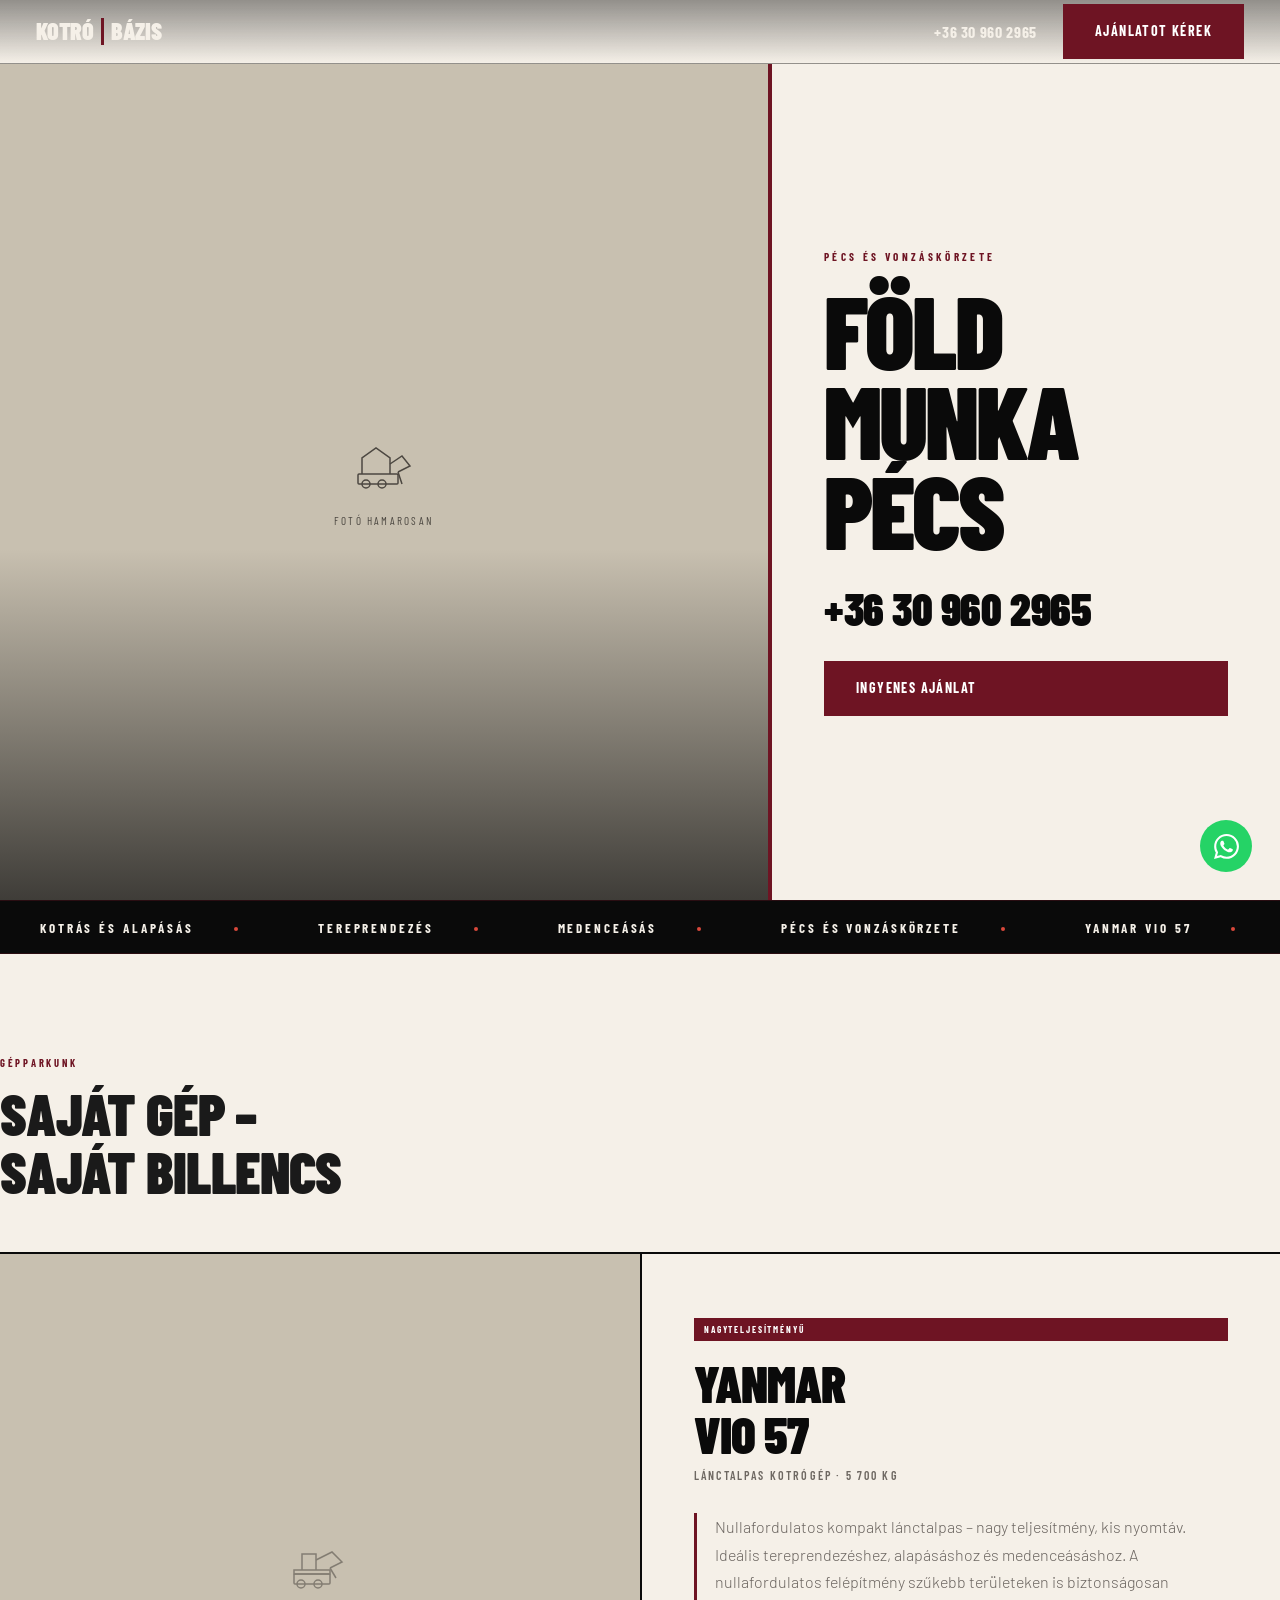
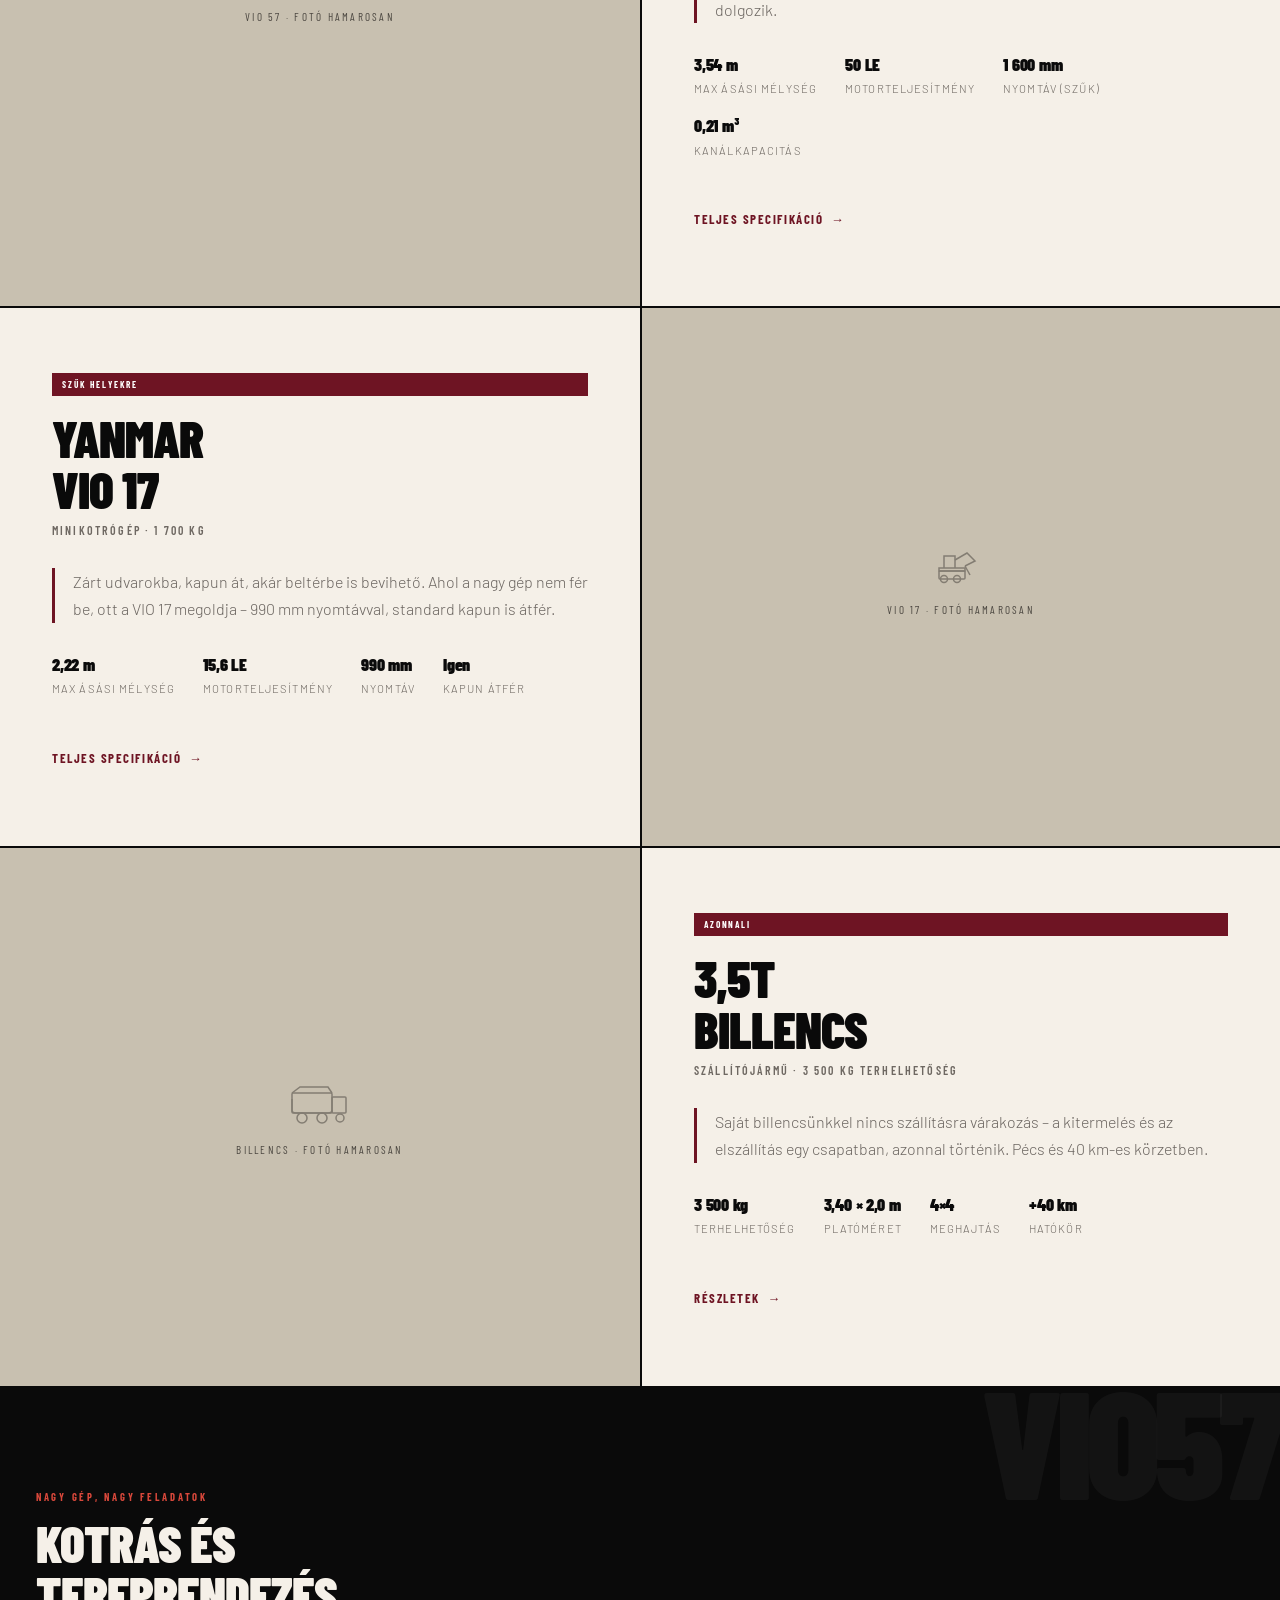
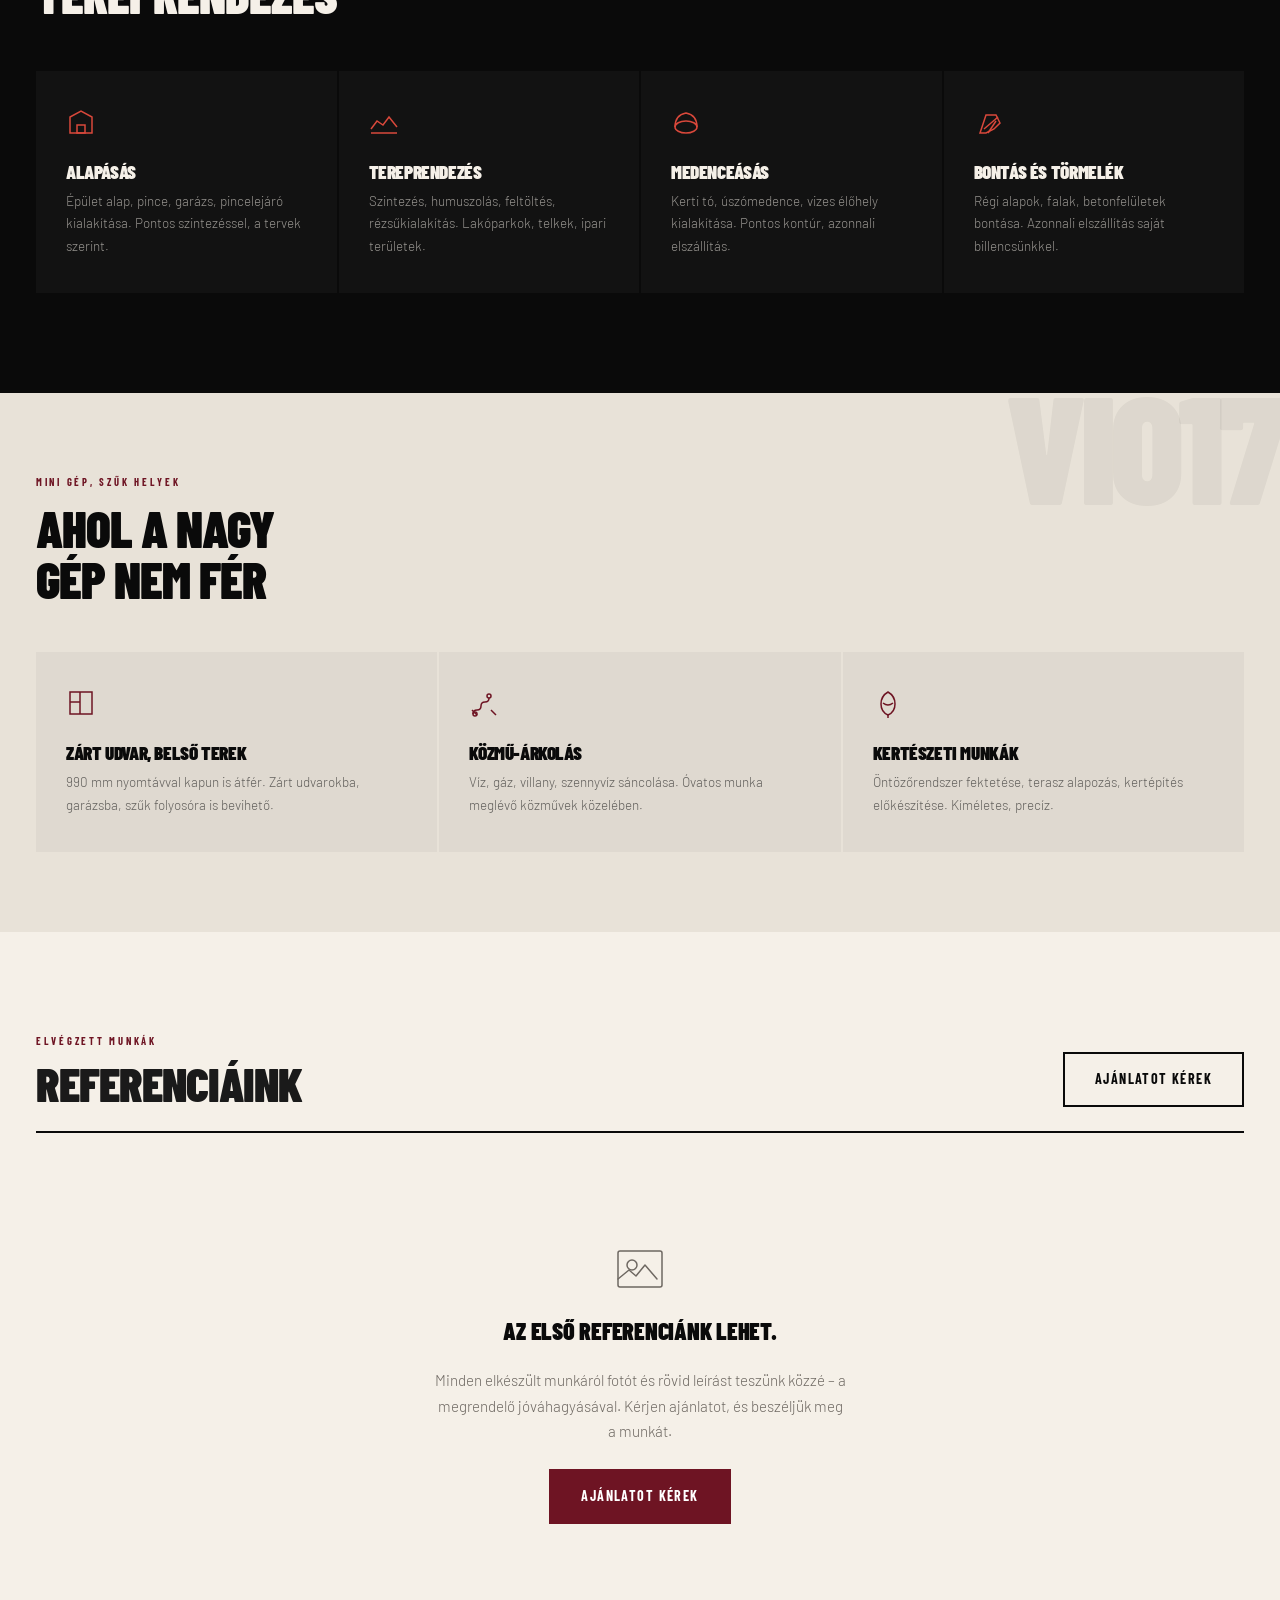
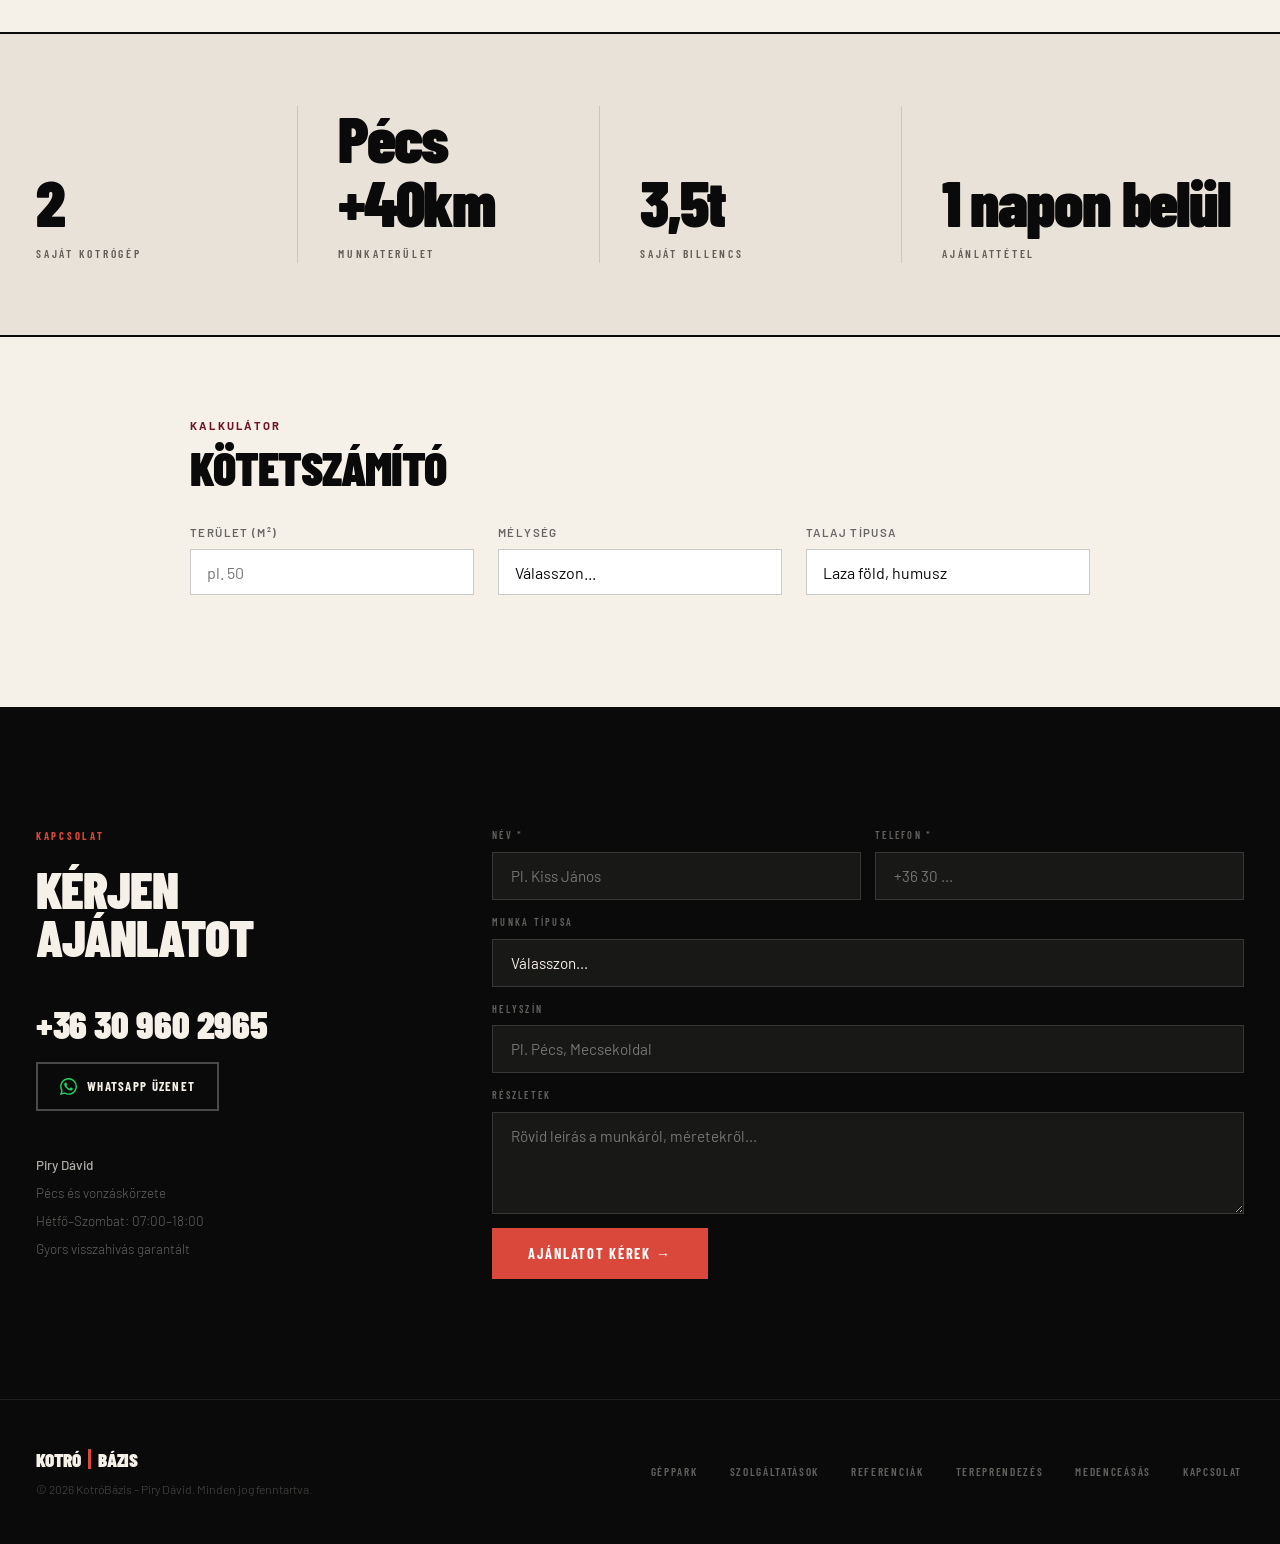
<file: index.html>
<!DOCTYPE html>
<html lang="hu">
<head>
  <meta charset="UTF-8">
  <meta name="viewport" content="width=device-width, initial-scale=1.0">
  <title>KotróBázis – Földmunkák Pécs | Kotrás, Tereprendezés, Medenceásás</title>
  <meta name="description" content="KotróBázis – megbízható földmunkák Pécs és vonzáskörzetében. Kotrás, tereprendezés, medenceásás, alapásás Yanmar VIO 57 és VIO 17 géppel. Hívjon: +36 30 960 2965">
  <meta property="og:title" content="KotróBázis – Földmunkák Pécs">
  <meta property="og:description" content="Megbízható kotrás, tereprendezés és medenceásás Pécs és vonzáskörzetében. Saját gépparkkal, azonnali elszállítással.">
  <meta property="og:type" content="website">
  <meta property="og:locale" content="hu_HU">
  <meta property="og:site_name" content="KotróBázis">
  <meta property="og:url" content="https://www.kotrobazis.hu/">
  <meta property="og:image" content="https://www.kotrobazis.hu/img/og-image.png">
  <meta property="og:image:width" content="1200">
  <meta property="og:image:height" content="630">
  <meta name="twitter:card" content="summary_large_image">
  <link rel="canonical" href="https://www.kotrobazis.hu/">
  <link rel="stylesheet" href="css/style.css">
  <script type="application/ld+json">
  {
    "@context": "https://schema.org",
    "@type": "LocalBusiness",
    "@id": "https://www.kotrobazis.hu/#business",
    "name": "KotróBázis",
    "description": "Megbízható földmunkák Pécs és vonzáskörzetében – kotrás, tereprendezés, medenceásás.",
    "url": "https://www.kotrobazis.hu",
    "telephone": "+36309602965",
    "address": {
      "@type": "PostalAddress",
      "addressLocality": "Pécs",
      "addressCountry": "HU"
    },
    "areaServed": [
      { "@type": "City", "name": "Pécs" },
      { "@type": "City", "name": "Kozármisleny" },
      { "@type": "City", "name": "Pécsvárad" },
      { "@type": "City", "name": "Komló" }
    ],
    "priceRange": "$$",
    "openingHoursSpecification": {
      "@type": "OpeningHoursSpecification",
      "dayOfWeek": ["Monday","Tuesday","Wednesday","Thursday","Friday","Saturday"],
      "opens": "07:00",
      "closes": "18:00"
    }
  }
  </script>
</head>
<body>

<!-- ══ FLOATING WHATSAPP ══════════════════════ -->
<a href="https://wa.me/36309602965?text=Hell%C3%B3%20D%C3%A1vid%2C%20f%C3%B6ldmunk%C3%A1t%20szeretn%C3%A9k%20k%C3%A9rni.%20" class="wa-float" target="_blank" rel="noopener" aria-label="WhatsApp üzenet">
  <svg viewBox="0 0 24 24" xmlns="http://www.w3.org/2000/svg">
    <path d="M17.472 14.382c-.297-.149-1.758-.867-2.03-.967-.273-.099-.471-.148-.67.15-.197.297-.767.966-.94 1.164-.173.199-.347.223-.644.075-.297-.15-1.255-.463-2.39-1.475-.883-.788-1.48-1.761-1.653-2.059-.173-.297-.018-.458.13-.606.134-.133.298-.347.446-.52.149-.174.198-.298.298-.497.099-.198.05-.371-.025-.52-.075-.149-.669-1.612-.916-2.207-.242-.579-.487-.5-.669-.51-.173-.008-.371-.01-.57-.01-.198 0-.52.074-.792.372-.272.297-1.04 1.016-1.04 2.479 0 1.462 1.065 2.875 1.213 3.074.149.198 2.096 3.2 5.077 4.487.709.306 1.262.489 1.694.625.712.227 1.36.195 1.871.118.571-.085 1.758-.719 2.006-1.413.248-.694.248-1.289.173-1.413-.074-.124-.272-.198-.57-.347m-5.421 7.403h-.004a9.87 9.87 0 01-5.031-1.378l-.361-.214-3.741.982.998-3.648-.235-.374a9.86 9.86 0 01-1.51-5.26c.001-5.45 4.436-9.884 9.888-9.884 2.64 0 5.122 1.03 6.988 2.898a9.825 9.825 0 012.893 6.994c-.003 5.45-4.437 9.884-9.885 9.884m8.413-18.297A11.815 11.815 0 0012.05 0C5.495 0 .16 5.335.157 11.892c0 2.096.547 4.142 1.588 5.945L.057 24l6.305-1.654a11.882 11.882 0 005.683 1.448h.005c6.554 0 11.89-5.335 11.893-11.893a11.821 11.821 0 00-3.48-8.413z"/>
  </svg>
</a>

<!-- ══ NAV ════════════════════════════════════ -->
<nav class="nav" role="navigation" aria-label="Fő navigáció">
  <div class="container nav__inner">
    <a href="/" class="nav__logo" aria-label="KotróBázis főoldal">KOTRÓ<span class="sep"></span>BÁZIS</a>
    <div class="nav__right">
      <a href="tel:+36309602965" class="nav__phone">+36 30 960 2965</a>
      <a href="#kapcsolat" class="btn btn--solid">Ajánlatot kérek</a>
      <button class="nav__burger" aria-label="Menü megnyitása" aria-expanded="false">
        <span></span><span></span><span></span>
      </button>
    </div>
  </div>
</nav>

<!-- Mobile drawer -->
<div class="nav__drawer" role="menu" aria-label="Mobil navigáció">
  <a href="#gepek" role="menuitem">Gépparkunk</a>
  <a href="#szolgaltatasok" role="menuitem">Szolgáltatások</a>
  <a href="#referenciak" role="menuitem">Referenciák</a>
  <a href="#kapcsolat" role="menuitem">Kapcsolat</a>
  <a href="tel:+36309602965" class="btn btn--solid" style="margin-top:20px;justify-content:center;">+36 30 960 2965</a>
</div>

<!-- ══ HERO – 60/40 split ════════════════════ -->
<section class="hero" aria-labelledby="hero-title">

  <div class="hero__photo" aria-hidden="true">
    <div class="hero__photo-ph">
      <svg width="64" height="64" viewBox="0 0 64 64" fill="none" stroke="currentColor" stroke-width="1.5">
        <rect x="6" y="40" width="40" height="10" rx="1"/>
        <path d="M10 40 L10 24 L24 14 L38 24 L38 40"/>
        <path d="M38 30 L50 22 L58 32 L46 38"/>
        <path d="M46 38 L50 50"/>
        <circle cx="14" cy="50" r="4"/>
        <circle cx="30" cy="50" r="4"/>
      </svg>
      <span>Fotó hamarosan</span>
    </div>
  </div>

  <div class="hero__panel">
    <span class="hero__panel-label">Pécs és vonzáskörzete</span>
    <h1 class="hero__panel-title" id="hero-title">FÖLD<br>MUNKA<br>PÉCS</h1>
    <a href="tel:+36309602965" class="hero__panel-phone">+36 30 960 2965</a>
    <a href="#kapcsolat" class="btn btn--solid">Ingyenes ajánlat</a>
  </div>

</section>

<!-- ══ TICKER ════════════════════════════════ -->
<div class="ticker" aria-hidden="true">
  <div class="ticker__track">
    <span class="ticker__item">Kotrás és alapásás</span>
    <span class="ticker__item">Tereprendezés</span>
    <span class="ticker__item">Medenceásás</span>
    <span class="ticker__item">Pécs és vonzáskörzete</span>
    <span class="ticker__item">Yanmar VIO 57</span>
    <span class="ticker__item">Yanmar VIO 17</span>
    <span class="ticker__item">Bontás és törmelék</span>
    <span class="ticker__item">Saját billencs</span>
    <span class="ticker__item">Kotrás és alapásás</span>
    <span class="ticker__item">Tereprendezés</span>
    <span class="ticker__item">Medenceásás</span>
    <span class="ticker__item">Pécs és vonzáskörzete</span>
    <span class="ticker__item">Yanmar VIO 57</span>
    <span class="ticker__item">Yanmar VIO 17</span>
    <span class="ticker__item">Bontás és törmelék</span>
    <span class="ticker__item">Saját billencs</span>
  </div>
</div>

<!-- ══ MACHINES ══════════════════════════════ -->
<section class="machines" id="gepek" aria-label="Gépparkunk">

  <div class="machines__intro container">
    <span class="label reveal">Gépparkunk</span>
    <h2 class="reveal d1">SAJÁT GÉP –<br>SAJÁT BILLENCS</h2>
  </div>

  <!-- Yanmar VIO 57 -->
  <div class="machine-row reveal">
    <div class="machine-row__photo" aria-label="Yanmar VIO 57 lánctalpas kotrógép">
      <div class="machine-row__photo-ph">
        <svg width="60" height="60" viewBox="0 0 60 60" fill="none" stroke="currentColor" stroke-width="1.5">
          <rect x="4" y="40" width="36" height="10" rx="1"/>
          <rect x="4" y="36" width="36" height="4"/>
          <path d="M12 36 L12 20 L26 20 L26 36"/>
          <path d="M26 26 L42 18 L52 28 L40 34"/>
          <path d="M40 34 L46 44"/>
          <circle cx="11" cy="50" r="4"/>
          <circle cx="28" cy="50" r="4"/>
        </svg>
        <span>VIO 57 · fotó hamarosan</span>
      </div>
    </div>
    <div class="machine-row__info">
      <span class="machine-row__badge">Nagyteljesítményű</span>
      <h3 class="machine-row__name">YANMAR<br>VIO 57</h3>
      <p class="machine-row__cat">Lánctalpas kotrógép · 5 700 kg</p>
      <p class="machine-row__when">Nullafordulatos kompakt lánctalpas – nagy teljesítmény, kis nyomtáv. Ideális tereprendezéshez, alapásáshoz és medenceásáshoz. A nullafordulatos felépítmény szűkebb területeken is biztonságosan dolgozik.</p>
      <div class="machine-row__specs">
        <div class="spec-inline">
          <strong>3,54 m</strong>
          <span>Max ásási mélység</span>
        </div>
        <div class="spec-inline">
          <strong>50 LE</strong>
          <span>Motorteljesítmény</span>
        </div>
        <div class="spec-inline">
          <strong>1 600 mm</strong>
          <span>Nyomtáv (szűk)</span>
        </div>
        <div class="spec-inline">
          <strong>0,21 m³</strong>
          <span>Kanálkapacitás</span>
        </div>
      </div>
      <a href="/gepek" class="btn btn--link">Teljes specifikáció <span class="arr">→</span></a>
    </div>
  </div>

  <!-- Yanmar VIO 17 – reversed -->
  <div class="machine-row machine-row--rev reveal">
    <div class="machine-row__photo" aria-label="Yanmar VIO 17 minikotrógép">
      <div class="machine-row__photo-ph">
        <svg width="52" height="52" viewBox="0 0 52 52" fill="none" stroke="currentColor" stroke-width="1.5">
          <rect x="4" y="36" width="26" height="8" rx="1"/>
          <rect x="4" y="33" width="26" height="3"/>
          <path d="M9 33 L9 21 L20 21 L20 33"/>
          <path d="M20 25 L32 18 L40 26 L30 31"/>
          <path d="M30 31 L35 40"/>
          <circle cx="9" cy="44" r="3.5"/>
          <circle cx="22" cy="44" r="3.5"/>
        </svg>
        <span>VIO 17 · fotó hamarosan</span>
      </div>
    </div>
    <div class="machine-row__info">
      <span class="machine-row__badge">Szűk helyekre</span>
      <h3 class="machine-row__name">YANMAR<br>VIO 17</h3>
      <p class="machine-row__cat">Minikotrógép · 1 700 kg</p>
      <p class="machine-row__when">Zárt udvarokba, kapun át, akár beltérbe is bevihető. Ahol a nagy gép nem fér be, ott a VIO 17 megoldja – 990 mm nyomtávval, standard kapun is átfér.</p>
      <div class="machine-row__specs">
        <div class="spec-inline">
          <strong>2,22 m</strong>
          <span>Max ásási mélység</span>
        </div>
        <div class="spec-inline">
          <strong>15,6 LE</strong>
          <span>Motorteljesítmény</span>
        </div>
        <div class="spec-inline">
          <strong>990 mm</strong>
          <span>Nyomtáv</span>
        </div>
        <div class="spec-inline">
          <strong>Igen</strong>
          <span>Kapun átfér</span>
        </div>
      </div>
      <a href="/gepek" class="btn btn--link">Teljes specifikáció <span class="arr">→</span></a>
    </div>
  </div>

  <!-- 3,5t billencs -->
  <div class="machine-row reveal">
    <div class="machine-row__photo" aria-label="3,5 tonnás billencs szállítójármű">
      <div class="machine-row__photo-ph">
        <svg width="64" height="52" viewBox="0 0 64 52" fill="none" stroke="currentColor" stroke-width="1.5">
          <rect x="4" y="18" width="40" height="20" rx="1"/>
          <path d="M4 24 L4 35 Q4 38 8 38 L40 38 Q44 38 44 35"/>
          <rect x="44" y="22" width="14" height="16" rx="1"/>
          <path d="M4 18 L12 12 L40 12 L44 18"/>
          <circle cx="14" cy="43" r="5"/>
          <circle cx="34" cy="43" r="5"/>
          <circle cx="52" cy="43" r="4"/>
        </svg>
        <span>Billencs · fotó hamarosan</span>
      </div>
    </div>
    <div class="machine-row__info">
      <span class="machine-row__badge">Azonnali</span>
      <h3 class="machine-row__name">3,5T<br>BILLENCS</h3>
      <p class="machine-row__cat">Szállítójármű · 3 500 kg terhelhetőség</p>
      <p class="machine-row__when">Saját billencsünkkel nincs szállításra várakozás – a kitermelés és az elszállítás egy csapatban, azonnal történik. Pécs és 40 km-es körzetben.</p>
      <div class="machine-row__specs">
        <div class="spec-inline">
          <strong>3 500 kg</strong>
          <span>Terhelhetőség</span>
        </div>
        <div class="spec-inline">
          <strong>3,40 × 2,0 m</strong>
          <span>Platóméret</span>
        </div>
        <div class="spec-inline">
          <strong>4×4</strong>
          <span>Meghajtás</span>
        </div>
        <div class="spec-inline">
          <strong>+40 km</strong>
          <span>Hatókör</span>
        </div>
      </div>
      <a href="/gepek" class="btn btn--link">Részletek <span class="arr">→</span></a>
    </div>
  </div>

</section>

<!-- ══ SERVICES A – VIO 57 / fekete ═════════ -->
<section class="svc-a" id="szolgaltatasok" aria-label="Nagy gépes szolgáltatások">
  <span class="svc-a__ghost" aria-hidden="true">VIO57</span>
  <div class="container">
    <div class="svc-a__header">
      <span class="label svc-a__label reveal">Nagy gép, nagy feladatok</span>
      <h2 class="svc-a__title reveal d1">KOTRÁS ÉS<br>TEREPRENDEZÉS</h2>
    </div>
    <div class="svc-grid reveal d2">

      <div class="svc-card">
        <svg class="svc-card__icon" viewBox="0 0 30 30" fill="none" stroke="currentColor" stroke-width="1.5">
          <path d="M4 26 L4 10 L15 4 L26 10 L26 26 Z"/>
          <rect x="11" y="18" width="8" height="8"/>
        </svg>
        <h3 class="svc-card__title">Alapásás</h3>
        <p class="svc-card__desc">Épület alap, pince, garázs, pincelejáró kialakítása. Pontos szintezéssel, a tervek szerint.</p>
      </div>

      <div class="svc-card">
        <svg class="svc-card__icon" viewBox="0 0 30 30" fill="none" stroke="currentColor" stroke-width="1.5">
          <path d="M2 22 L8 14 L14 18 L20 10 L28 20"/>
          <line x1="2" y1="26" x2="28" y2="26"/>
        </svg>
        <h3 class="svc-card__title">Tereprendezés</h3>
        <p class="svc-card__desc">Szintezés, humuszolás, feltöltés, rézsűkialakítás. Lakóparkok, telkek, ipari területek.</p>
      </div>

      <div class="svc-card">
        <svg class="svc-card__icon" viewBox="0 0 30 30" fill="none" stroke="currentColor" stroke-width="1.5">
          <ellipse cx="15" cy="20" rx="11" ry="6"/>
          <path d="M4 20 Q4 8 15 6 Q26 8 26 20"/>
        </svg>
        <h3 class="svc-card__title">Medenceásás</h3>
        <p class="svc-card__desc">Kerti tó, úszómedence, vizes élőhely kialakítása. Pontos kontúr, azonnali elszállítás.</p>
      </div>

      <div class="svc-card">
        <svg class="svc-card__icon" viewBox="0 0 30 30" fill="none" stroke="currentColor" stroke-width="1.5">
          <path d="M6 26 L12 8 L22 8 L26 16 L20 22 L12 26 Z"/>
          <line x1="10" y1="22" x2="24" y2="10"/>
          <line x1="14" y1="26" x2="22" y2="14"/>
        </svg>
        <h3 class="svc-card__title">Bontás és törmelék</h3>
        <p class="svc-card__desc">Régi alapok, falak, betonfelületek bontása. Azonnali elszállítás saját billencsünkkel.</p>
      </div>

    </div>
  </div>
</section>

<!-- ══ SERVICES B – VIO 17 / szürke ════════ -->
<section class="svc-b" aria-label="Mini gépes szolgáltatások">
  <span class="svc-b__ghost" aria-hidden="true">VIO17</span>
  <div class="container">
    <div class="svc-b__header">
      <span class="label svc-b__label reveal">Mini gép, szűk helyek</span>
      <h2 class="svc-b__title reveal d1">AHOL A NAGY<br>GÉP NEM FÉR</h2>
    </div>
    <div class="svc-grid reveal d2">

      <div class="svc-card">
        <svg class="svc-card__icon" viewBox="0 0 30 30" fill="none" stroke="currentColor" stroke-width="1.5">
          <rect x="4" y="4" width="22" height="22" rx="0"/>
          <line x1="4" y1="14" x2="14" y2="14"/>
          <line x1="14" y1="4" x2="14" y2="26"/>
        </svg>
        <h3 class="svc-card__title">Zárt udvar, belső terek</h3>
        <p class="svc-card__desc">990 mm nyomtávval kapun is átfér. Zárt udvarokba, garázsba, szűk folyosóra is bevihető.</p>
      </div>

      <div class="svc-card">
        <svg class="svc-card__icon" viewBox="0 0 30 30" fill="none" stroke="currentColor" stroke-width="1.5">
          <path d="M4 26 Q4 22 8 22 Q12 22 12 18 Q12 14 16 14 Q20 14 20 10"/>
          <circle cx="20" cy="8" r="2"/>
          <circle cx="6" cy="26" r="2"/>
          <line x1="22" y1="22" x2="27" y2="27"/>
          <line x1="3" y1="22" x2="8" y2="27"/>
        </svg>
        <h3 class="svc-card__title">Közmű-árkolás</h3>
        <p class="svc-card__desc">Víz, gáz, villany, szennyvíz sáncolása. Óvatos munka meglévő közművek közelében.</p>
      </div>

      <div class="svc-card">
        <svg class="svc-card__icon" viewBox="0 0 30 30" fill="none" stroke="currentColor" stroke-width="1.5">
          <path d="M15 4 Q22 8 22 16 Q22 24 15 27 Q8 24 8 16 Q8 8 15 4Z"/>
          <path d="M15 27 L15 30"/>
          <path d="M10 15 Q15 19 20 15"/>
        </svg>
        <h3 class="svc-card__title">Kertészeti munkák</h3>
        <p class="svc-card__desc">Öntözőrendszer fektetése, terasz alapozás, kertépítés előkészítése. Kíméletes, precíz.</p>
      </div>

    </div>
  </div>
</section>

<!-- ══ REFERENCES ════════════════════════════ -->
<section class="refs" id="referenciak" aria-label="Referenciáink">
  <div class="container">
    <div class="refs__head">
      <div class="refs__head-left">
        <span class="label reveal">Elvégzett munkák</span>
        <h2 class="reveal d1">REFERENCIÁINK</h2>
      </div>
      <a href="#kapcsolat" class="btn btn--border reveal d2">Ajánlatot kérek</a>
    </div>

    <div class="refs__masonry" id="ref-grid">

      <div class="ref-item ref-item--tall">
        <div class="ref-item__ph">
          <svg width="48" height="48" viewBox="0 0 48 48" fill="none" stroke="#8A8075" stroke-width="1.5">
            <rect x="3" y="32" width="24" height="7" rx="1"/>
            <rect x="3" y="29" width="24" height="3"/>
            <path d="M8 29 L8 18 L18 18 L18 29"/>
            <path d="M18 22 L28 15 L34 21 L26 25"/>
            <path d="M26 25 L30 32"/>
            <circle cx="7" cy="39" r="3"/>
            <circle cx="19" cy="39" r="3"/>
          </svg>
          <span style="font-size:11px;color:#8A8075;letter-spacing:0.14em;text-transform:uppercase;">Fotó hamarosan</span>
        </div>
        <div class="ref-item__over">
          <div class="ref-item__txt">
            <span class="ref-item__cat">Alapásás</span>
            <p class="ref-item__name">Lakóház alapásás</p>
            <span class="ref-item__loc">Pécs, Mecsekoldal · 2024</span>
          </div>
        </div>
      </div>

      <div class="ref-item ref-item--sq">
        <div class="ref-item__ph">
          <svg width="48" height="48" viewBox="0 0 48 48" fill="none" stroke="#8A8075" stroke-width="1.5">
            <rect x="3" y="32" width="24" height="7" rx="1"/>
            <rect x="3" y="29" width="24" height="3"/>
            <path d="M8 29 L8 18 L18 18 L18 29"/>
            <path d="M18 22 L28 15 L34 21 L26 25"/>
            <path d="M26 25 L30 32"/>
            <circle cx="7" cy="39" r="3"/>
            <circle cx="19" cy="39" r="3"/>
          </svg>
          <span style="font-size:11px;color:#8A8075;letter-spacing:0.14em;text-transform:uppercase;">Fotó hamarosan</span>
        </div>
        <div class="ref-item__over">
          <div class="ref-item__txt">
            <span class="ref-item__cat">Medenceásás</span>
            <p class="ref-item__name">Természetes kerti tó</p>
            <span class="ref-item__loc">Pécsvárad · 2024</span>
          </div>
        </div>
      </div>

      <div class="ref-item ref-item--wide">
        <div class="ref-item__ph">
          <svg width="48" height="48" viewBox="0 0 48 48" fill="none" stroke="#8A8075" stroke-width="1.5">
            <rect x="3" y="32" width="24" height="7" rx="1"/>
            <rect x="3" y="29" width="24" height="3"/>
            <path d="M8 29 L8 18 L18 18 L18 29"/>
            <path d="M18 22 L28 15 L34 21 L26 25"/>
            <path d="M26 25 L30 32"/>
            <circle cx="7" cy="39" r="3"/>
            <circle cx="19" cy="39" r="3"/>
          </svg>
          <span style="font-size:11px;color:#8A8075;letter-spacing:0.14em;text-transform:uppercase;">Fotó hamarosan</span>
        </div>
        <div class="ref-item__over">
          <div class="ref-item__txt">
            <span class="ref-item__cat">Tereprendezés</span>
            <p class="ref-item__name">Lakópark előkészítés</p>
            <span class="ref-item__loc">Pécs, Uránváros · 2024</span>
          </div>
        </div>
      </div>

      <div class="ref-item ref-item--tall">
        <div class="ref-item__ph">
          <svg width="48" height="48" viewBox="0 0 48 48" fill="none" stroke="#8A8075" stroke-width="1.5">
            <rect x="3" y="32" width="24" height="7" rx="1"/>
            <rect x="3" y="29" width="24" height="3"/>
            <path d="M8 29 L8 18 L18 18 L18 29"/>
            <path d="M18 22 L28 15 L34 21 L26 25"/>
            <path d="M26 25 L30 32"/>
            <circle cx="7" cy="39" r="3"/>
            <circle cx="19" cy="39" r="3"/>
          </svg>
          <span style="font-size:11px;color:#8A8075;letter-spacing:0.14em;text-transform:uppercase;">Fotó hamarosan</span>
        </div>
        <div class="ref-item__over">
          <div class="ref-item__txt">
            <span class="ref-item__cat">Sáncolás</span>
            <p class="ref-item__name">Zárt udvar – közműcsere</p>
            <span class="ref-item__loc">Pécs, belváros · 2023</span>
          </div>
        </div>
      </div>

      <div class="ref-item ref-item--sq">
        <div class="ref-item__ph">
          <svg width="48" height="48" viewBox="0 0 48 48" fill="none" stroke="#8A8075" stroke-width="1.5">
            <rect x="3" y="32" width="24" height="7" rx="1"/>
            <rect x="3" y="29" width="24" height="3"/>
            <path d="M8 29 L8 18 L18 18 L18 29"/>
            <path d="M18 22 L28 15 L34 21 L26 25"/>
            <path d="M26 25 L30 32"/>
            <circle cx="7" cy="39" r="3"/>
            <circle cx="19" cy="39" r="3"/>
          </svg>
          <span style="font-size:11px;color:#8A8075;letter-spacing:0.14em;text-transform:uppercase;">Fotó hamarosan</span>
        </div>
        <div class="ref-item__over">
          <div class="ref-item__txt">
            <span class="ref-item__cat">Tereprendezés</span>
            <p class="ref-item__name">Kert feltöltés és szintezés</p>
            <span class="ref-item__loc">Kozármisleny · 2023</span>
          </div>
        </div>
      </div>

      <div class="ref-item ref-item--wide">
        <div class="ref-item__ph">
          <svg width="48" height="48" viewBox="0 0 48 48" fill="none" stroke="#8A8075" stroke-width="1.5">
            <rect x="3" y="32" width="24" height="7" rx="1"/>
            <rect x="3" y="29" width="24" height="3"/>
            <path d="M8 29 L8 18 L18 18 L18 29"/>
            <path d="M18 22 L28 15 L34 21 L26 25"/>
            <path d="M26 25 L30 32"/>
            <circle cx="7" cy="39" r="3"/>
            <circle cx="19" cy="39" r="3"/>
          </svg>
          <span style="font-size:11px;color:#8A8075;letter-spacing:0.14em;text-transform:uppercase;">Fotó hamarosan</span>
        </div>
        <div class="ref-item__over">
          <div class="ref-item__txt">
            <span class="ref-item__cat">Dömper fuvar</span>
            <p class="ref-item__name">Bontási anyag elszállítás</p>
            <span class="ref-item__loc">Pécs, Kertváros · 2023</span>
          </div>
        </div>
      </div>

    </div>
  </div>
</section>

<!-- ══ TRUST BAR ══════════════════════════════ -->
<section class="trust" aria-label="Számokban">
  <div class="container">
    <div class="trust__grid">
      <div class="trust__item reveal">
        <span class="trust__num">2</span>
        <span class="trust__label">Saját kotrógép</span>
      </div>
      <div class="trust__item reveal d1">
        <span class="trust__num">Pécs +40km</span>
        <span class="trust__label">Munkaterület</span>
      </div>
      <div class="trust__item reveal d2">
        <span class="trust__num">3,5t</span>
        <span class="trust__label">Saját billencs</span>
      </div>
      <div class="trust__item reveal d3">
        <span class="trust__num">1 napon belül</span>
        <span class="trust__label">Ajánlattétel</span>
      </div>
    </div>
  </div>
</section>

<!-- ══ CALCULATOR ════════════════════════════ -->
<section id="kalkulator" style="background:#F5F0E8; padding:80px 5vw;">
  <div style="max-width:900px; margin:0 auto;">
    <p style="color:var(--orange); font-size:0.7rem; font-weight:700;
       letter-spacing:0.2em; text-transform:uppercase; margin-bottom:0.5rem;">
      KALKULÁTOR
    </p>
    <h2 style="font-family:'Barlow Condensed',sans-serif; font-weight:900;
       font-size:3rem; text-transform:uppercase; color:#0A0A0A;
       margin-bottom:2rem;">
      Kötetszámító
    </h2>

    <div style="display:grid; grid-template-columns:1fr 1fr 1fr;
       gap:1.5rem; margin-bottom:2rem;">

      <div>
        <label style="display:block; font-size:0.72rem; font-weight:600;
           letter-spacing:0.12em; text-transform:uppercase; color:#666;
           margin-bottom:0.5rem;">
          Terület (m²)
        </label>
        <input id="k-terulet" type="number" min="1" max="9999"
           placeholder="pl. 50"
           style="width:100%; background:#fff; border:1px solid #ccc;
           color:#0A0A0A; font-family:'Barlow',sans-serif; font-size:1rem;
           padding:0.75rem 1rem; box-sizing:border-box; outline:none;">
      </div>

      <div>
        <label style="display:block; font-size:0.72rem; font-weight:600;
           letter-spacing:0.12em; text-transform:uppercase; color:#666;
           margin-bottom:0.5rem;">
          Mélység
        </label>
        <select id="k-melyseq"
           style="width:100%; background:#fff; border:1px solid #ccc;
           color:#0A0A0A; font-family:'Barlow',sans-serif; font-size:1rem;
           padding:0.75rem 1rem; box-sizing:border-box; outline:none;
           appearance:none; cursor:pointer;">
          <option value="">Válasszon...</option>
          <option value="0.5">0,5 m</option>
          <option value="1.0">1,0 m</option>
          <option value="1.5">1,5 m</option>
          <option value="2.0">2,0 m</option>
          <option value="2.1">2,1 m (VIO 17 max)</option>
          <option value="2.5">2,5 m</option>
          <option value="3.0">3,0 m</option>
          <option value="3.5">3,5 m</option>
          <option value="3.9">3,9 m (VIO 57 max)</option>
        </select>
      </div>

      <div>
        <label style="display:block; font-size:0.72rem; font-weight:600;
           letter-spacing:0.12em; text-transform:uppercase; color:#666;
           margin-bottom:0.5rem;">
          Talaj típusa
        </label>
        <select id="k-talaj"
           style="width:100%; background:#fff; border:1px solid #ccc;
           color:#0A0A0A; font-family:'Barlow',sans-serif; font-size:1rem;
           padding:0.75rem 1rem; box-sizing:border-box; outline:none;
           appearance:none; cursor:pointer;">
          <option value="laza">Laza föld, humusz</option>
          <option value="agyag">Agyagos, kötött talaj</option>
          <option value="kooves">Köves, kemény talaj</option>
        </select>
      </div>

    </div>

    <div id="k-output" style="display:none; border-top:1px solid #ccc;
       padding-top:2rem;">

      <div style="display:grid; grid-template-columns:1fr 1fr 1fr 1fr;
         gap:1.5rem; margin-bottom:1.5rem;">
        <div style="border-left:3px solid var(--orange); padding-left:1rem;">
          <div id="k-kobmeter" style="font-family:'Barlow Condensed',sans-serif;
             font-size:2.5rem; font-weight:900; color:var(--orange);">—</div>
          <div style="font-size:0.7rem; text-transform:uppercase;
             letter-spacing:0.1em; color:var(--grey-txt); margin-top:0.25rem;">
             Köbméter</div>
        </div>
        <div style="border-left:3px solid var(--orange); padding-left:1rem;">
          <div id="k-ora" style="font-family:'Barlow Condensed',sans-serif;
             font-size:2.5rem; font-weight:900; color:#0A0A0A;">—</div>
          <div style="font-size:0.7rem; text-transform:uppercase;
             letter-spacing:0.1em; color:var(--grey-txt); margin-top:0.25rem;">
             Becsült idő</div>
        </div>
        <div style="border-left:3px solid var(--orange); padding-left:1rem;">
          <div id="k-billencs" style="font-family:'Barlow Condensed',sans-serif;
             font-size:2.5rem; font-weight:900; color:#0A0A0A;">—</div>
          <div style="font-size:0.7rem; text-transform:uppercase;
             letter-spacing:0.1em; color:var(--grey-txt); margin-top:0.25rem;">
             Billencs forduló</div>
        </div>
        <div style="border-left:3px solid var(--orange); padding-left:1rem;">
          <div id="k-gep" style="font-family:'Barlow Condensed',sans-serif;
             font-size:1.4rem; font-weight:900; color:#0A0A0A;
             line-height:1.2;">—</div>
          <div style="font-size:0.7rem; text-transform:uppercase;
             letter-spacing:0.1em; color:var(--grey-txt); margin-top:0.25rem;">
             Ajánlott gép</div>
        </div>
      </div>

      <div id="k-warning" style="display:none; color:var(--orange);
         font-size:0.85rem; margin-bottom:1rem;">
        ⚠ Ennél a mélységnél csak a VIO 57 alkalmazható
      </div>

      <p style="color:var(--grey-txt); font-size:0.78rem; font-style:italic;
         margin-bottom:1.5rem;">
        Tájékoztató becslés. A tényleges idő függ a helyszín
        körülményeitől és a talaj pontos állapotától.
        Pontos ajánlathoz hívjon minket.
      </p>

      <a href="#kapcsolat" style="display:inline-block; background:var(--orange);
         color:#fff; font-family:'Barlow Condensed',sans-serif;
         font-weight:700; font-size:1rem; letter-spacing:0.1em;
         text-transform:uppercase; padding:1rem 2rem;
         text-decoration:none;">
        Ajánlatot kérek erre a munkára →
      </a>
    </div>
  </div>
</section>

<script>
(function() {
  var TALAJ = { laza: 1.0, agyag: 1.25, kooves: 1.6 };

  function szamol() {
    var terulet = parseFloat(document.getElementById('k-terulet').value);
    var melyseq = parseFloat(document.getElementById('k-melyseq').value);
    var talaj   = document.getElementById('k-talaj').value;
    var output  = document.getElementById('k-output');

    if (!terulet || !melyseq || terulet <= 0) {
      output.style.display = 'none';
      return;
    }

    var kobmeter = terulet * melyseq;
    var gepTipus = melyseq > 2.1 ? 'VIO57' : (kobmeter < 25 ? 'VIO17' : 'VIO57');
    var kapMin   = gepTipus === 'VIO57' ? 18 : 8;
    var kapMax   = gepTipus === 'VIO57' ? 26 : 12;
    var sz       = TALAJ[talaj] || 1.0;
    var oraMin   = Math.ceil((kobmeter / (kapMax / sz)) * 2) / 2;
    var oraMax   = Math.ceil((kobmeter / (kapMin / sz)) * 2) / 2;
    var billencs = Math.ceil((kobmeter * 1.25) / 3.5);

    document.getElementById('k-kobmeter').textContent = '~' + Math.round(kobmeter) + ' m³';
    document.getElementById('k-ora').textContent      = oraMin + '–' + oraMax + ' óra';
    document.getElementById('k-billencs').textContent = '~' + billencs + ' menet';
    document.getElementById('k-gep').textContent      = 'Yanmar ' + gepTipus;
    document.getElementById('k-warning').style.display = melyseq > 2.1 ? 'block' : 'none';
    output.style.display = 'block';
  }

  document.getElementById('k-terulet').addEventListener('input',  szamol);
  document.getElementById('k-melyseq').addEventListener('change', szamol);
  document.getElementById('k-talaj').addEventListener('change',   szamol);
})();
</script>

<!-- ══ CONTACT ════════════════════════════════ -->
<section class="contact" id="kapcsolat" aria-label="Kapcsolatfelvétel">
  <div class="container">
    <div class="contact__inner">

      <div class="contact__info">
        <span class="label reveal">Kapcsolat</span>
        <h2 class="contact__title reveal d1">KÉRJEN<br>AJÁNLATOT</h2>
        <a href="tel:+36309602965" class="contact__phone reveal d2">+36 30 960 2965</a>
        <a href="https://wa.me/36309602965?text=Hell%C3%B3%20D%C3%A1vid%2C%20f%C3%B6ldmunk%C3%A1t%20szeretn%C3%A9k%20k%C3%A9rni.%20" class="contact__wa reveal d3" target="_blank" rel="noopener">
          <svg width="17" height="17" viewBox="0 0 24 24" fill="currentColor">
            <path d="M17.472 14.382c-.297-.149-1.758-.867-2.03-.967-.273-.099-.471-.148-.67.15-.197.297-.767.966-.94 1.164-.173.199-.347.223-.644.075-.297-.15-1.255-.463-2.39-1.475-.883-.788-1.48-1.761-1.653-2.059-.173-.297-.018-.458.13-.606.134-.133.298-.347.446-.52.149-.174.198-.298.298-.497.099-.198.05-.371-.025-.52-.075-.149-.669-1.612-.916-2.207-.242-.579-.487-.5-.669-.51-.173-.008-.371-.01-.57-.01-.198 0-.52.074-.792.372-.272.297-1.04 1.016-1.04 2.479 0 1.462 1.065 2.875 1.213 3.074.149.198 2.096 3.2 5.077 4.487.709.306 1.262.489 1.694.625.712.227 1.36.195 1.871.118.571-.085 1.758-.719 2.006-1.413.248-.694.248-1.289.173-1.413-.074-.124-.272-.198-.57-.347m-5.421 7.403h-.004a9.87 9.87 0 01-5.031-1.378l-.361-.214-3.741.982.998-3.648-.235-.374a9.86 9.86 0 01-1.51-5.26c.001-5.45 4.436-9.884 9.888-9.884 2.64 0 5.122 1.03 6.988 2.898a9.825 9.825 0 012.893 6.994c-.003 5.45-4.437 9.884-9.885 9.884m8.413-18.297A11.815 11.815 0 0012.05 0C5.495 0 .16 5.335.157 11.892c0 2.096.547 4.142 1.588 5.945L.057 24l6.305-1.654a11.882 11.882 0 005.683 1.448h.005c6.554 0 11.89-5.335 11.893-11.893a11.821 11.821 0 00-3.48-8.413z"/>
          </svg>
          WhatsApp üzenet
        </a>
        <div class="contact__meta reveal d4">
          <strong>Piry Dávid</strong><br>
          Pécs és vonzáskörzete<br>
          Hétfő–Szombat: 07:00–18:00<br>
          Gyors visszahívás garantált
        </div>
      </div>

      <form class="contact__form reveal d1" id="contact-form" action="https://formspree.io/f/xpwzgvkj" method="POST">
        <input type="hidden" name="_subject" value="Új ajánlatkérés – KotróBázis">
        <input type="hidden" name="_language" value="hu">
        <div class="contact__row">
          <div class="form-group">
            <label class="form-label" for="cf-name">Név *</label>
            <input class="form-ctrl" type="text" id="cf-name" name="nev" placeholder="Pl. Kiss János" required>
          </div>
          <div class="form-group">
            <label class="form-label" for="cf-phone">Telefon *</label>
            <input class="form-ctrl" type="tel" id="cf-phone" name="telefon" placeholder="+36 30 ..." required>
          </div>
        </div>
        <div class="form-group">
          <label class="form-label" for="cf-service">Munka típusa</label>
          <select class="form-ctrl" id="cf-service" name="munka_tipusa">
            <option value="">Válasszon...</option>
            <option value="alapasas">Alapásás</option>
            <option value="tereprendezes">Tereprendezés</option>
            <option value="medenceasas">Medenceásás</option>
            <option value="bontas">Bontás és törmelék</option>
            <option value="sancolás">Közmű-árkolás / sáncolás</option>
            <option value="kerteszet">Kertészeti munkák</option>
            <option value="egyeb">Egyéb</option>
          </select>
        </div>
        <div class="form-group">
          <label class="form-label" for="cf-location">Helyszín</label>
          <input class="form-ctrl" type="text" id="cf-location" name="helyszin" placeholder="Pl. Pécs, Mecsekoldal">
        </div>
        <div class="form-group">
          <label class="form-label" for="cf-msg">Részletek</label>
          <textarea class="form-ctrl" id="cf-msg" name="reszletek" rows="4" placeholder="Rövid leírás a munkáról, méretekről..."></textarea>
        </div>
        <button type="submit" class="btn-submit">Ajánlatot kérek <span class="arr">→</span></button>
        <div id="form-status" style="margin-top:12px;font-size:0.84rem;display:none;"></div>
      </form>
      <div id="form-success" style="display:none;padding:2rem;text-align:center;">
        <svg width="48" height="48" viewBox="0 0 48 48" fill="none" stroke="#2D9B6F" stroke-width="2" stroke-linecap="round" stroke-linejoin="round" style="margin:0 auto 1rem;display:block;">
          <circle cx="24" cy="24" r="20"/>
          <path d="M14 24l8 8 12-14"/>
        </svg>
        <p style="font-size:1.1rem;font-weight:600;margin-bottom:.5rem;">Köszönjük!</p>
        <p style="color:var(--text-muted);">Piry Dávid hamarosan visszahívja Önt.</p>
      </div>

    </div>
  </div>
</section>

<!-- ══ FOOTER ════════════════════════════════ -->
<footer class="footer">
  <div class="container footer__inner">
    <div>
      <div class="footer__logo">KOTRÓ<span class="sep"></span>BÁZIS</div>
      <p class="footer__copy">© <span id="footer-year">2025</span> KotróBázis – Piry Dávid. Minden jog fenntartva.</p>
    </div>
    <nav class="footer__links" aria-label="Gyorslinkek">
      <a href="#gepek">Géppark</a>
      <a href="#szolgaltatasok">Szolgáltatások</a>
      <a href="#referenciak">Referenciák</a>
      <a href="/tereprendezes">Tereprendezés</a>
      <a href="/medenceasas">Medenceásás</a>
      <a href="#kapcsolat">Kapcsolat</a>
    </nav>
  </div>
</footer>

<script src="js/main.js"></script>

<!-- ══ MOBIL HÍVÓSÁV ═══════════════════════════ -->
<div class="callbar" role="group" aria-label="Gyors kapcsolatfelvétel">
  <a href="tel:+36309602965" class="callbar__btn callbar__btn--call">
    <svg viewBox="0 0 24 24" aria-hidden="true"><path d="M6.62 10.79a15.05 15.05 0 006.59 6.59l2.2-2.2a1 1 0 011.02-.24 11.36 11.36 0 003.57.57 1 1 0 011 1V20a1 1 0 01-1 1A17 17 0 013 4a1 1 0 011-1h3.5a1 1 0 011 1c0 1.25.2 2.45.57 3.57a1 1 0 01-.25 1.02l-2.2 2.2z"/></svg>
    Hívás
  </a>
  <a href="https://wa.me/36309602965?text=Hell%C3%B3%20D%C3%A1vid%2C%20f%C3%B6ldmunk%C3%A1t%20szeretn%C3%A9k%20k%C3%A9rni.%20" class="callbar__btn callbar__btn--wa" target="_blank" rel="noopener">
    <svg viewBox="0 0 24 24" aria-hidden="true"><path d="M12.05 21.78h-.01a9.87 9.87 0 01-5.03-1.38l-.36-.21-3.74.98.99-3.65-.23-.37a9.86 9.86 0 01-1.51-5.26C2.16 5.44 6.6 1 12.05 1a9.85 9.85 0 019.88 9.9c0 5.44-4.44 9.88-9.88 9.88m8.41-18.3A11.82 11.82 0 0012.05 0C5.5 0 .16 5.34.16 11.89c0 2.1.55 4.14 1.59 5.95L.06 24l6.3-1.65a11.88 11.88 0 005.69 1.45c6.55 0 11.89-5.34 11.89-11.89a11.82 11.82 0 00-3.48-8.42z"/></svg>
    WhatsApp
  </a>
</div>
</body>
</html>
</file>
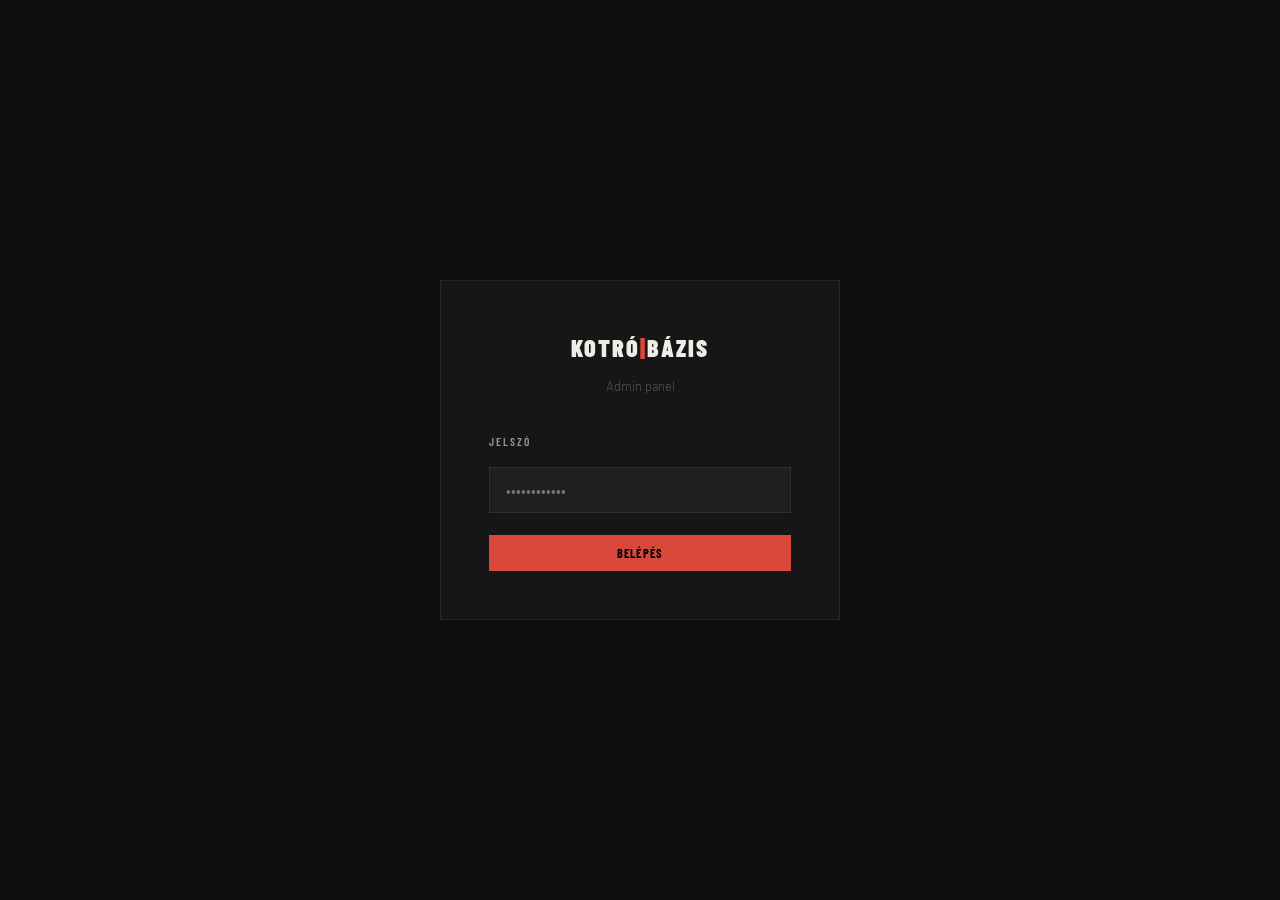
<file: admin/index.html>
<!DOCTYPE html>
<html lang="hu">
<head>
  <meta charset="UTF-8">
  <meta name="viewport" content="width=device-width, initial-scale=1.0">
  <meta name="robots" content="noindex, nofollow">
  <title>Admin – KotróBázis</title>
  <link rel="stylesheet" href="../css/style.css">
</head>
<body class="adm-body">

<!-- ══ TOAST ══════════════════════════════ -->
<div class="adm-toast" id="toast"></div>

<!-- ══ LOGIN ══════════════════════════════ -->
<div id="login-screen" class="adm-login">
  <div class="adm-login__box">
    <div class="adm-login__logo">KOTRÓ<span class="sep">|</span>BÁZIS</div>
    <div class="adm-login__sub">Admin panel</div>
    <div class="adm-login__err" id="login-err">Hibás jelszó.</div>
    <div class="form-group">
      <label class="form-label" for="pw">Jelszó</label>
      <input class="form-ctrl" type="password" id="pw" placeholder="••••••••••••" autocomplete="current-password">
    </div>
    <button class="btn-adm" style="width:100%" onclick="doLogin()">Belépés</button>
  </div>
</div>

<!-- ══ DASHBOARD ══════════════════════════ -->
<div id="dashboard" style="display:none">

  <!-- Nav -->
  <nav class="adm-nav">
    <div style="display:flex;align-items:center;gap:16px">
      <a href="../index.html" class="adm-nav__logo">KOTRÓ<span class="sep">|</span>BÁZIS</a>
      <span class="adm-nav__badge">Admin</span>
    </div>
    <div class="adm-nav__right">
      <a href="../index.html" class="btn-adm-sec" style="text-decoration:none">← Weboldalra</a>
      <button class="btn-logout" onclick="logout()">Kilépés</button>
    </div>
  </nav>

  <main class="adm-main">
    <!-- Tabs -->
    <div class="adm-tabs">
      <button class="adm-tab active" onclick="switchTab('refs', this)">Referenciák</button>
      <button class="adm-tab" onclick="switchTab('fleet', this)">Géppark</button>
    </div>

    <!-- ═══ REFERENCIÁK TAB ═══ -->
    <div class="adm-tab-pane active" id="tab-refs">
      <div class="adm-sec-head">
        <h2>Referenciák</h2>
        <button class="btn-adm" onclick="openRefModal()">+ Új referencia</button>
      </div>
      <div class="adm-list" id="ref-list"></div>
      <div class="export-bar">
        <span class="export-bar__lbl">Adatok:</span>
        <button class="btn-adm-sec" onclick="exportJSON('refs')">JSON letöltése</button>
        <label class="btn-adm-sec" style="cursor:pointer">
          JSON importálása
          <input type="file" accept=".json" style="display:none" onchange="importJSON(event,'refs')">
        </label>
        <span style="font-size:.76rem;color:var(--text-dim);font-weight:300">A letöltött fájlt töltse fel a <code style="color:var(--orange)">data/references.json</code> helyre.</span>
      </div>
    </div>

    <!-- ═══ GÉPPARK TAB ═══ -->
    <div class="adm-tab-pane" id="tab-fleet">
      <div class="adm-sec-head">
        <h2>Géppark</h2>
        <button class="btn-adm" onclick="openFleetModal()">+ Új gép</button>
      </div>
      <div class="adm-list" id="fleet-list"></div>
      <div class="export-bar">
        <span class="export-bar__lbl">Adatok:</span>
        <button class="btn-adm-sec" onclick="exportJSON('fleet')">JSON letöltése</button>
        <label class="btn-adm-sec" style="cursor:pointer">
          JSON importálása
          <input type="file" accept=".json" style="display:none" onchange="importJSON(event,'fleet')">
        </label>
        <span style="font-size:.76rem;color:var(--text-dim);font-weight:300">A letöltött fájlt töltse fel a <code style="color:var(--orange)">data/fleet.json</code> helyre.</span>
      </div>
    </div>
  </main>

</div>

<!-- ══ MODALS ══════════════════════════════ -->

<!-- Referencia modal -->
<div class="adm-modal" id="ref-modal">
  <div class="adm-modal__box">
    <div class="adm-modal__head">
      <h3 id="ref-modal-title">Új referencia</h3>
      <button class="btn-x" onclick="closeModal('ref-modal')">×</button>
    </div>
    <form id="ref-form" onsubmit="saveRef(event)">
      <input type="hidden" id="rf-id">
      <div class="form-group">
        <label class="form-label">Cím *</label>
        <input class="form-ctrl" id="rf-title" required placeholder="pl. Lakóház alapásás">
      </div>
      <div class="form-group">
        <label class="form-label">Helyszín *</label>
        <input class="form-ctrl" id="rf-loc" required placeholder="pl. Pécs, Mecsekoldal">
      </div>
      <div class="form-group">
        <label class="form-label">Kategória *</label>
        <select class="form-ctrl" id="rf-cat" required>
          <option value="">– Válasszon –</option>
          <option>Tereprendezés</option>
          <option>Alapásás</option>
          <option>Medenceásás</option>
          <option>Sáncolás/árkolás</option>
          <option>Dömper fuvar</option>
          <option>Bontás/feltöltés</option>
          <option>Kertépítési munkák</option>
          <option>Szűk helyi munkák</option>
          <option>Egyéb</option>
        </select>
      </div>
      <div class="form-group">
        <label class="form-label">Év *</label>
        <input class="form-ctrl" id="rf-year" type="number" min="2010" max="2030" required placeholder="2024">
      </div>
      <div class="form-group">
        <label class="form-label">Leírás</label>
        <textarea class="form-ctrl" id="rf-desc" rows="3" placeholder="Rövid leírás a munkáról…"></textarea>
      </div>
      <div class="form-group">
        <label class="form-label">Fotó (opcionális)</label>
        <input type="file" accept="image/*" class="form-ctrl" id="rf-photo" onchange="previewImg(this,'rf-preview')" style="padding:10px">
        <div id="rf-preview" style="margin-top:10px;display:none">
          <img id="rf-preview-img" style="max-width:100%;max-height:160px;object-fit:cover;border:1px solid var(--border)">
        </div>
        <input type="hidden" id="rf-photo-b64">
      </div>
      <div style="display:flex;gap:12px;justify-content:flex-end;margin-top:8px">
        <button type="button" class="btn-adm-sec" onclick="closeModal('ref-modal')">Mégse</button>
        <button type="submit" class="btn-adm">Mentés</button>
      </div>
    </form>
  </div>
</div>

<!-- Gép modal -->
<div class="adm-modal" id="fleet-modal">
  <div class="adm-modal__box">
    <div class="adm-modal__head">
      <h3 id="fleet-modal-title">Új gép</h3>
      <button class="btn-x" onclick="closeModal('fleet-modal')">×</button>
    </div>
    <form id="fleet-form" onsubmit="saveFleet(event)">
      <input type="hidden" id="ff-id">
      <div class="form-group">
        <label class="form-label">Gép neve *</label>
        <input class="form-ctrl" id="ff-name" required placeholder="pl. Yanmar VIO 57">
      </div>
      <div class="form-group">
        <label class="form-label">Kategória</label>
        <input class="form-ctrl" id="ff-cat" placeholder="pl. Lánctalpas kotrógép">
      </div>
      <div class="form-group">
        <label class="form-label">Tömeg</label>
        <input class="form-ctrl" id="ff-weight" placeholder="pl. 5700 kg">
      </div>
      <div class="form-group">
        <label class="form-label">Badge (rövid jelölő)</label>
        <input class="form-ctrl" id="ff-badge" placeholder="pl. Nagy munkák">
      </div>
      <div class="form-group">
        <label class="form-label">Leírás</label>
        <textarea class="form-ctrl" id="ff-desc" rows="3" placeholder="Rövid leírás…"></textarea>
      </div>
      <div class="form-group">
        <label class="form-label">Specifikációk (kulcs: érték soronként)</label>
        <textarea class="form-ctrl" id="ff-specs" rows="6" placeholder="Működési tömeg: 5700 kg&#10;Motor: 36,8 kW&#10;Max ásási mélység: 3,54 m"></textarea>
        <small style="color:var(--text-dim);font-size:.76rem;font-weight:300;display:block;margin-top:6px">Soronként egy spec, kettőspont elválasztóval.</small>
      </div>
      <div class="form-group">
        <label class="form-label">Fotó (opcionális)</label>
        <input type="file" accept="image/*" class="form-ctrl" id="ff-photo" onchange="previewImg(this,'ff-preview')" style="padding:10px">
        <div id="ff-preview" style="margin-top:10px;display:none">
          <img id="ff-preview-img" style="max-width:100%;max-height:160px;object-fit:cover;border:1px solid var(--border)">
        </div>
        <input type="hidden" id="ff-photo-b64">
      </div>
      <div style="display:flex;gap:12px;justify-content:flex-end;margin-top:8px">
        <button type="button" class="btn-adm-sec" onclick="closeModal('fleet-modal')">Mégse</button>
        <button type="submit" class="btn-adm">Mentés</button>
      </div>
    </form>
  </div>
</div>

<script>
/* ═══════════════════════════════════════════
   Admin JS – KotróBázis
═══════════════════════════════════════════ */
const PW   = 'kotrobazis2025';
const SK_R = 'kb_references';
const SK_F = 'kb_fleet';

/* ── Auth ─────────────────────────────────── */
function doLogin() {
  const pw = document.getElementById('pw').value;
  if (pw === PW) {
    sessionStorage.setItem('kb_admin', '1');
    showDash();
  } else {
    document.getElementById('login-err').style.display = 'block';
  }
}
document.getElementById('pw')?.addEventListener('keydown', e => {
  if (e.key === 'Enter') doLogin();
});

function logout() {
  sessionStorage.removeItem('kb_admin');
  document.getElementById('dashboard').style.display = 'none';
  document.getElementById('login-screen').style.display = 'flex';
  document.getElementById('pw').value = '';
}

function showDash() {
  document.getElementById('login-screen').style.display = 'none';
  document.getElementById('dashboard').style.display = 'block';
  renderRefs();
  renderFleet();
}

// Auto-login if session exists
if (sessionStorage.getItem('kb_admin') === '1') showDash();

/* ── Tabs ──────────────────────────────────── */
function switchTab(name, btn) {
  document.querySelectorAll('.adm-tab').forEach(t => t.classList.remove('active'));
  document.querySelectorAll('.adm-tab-pane').forEach(p => p.classList.remove('active'));
  btn.classList.add('active');
  document.getElementById('tab-' + name).classList.add('active');
}

/* ── Storage helpers ───────────────────────── */
function getRefs()  { return JSON.parse(localStorage.getItem(SK_R) || '[]'); }
function setRefs(d) { localStorage.setItem(SK_R, JSON.stringify(d)); }
function getFleet() { return JSON.parse(localStorage.getItem(SK_F) || '[]'); }
function setFleet(d){ localStorage.setItem(SK_F, JSON.stringify(d)); }
function nextId(arr){ return arr.length ? Math.max(...arr.map(x => x.id || 0)) + 1 : 1; }

/* ── Toast ─────────────────────────────────── */
function toast(msg) {
  const t = document.getElementById('toast');
  t.textContent = msg;
  t.classList.add('show');
  setTimeout(() => t.classList.remove('show'), 3000);
}

/* ── Modal helpers ─────────────────────────── */
function openModal(id) { document.getElementById(id).classList.add('open'); }
function closeModal(id){ document.getElementById(id).classList.remove('open'); }

// Close on backdrop click
document.querySelectorAll('.adm-modal').forEach(m =>
  m.addEventListener('click', e => { if (e.target === m) closeModal(m.id); })
);

/* ── Photo preview / base64 ────────────────── */
function previewImg(input, wrapId) {
  const file = input.files[0];
  if (!file) return;
  const b64Id = input.id.replace('-photo', '-photo-b64');
  const wrap  = document.getElementById(wrapId);
  const imgEl = document.getElementById(wrapId + '-img');
  const reader = new FileReader();
  reader.onload = e => {
    document.getElementById(b64Id).value = e.target.result;
    imgEl.src = e.target.result;
    wrap.style.display = 'block';
  };
  reader.readAsDataURL(file);
}

/* ══ REFERENCES ═══════════════════════════════ */
function renderRefs() {
  const refs = getRefs().slice().sort((a,b) => (b.year || 0) - (a.year || 0));
  const list = document.getElementById('ref-list');
  if (!refs.length) {
    list.innerHTML = `<p style="color:var(--text-dim);font-weight:300;font-size:.9rem">Még nincs referencia. Adj hozzá egyet!</p>`;
    return;
  }
  list.innerHTML = refs.map(r => `
    <div class="adm-item">
      <div class="adm-item__thumb">
        ${r.photo ? `<img src="${r.photo}" alt="">` : `<svg width="24" height="24" viewBox="0 0 40 40" fill="none" stroke="#555" stroke-width="1.5"><rect x="2" y="6" width="36" height="28" rx="2"/><circle cx="13" cy="17" r="4"/><path d="M2 28l9-8 6 5 7-8 10 11"/></svg>`}
      </div>
      <div class="adm-item__info">
        <div class="adm-item__name">${esc(r.title)}</div>
        <div class="adm-item__meta">${esc(r.category)} · ${esc(r.location)} · ${r.year}</div>
      </div>
      <div class="adm-item__actions">
        <button class="btn-edit" onclick="editRef(${r.id})">Szerkesztés</button>
        <button class="btn-del" onclick="deleteRef(${r.id})">Törlés</button>
      </div>
    </div>`).join('');
}

function openRefModal(id) {
  document.getElementById('ref-modal-title').textContent = id ? 'Referencia szerkesztése' : 'Új referencia';
  document.getElementById('ref-form').reset();
  document.getElementById('rf-preview').style.display = 'none';
  document.getElementById('rf-photo-b64').value = '';
  if (id) {
    const r = getRefs().find(x => x.id === id);
    if (!r) return;
    document.getElementById('rf-id').value    = r.id;
    document.getElementById('rf-title').value = r.title;
    document.getElementById('rf-loc').value   = r.location;
    document.getElementById('rf-cat').value   = r.category;
    document.getElementById('rf-year').value  = r.year;
    document.getElementById('rf-desc').value  = r.description || '';
    if (r.photo) {
      document.getElementById('rf-photo-b64').value = r.photo;
      document.getElementById('rf-preview-img').src = r.photo;
      document.getElementById('rf-preview').style.display = 'block';
    }
  } else {
    document.getElementById('rf-id').value = '';
  }
  openModal('ref-modal');
}

function editRef(id) { openRefModal(id); }

function deleteRef(id) {
  if (!confirm('Biztosan törli ezt a referenciát?')) return;
  setRefs(getRefs().filter(x => x.id !== id));
  renderRefs();
  toast('Referencia törölve.');
}

function saveRef(e) {
  e.preventDefault();
  const refs  = getRefs();
  const rawId = document.getElementById('rf-id').value;
  const id    = rawId ? parseInt(rawId) : nextId(refs);
  const photo = document.getElementById('rf-photo-b64').value || null;
  const obj   = {
    id,
    title:       document.getElementById('rf-title').value.trim(),
    location:    document.getElementById('rf-loc').value.trim(),
    category:    document.getElementById('rf-cat').value,
    year:        parseInt(document.getElementById('rf-year').value),
    description: document.getElementById('rf-desc').value.trim(),
    photo,
  };
  if (rawId) {
    const idx = refs.findIndex(x => x.id === id);
    if (idx > -1) refs[idx] = obj; else refs.push(obj);
  } else {
    refs.push(obj);
  }
  setRefs(refs);
  closeModal('ref-modal');
  renderRefs();
  toast('Referencia mentve!');
}

/* ══ FLEET ════════════════════════════════════ */
function renderFleet() {
  const fleet = getFleet();
  const list  = document.getElementById('fleet-list');
  if (!fleet.length) {
    list.innerHTML = `<p style="color:var(--text-dim);font-weight:300;font-size:.9rem">Még nincs gép felvéve.</p>`;
    return;
  }
  list.innerHTML = fleet.map(f => `
    <div class="adm-item">
      <div class="adm-item__thumb">
        ${f.photo ? `<img src="${f.photo}" alt="">` : `<svg width="24" height="24" viewBox="0 0 56 56" fill="none" stroke="#555" stroke-width="1.5"><rect x="4" y="18" width="30" height="22" rx="2"/><rect x="34" y="24" width="18" height="10" rx="1"/><line x1="8" y1="40" x2="48" y2="40"/><circle cx="12" cy="44" r="4"/><circle cx="44" cy="44" r="4"/></svg>`}
      </div>
      <div class="adm-item__info">
        <div class="adm-item__name">${esc(f.name)}</div>
        <div class="adm-item__meta">${esc(f.category)} · ${esc(f.weight)}</div>
      </div>
      <div class="adm-item__actions">
        <button class="btn-edit" onclick="editFleet(${f.id})">Szerkesztés</button>
        <button class="btn-del" onclick="deleteFleet(${f.id})">Törlés</button>
      </div>
    </div>`).join('');
}

function openFleetModal(id) {
  document.getElementById('fleet-modal-title').textContent = id ? 'Gép szerkesztése' : 'Új gép';
  document.getElementById('fleet-form').reset();
  document.getElementById('ff-preview').style.display = 'none';
  document.getElementById('ff-photo-b64').value = '';
  if (id) {
    const f = getFleet().find(x => x.id === id);
    if (!f) return;
    document.getElementById('ff-id').value     = f.id;
    document.getElementById('ff-name').value   = f.name;
    document.getElementById('ff-cat').value    = f.category || '';
    document.getElementById('ff-weight').value = f.weight || '';
    document.getElementById('ff-badge').value  = f.badge || '';
    document.getElementById('ff-desc').value   = f.description || '';
    // Specs object → text
    const specsText = f.specs
      ? Object.entries(f.specs).map(([k,v]) => `${k}: ${v}`).join('\n')
      : '';
    document.getElementById('ff-specs').value = specsText;
    if (f.photo) {
      document.getElementById('ff-photo-b64').value = f.photo;
      document.getElementById('ff-preview-img').src = f.photo;
      document.getElementById('ff-preview').style.display = 'block';
    }
  } else {
    document.getElementById('ff-id').value = '';
  }
  openModal('fleet-modal');
}

function editFleet(id) { openFleetModal(id); }

function deleteFleet(id) {
  if (!confirm('Biztosan törli ezt a gépet?')) return;
  setFleet(getFleet().filter(x => x.id !== id));
  renderFleet();
  toast('Gép törölve.');
}

function saveFleet(e) {
  e.preventDefault();
  const fleet = getFleet();
  const rawId = document.getElementById('ff-id').value;
  const id    = rawId ? parseInt(rawId) : nextId(fleet);
  const photo = document.getElementById('ff-photo-b64').value || null;
  // Parse specs
  const specsRaw = document.getElementById('ff-specs').value.trim();
  const specs = {};
  specsRaw.split('\n').forEach(line => {
    const col = line.indexOf(':');
    if (col > -1) {
      const k = line.slice(0, col).trim();
      const v = line.slice(col + 1).trim();
      if (k) specs[k] = v;
    }
  });
  const obj = {
    id,
    name:        document.getElementById('ff-name').value.trim(),
    category:    document.getElementById('ff-cat').value.trim(),
    weight:      document.getElementById('ff-weight').value.trim(),
    badge:       document.getElementById('ff-badge').value.trim(),
    description: document.getElementById('ff-desc').value.trim(),
    specs,
    photo,
  };
  if (rawId) {
    const idx = fleet.findIndex(x => x.id === id);
    if (idx > -1) fleet[idx] = obj; else fleet.push(obj);
  } else {
    fleet.push(obj);
  }
  setFleet(fleet);
  closeModal('fleet-modal');
  renderFleet();
  toast('Gép mentve!');
}

/* ══ EXPORT / IMPORT ═══════════════════════════ */
function exportJSON(type) {
  const data = type === 'refs' ? getRefs() : getFleet();
  const fname = type === 'refs' ? 'references.json' : 'fleet.json';
  const blob  = new Blob([JSON.stringify(data, null, 2)], { type: 'application/json' });
  const url   = URL.createObjectURL(blob);
  const a     = document.createElement('a');
  a.href = url; a.download = fname; a.click();
  URL.revokeObjectURL(url);
  toast(fname + ' letöltve!');
}

function importJSON(event, type) {
  const file = event.target.files[0];
  if (!file) return;
  const reader = new FileReader();
  reader.onload = e => {
    try {
      const data = JSON.parse(e.target.result);
      if (!Array.isArray(data)) throw new Error('Nem tömb');
      if (type === 'refs') { setRefs(data); renderRefs(); }
      else { setFleet(data); renderFleet(); }
      toast('Import sikeres! ' + data.length + ' rekord betöltve.');
    } catch (err) {
      toast('Hibás JSON fájl: ' + err.message);
    }
    event.target.value = '';
  };
  reader.readAsText(file);
}

/* ── Util ────────────────────────────────────── */
function esc(s) {
  return String(s ?? '')
    .replace(/&/g,'&amp;').replace(/</g,'&lt;').replace(/>/g,'&gt;').replace(/"/g,'&quot;');
}
</script>
</body>
</html>
</file>
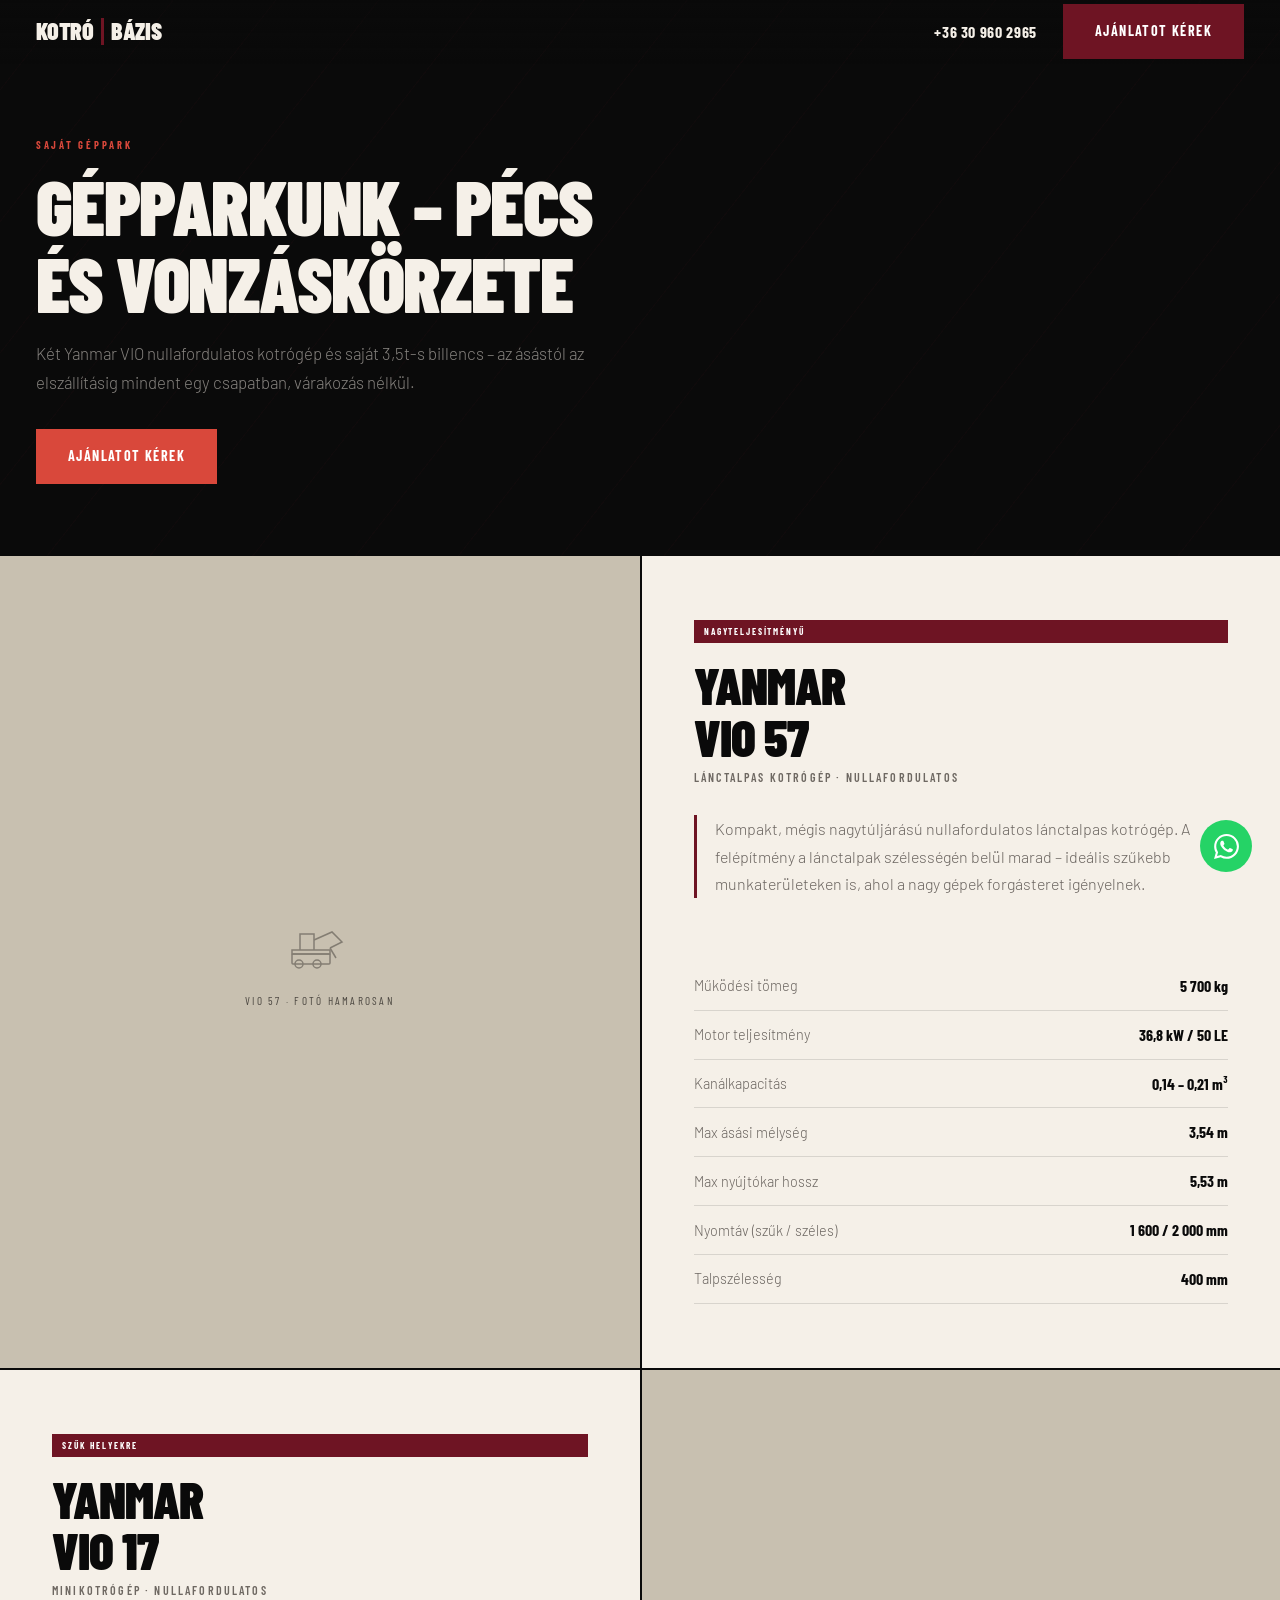
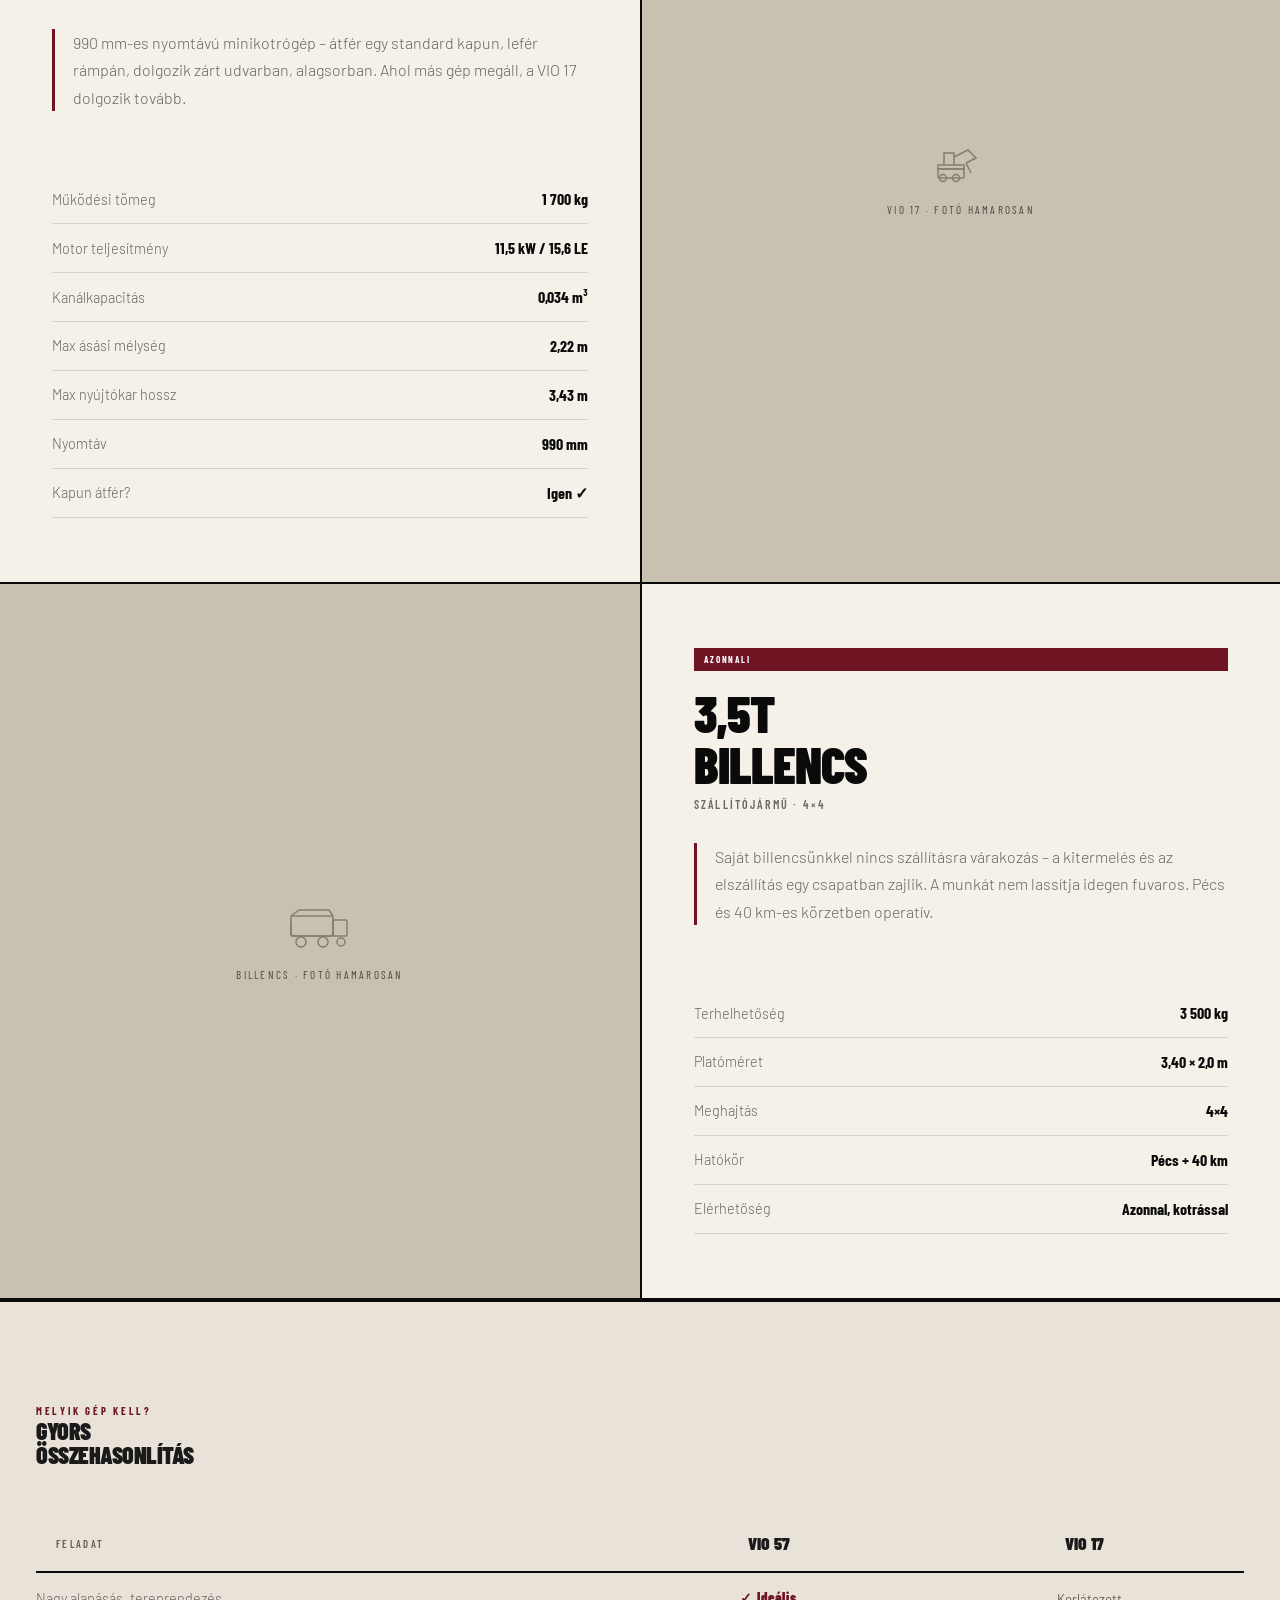
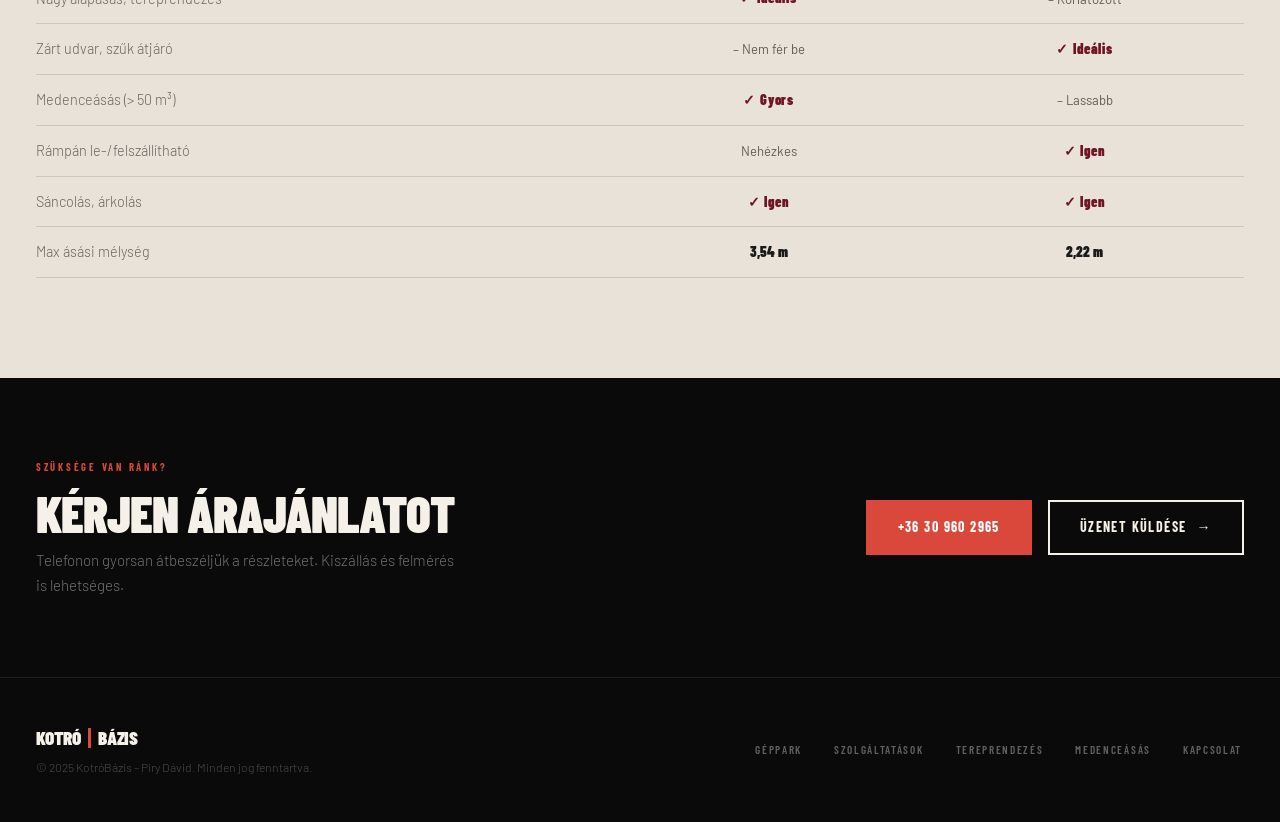
<file: gepek.html>
<!DOCTYPE html>
<html lang="hu">
<head>
  <meta charset="UTF-8">
  <meta name="viewport" content="width=device-width, initial-scale=1.0">
  <title>Gépparkunk – KotróBázis | Yanmar VIO 57 &amp; VIO 17, billencs Pécs</title>
  <meta name="description" content="KotróBázis gépparkja: Yanmar VIO 57 (5,7t) és VIO 17 (1,7t) nullafordulatos kotrógép + 3,5t-s billencs. Pécs és vonzáskörzete.">
  <meta property="og:title" content="Gépparkunk – KotróBázis">
  <meta property="og:description" content="Yanmar VIO 57 és VIO 17 kotrógép + saját billencs. Minden munkát elvállalunk Pécs és 40 km-es körzetében.">
  <link rel="canonical" href="https://www.kotrobazis.hu/gepek">
  <meta property="og:type" content="website">
  <meta property="og:locale" content="hu_HU">
  <meta property="og:site_name" content="KotróBázis">
  <meta property="og:url" content="https://www.kotrobazis.hu/gepek">
  <meta property="og:image" content="https://www.kotrobazis.hu/img/og-image.png">
  <meta property="og:image:width" content="1200">
  <meta property="og:image:height" content="630">
  <meta name="twitter:card" content="summary_large_image">
  <script type="application/ld+json">
  {
    "@context": "https://schema.org",
    "@graph": [
      {
        "@type": "Service",
        "@id": "https://www.kotrobazis.hu/gepek#service",
        "name": "Kotrógép- és billencsbérlés kezelővel",
        "description": "Yanmar VIO 57 (5,7 t) és VIO 17 (1,7 t) nullafordulatos kotrógép, valamint 3,5 tonnás billencs Pécs és 40 km-es körzetében.",
        "serviceType": "Kotrógép- és billencsbérlés kezelővel",
        "url": "https://www.kotrobazis.hu/gepek",
        "provider": { "@id": "https://www.kotrobazis.hu/#business" },
        "areaServed": [
          { "@type": "City", "name": "Pécs" },
          { "@type": "City", "name": "Kozármisleny" },
          { "@type": "City", "name": "Pécsvárad" },
          { "@type": "City", "name": "Komló" }
        ]
      },
      {
        "@type": "BreadcrumbList",
        "itemListElement": [
          { "@type": "ListItem", "position": 1, "name": "Főoldal", "item": "https://www.kotrobazis.hu/" },
          { "@type": "ListItem", "position": 2, "name": "Gépparkunk", "item": "https://www.kotrobazis.hu/gepek" }
        ]
      }
    ]
  }
  </script>
  <link rel="stylesheet" href="css/style.css">
  <style>
    /* specs table – gepek.html only */
    .specs-tbl { width: 100%; border-collapse: collapse; margin-top: 32px; }
    .specs-tbl tr { border-bottom: 1px solid var(--border-ow); }
    .specs-tbl td { padding: 11px 0; font-size: 0.9rem; }
    .specs-tbl td:first-child { color: var(--text-muted); font-weight: 300; }
    .specs-tbl td:last-child { font-family: var(--font-d); font-weight: 700; font-size: 1rem; text-align: right; color: var(--black); }
    /* comparison table */
    .cmp-section { background: var(--grey-lt); padding: 100px 0; border-top: 2px solid var(--black); }
    .cmp-tbl { width: 100%; border-collapse: collapse; margin-top: 48px; }
    .cmp-tbl th { font-family: var(--font-d); font-weight: 900; font-size: 1.1rem; text-transform: uppercase; padding: 14px 20px; border-bottom: 2px solid var(--black); }
    .cmp-tbl th:first-child { text-align: left; font-size: 0.66rem; letter-spacing: 0.22em; font-weight: 600; color: var(--grey-txt); }
    .cmp-tbl td { padding: 13px 20px; border-bottom: 1px solid var(--border-ow); font-size: 0.9rem; text-align: center; }
    .cmp-tbl td:first-child { text-align: left; color: var(--text-muted); font-weight: 300; padding-left: 0; }
    .cmp-check { color: var(--orange); font-family: var(--font-d); font-weight: 900; font-size: 0.88rem; letter-spacing: 0.06em; }
    .cmp-no { color: var(--grey-txt); font-size: 0.82rem; }
    .cmp-val { font-family: var(--font-d); font-weight: 900; }
    /* gepek page hero override */
    .gpk-cta { background: var(--black); padding: 80px 0; }
    .gpk-cta__inner { display: flex; align-items: center; justify-content: space-between; gap: 40px; flex-wrap: wrap; }
    .gpk-cta__text h2 { font-size: clamp(2rem, 4vw, 3.2rem); color: var(--ow); margin-bottom: 10px; }
    .gpk-cta__text p { color: rgba(245,240,232,0.45); font-weight: 300; font-size: 0.95rem; max-width: 420px; }
    .gpk-cta__btns { display: flex; gap: 16px; flex-wrap: wrap; }
  </style>
</head>
<body>

<!-- ══ FLOATING WHATSAPP ══════════════════════ -->
<a href="https://wa.me/36309602965" class="wa-float" target="_blank" rel="noopener" aria-label="WhatsApp üzenet">
  <svg viewBox="0 0 24 24" xmlns="http://www.w3.org/2000/svg">
    <path d="M17.472 14.382c-.297-.149-1.758-.867-2.03-.967-.273-.099-.471-.148-.67.15-.197.297-.767.966-.94 1.164-.173.199-.347.223-.644.075-.297-.15-1.255-.463-2.39-1.475-.883-.788-1.48-1.761-1.653-2.059-.173-.297-.018-.458.13-.606.134-.133.298-.347.446-.52.149-.174.198-.298.298-.497.099-.198.05-.371-.025-.52-.075-.149-.669-1.612-.916-2.207-.242-.579-.487-.5-.669-.51-.173-.008-.371-.01-.57-.01-.198 0-.52.074-.792.372-.272.297-1.04 1.016-1.04 2.479 0 1.462 1.065 2.875 1.213 3.074.149.198 2.096 3.2 5.077 4.487.709.306 1.262.489 1.694.625.712.227 1.36.195 1.871.118.571-.085 1.758-.719 2.006-1.413.248-.694.248-1.289.173-1.413-.074-.124-.272-.198-.57-.347m-5.421 7.403h-.004a9.87 9.87 0 01-5.031-1.378l-.361-.214-3.741.982.998-3.648-.235-.374a9.86 9.86 0 01-1.51-5.26c.001-5.45 4.436-9.884 9.888-9.884 2.64 0 5.122 1.03 6.988 2.898a9.825 9.825 0 012.893 6.994c-.003 5.45-4.437 9.884-9.885 9.884m8.413-18.297A11.815 11.815 0 0012.05 0C5.495 0 .16 5.335.157 11.892c0 2.096.547 4.142 1.588 5.945L.057 24l6.305-1.654a11.882 11.882 0 005.683 1.448h.005c6.554 0 11.89-5.335 11.893-11.893a11.821 11.821 0 00-3.48-8.413z" fill="#fff"/>
  </svg>
</a>

<!-- ══ NAV ════════════════════════════════════ -->
<nav class="nav scrolled" role="navigation" aria-label="Fő navigáció">
  <div class="container nav__inner">
    <a href="/" class="nav__logo" aria-label="KotróBázis főoldal">KOTRÓ<span class="sep"></span>BÁZIS</a>
    <div class="nav__right">
      <a href="tel:+36309602965" class="nav__phone">+36 30 960 2965</a>
      <a href="/#kapcsolat" class="btn btn--solid">Ajánlatot kérek</a>
      <button class="nav__burger" aria-label="Menü megnyitása" aria-expanded="false">
        <span></span><span></span><span></span>
      </button>
    </div>
  </div>
</nav>

<!-- Mobile drawer -->
<div class="nav__drawer" role="menu" aria-label="Mobil navigáció">
  <a href="/#gepek" role="menuitem">Gépparkunk</a>
  <a href="/#szolgaltatasok" role="menuitem">Szolgáltatások</a>
  <a href="/#referenciak" role="menuitem">Referenciák</a>
  <a href="/#kapcsolat" role="menuitem">Kapcsolat</a>
  <a href="tel:+36309602965" class="btn btn--solid" style="margin-top:20px;justify-content:center;">+36 30 960 2965</a>
</div>

<!-- ══ PAGE HERO ══════════════════════════════ -->
<header class="page-hero">
  <div class="container">
    <span class="label">Saját géppark</span>
    <h1>Gépparkunk – Pécs<br>és vonzáskörzete</h1>
    <p>Két Yanmar VIO nullafordulatos kotrógép és saját 3,5t-s billencs – az ásástól az elszállításig mindent egy csapatban, várakozás nélkül.</p>
    <a href="/#kapcsolat" class="btn btn--solid">Ajánlatot kérek</a>
  </div>
</header>

<!-- ══ MACHINES ══════════════════════════════ -->
<section aria-label="Géppark részletesen">

  <!-- Yanmar VIO 57 -->
  <div class="machine-row reveal">
    <div class="machine-row__photo" aria-label="Yanmar VIO 57 lánctalpas kotrógép">
      <div class="machine-row__photo-ph">
        <svg width="64" height="64" viewBox="0 0 64 64" fill="none" stroke="currentColor" stroke-width="1.5">
          <rect x="4" y="40" width="38" height="10" rx="1"/>
          <rect x="4" y="36" width="38" height="4"/>
          <path d="M12 36 L12 20 L26 20 L26 36"/>
          <path d="M26 26 L44 18 L54 28 L42 34"/>
          <path d="M42 34 L48 44"/>
          <circle cx="11" cy="50" r="4"/>
          <circle cx="29" cy="50" r="4"/>
        </svg>
        <span>VIO 57 · fotó hamarosan</span>
      </div>
    </div>
    <div class="machine-row__info">
      <span class="machine-row__badge">Nagyteljesítményű</span>
      <h2 class="machine-row__name">YANMAR<br>VIO 57</h2>
      <p class="machine-row__cat">Lánctalpas kotrógép · Nullafordulatos</p>
      <p class="machine-row__when">Kompakt, mégis nagytúljárású nullafordulatos lánctalpas kotrógép. A felépítmény a lánctalpak szélességén belül marad – ideális szűkebb munkaterületeken is, ahol a nagy gépek forgásteret igényelnek.</p>
      <table class="specs-tbl">
        <tr><td>Működési tömeg</td><td>5 700 kg</td></tr>
        <tr><td>Motor teljesítmény</td><td>36,8 kW / 50 LE</td></tr>
        <tr><td>Kanálkapacitás</td><td>0,14 – 0,21 m³</td></tr>
        <tr><td>Max ásási mélység</td><td>3,54 m</td></tr>
        <tr><td>Max nyújtókar hossz</td><td>5,53 m</td></tr>
        <tr><td>Nyomtáv (szűk / széles)</td><td>1 600 / 2 000 mm</td></tr>
        <tr><td>Talpszélesség</td><td>400 mm</td></tr>
      </table>
    </div>
  </div>

  <!-- Yanmar VIO 17 – reversed -->
  <div class="machine-row machine-row--rev reveal">
    <div class="machine-row__photo" aria-label="Yanmar VIO 17 minikotrógép">
      <div class="machine-row__photo-ph">
        <svg width="54" height="54" viewBox="0 0 54 54" fill="none" stroke="currentColor" stroke-width="1.5">
          <rect x="4" y="36" width="26" height="9" rx="1"/>
          <rect x="4" y="32" width="26" height="4"/>
          <path d="M10 32 L10 20 L20 20 L20 32"/>
          <path d="M20 24 L34 17 L42 25 L32 30"/>
          <path d="M32 30 L37 40"/>
          <circle cx="9" cy="45" r="3.5"/>
          <circle cx="22" cy="45" r="3.5"/>
        </svg>
        <span>VIO 17 · fotó hamarosan</span>
      </div>
    </div>
    <div class="machine-row__info">
      <span class="machine-row__badge">Szűk helyekre</span>
      <h2 class="machine-row__name">YANMAR<br>VIO 17</h2>
      <p class="machine-row__cat">Minikotrógép · Nullafordulatos</p>
      <p class="machine-row__when">990 mm-es nyomtávú minikotrógép – átfér egy standard kapun, lefér rámpán, dolgozik zárt udvarban, alagsorban. Ahol más gép megáll, a VIO 17 dolgozik tovább.</p>
      <table class="specs-tbl">
        <tr><td>Működési tömeg</td><td>1 700 kg</td></tr>
        <tr><td>Motor teljesítmény</td><td>11,5 kW / 15,6 LE</td></tr>
        <tr><td>Kanálkapacitás</td><td>0,034 m³</td></tr>
        <tr><td>Max ásási mélység</td><td>2,22 m</td></tr>
        <tr><td>Max nyújtókar hossz</td><td>3,43 m</td></tr>
        <tr><td>Nyomtáv</td><td>990 mm</td></tr>
        <tr><td>Kapun átfér?</td><td>Igen ✓</td></tr>
      </table>
    </div>
  </div>

  <!-- 3,5t billencs -->
  <div class="machine-row reveal">
    <div class="machine-row__photo" aria-label="3,5 tonnás billencs szállítójármű">
      <div class="machine-row__photo-ph">
        <svg width="66" height="54" viewBox="0 0 66 54" fill="none" stroke="currentColor" stroke-width="1.5">
          <rect x="4" y="18" width="42" height="20" rx="1"/>
          <path d="M4 24 L4 35 Q4 38 8 38 L42 38 Q46 38 46 35"/>
          <rect x="46" y="22" width="14" height="16" rx="1"/>
          <path d="M4 18 L12 12 L42 12 L46 18"/>
          <circle cx="14" cy="44" r="5"/>
          <circle cx="36" cy="44" r="5"/>
          <circle cx="54" cy="44" r="4"/>
        </svg>
        <span>Billencs · fotó hamarosan</span>
      </div>
    </div>
    <div class="machine-row__info">
      <span class="machine-row__badge">Azonnali</span>
      <h2 class="machine-row__name">3,5T<br>BILLENCS</h2>
      <p class="machine-row__cat">Szállítójármű · 4×4</p>
      <p class="machine-row__when">Saját billencsünkkel nincs szállításra várakozás – a kitermelés és az elszállítás egy csapatban zajlik. A munkát nem lassítja idegen fuvaros. Pécs és 40 km-es körzetben operatív.</p>
      <table class="specs-tbl">
        <tr><td>Terhelhetőség</td><td>3 500 kg</td></tr>
        <tr><td>Platóméret</td><td>3,40 × 2,0 m</td></tr>
        <tr><td>Meghajtás</td><td>4×4</td></tr>
        <tr><td>Hatókör</td><td>Pécs + 40 km</td></tr>
        <tr><td>Elérhetőség</td><td>Azonnal, kotrással</td></tr>
      </table>
    </div>
  </div>

</section>

<!-- ══ COMPARISON TABLE ═══════════════════════ -->
<section class="cmp-section">
  <div class="container">
    <span class="label reveal">Melyik gép kell?</span>
    <h2 class="reveal d1">GYORS<br>ÖSSZEHASONLÍTÁS</h2>
    <div style="overflow-x:auto" class="reveal d2">
      <table class="cmp-tbl">
        <thead>
          <tr>
            <th>Feladat</th>
            <th>VIO 57</th>
            <th>VIO 17</th>
          </tr>
        </thead>
        <tbody>
          <tr>
            <td>Nagy alapásás, tereprendezés</td>
            <td><span class="cmp-check">✓ Ideális</span></td>
            <td><span class="cmp-no">– Korlátozott</span></td>
          </tr>
          <tr>
            <td>Zárt udvar, szűk átjáró</td>
            <td><span class="cmp-no">– Nem fér be</span></td>
            <td><span class="cmp-check">✓ Ideális</span></td>
          </tr>
          <tr>
            <td>Medenceásás (&gt; 50 m³)</td>
            <td><span class="cmp-check">✓ Gyors</span></td>
            <td><span class="cmp-no">– Lassabb</span></td>
          </tr>
          <tr>
            <td>Rámpán le-/felszállítható</td>
            <td><span class="cmp-no">Nehézkes</span></td>
            <td><span class="cmp-check">✓ Igen</span></td>
          </tr>
          <tr>
            <td>Sáncolás, árkolás</td>
            <td><span class="cmp-check">✓ Igen</span></td>
            <td><span class="cmp-check">✓ Igen</span></td>
          </tr>
          <tr>
            <td>Max ásási mélység</td>
            <td><span class="cmp-val">3,54 m</span></td>
            <td><span class="cmp-val">2,22 m</span></td>
          </tr>
        </tbody>
      </table>
    </div>
  </div>
</section>

<!-- ══ BOTTOM CTA ══════════════════════════════ -->
<section class="gpk-cta">
  <div class="container gpk-cta__inner">
    <div class="gpk-cta__text reveal">
      <span class="label" style="margin-bottom:12px">Szüksége van ránk?</span>
      <h2>KÉRJEN ÁRAJÁNLATOT</h2>
      <p>Telefonon gyorsan átbeszéljük a részleteket. Kiszállás és felmérés is lehetséges.</p>
    </div>
    <div class="gpk-cta__btns reveal d1">
      <a href="tel:+36309602965" class="btn btn--solid">+36 30 960 2965</a>
      <a href="/#kapcsolat" class="btn btn--border-white">Üzenet küldése <span class="arr">→</span></a>
    </div>
  </div>
</section>

<!-- ══ FOOTER ════════════════════════════════ -->
<footer class="footer">
  <div class="container footer__inner">
    <div>
      <div class="footer__logo">KOTRÓ<span class="sep"></span>BÁZIS</div>
      <p class="footer__copy">© 2025 KotróBázis – Piry Dávid. Minden jog fenntartva.</p>
    </div>
    <nav class="footer__links" aria-label="Gyorslinkek">
      <a href="/#gepek">Géppark</a>
      <a href="/#szolgaltatasok">Szolgáltatások</a>
      <a href="/tereprendezes">Tereprendezés</a>
      <a href="/medenceasas">Medenceásás</a>
      <a href="/#kapcsolat">Kapcsolat</a>
    </nav>
  </div>
</footer>

<script src="js/main.js"></script>

<!-- ══ MOBIL HÍVÓSÁV ═══════════════════════════ -->
<div class="callbar" role="group" aria-label="Gyors kapcsolatfelvétel">
  <a href="tel:+36309602965" class="callbar__btn callbar__btn--call">
    <svg viewBox="0 0 24 24" aria-hidden="true"><path d="M6.62 10.79a15.05 15.05 0 006.59 6.59l2.2-2.2a1 1 0 011.02-.24 11.36 11.36 0 003.57.57 1 1 0 011 1V20a1 1 0 01-1 1A17 17 0 013 4a1 1 0 011-1h3.5a1 1 0 011 1c0 1.25.2 2.45.57 3.57a1 1 0 01-.25 1.02l-2.2 2.2z"/></svg>
    Hívás
  </a>
  <a href="https://wa.me/36309602965?text=Hell%C3%B3%20D%C3%A1vid%2C%20f%C3%B6ldmunk%C3%A1t%20szeretn%C3%A9k%20k%C3%A9rni.%20" class="callbar__btn callbar__btn--wa" target="_blank" rel="noopener">
    <svg viewBox="0 0 24 24" aria-hidden="true"><path d="M12.05 21.78h-.01a9.87 9.87 0 01-5.03-1.38l-.36-.21-3.74.98.99-3.65-.23-.37a9.86 9.86 0 01-1.51-5.26C2.16 5.44 6.6 1 12.05 1a9.85 9.85 0 019.88 9.9c0 5.44-4.44 9.88-9.88 9.88m8.41-18.3A11.82 11.82 0 0012.05 0C5.5 0 .16 5.34.16 11.89c0 2.1.55 4.14 1.59 5.95L.06 24l6.3-1.65a11.88 11.88 0 005.69 1.45c6.55 0 11.89-5.34 11.89-11.89a11.82 11.82 0 00-3.48-8.42z"/></svg>
    WhatsApp
  </a>
</div>
</body>
</html>
</file>
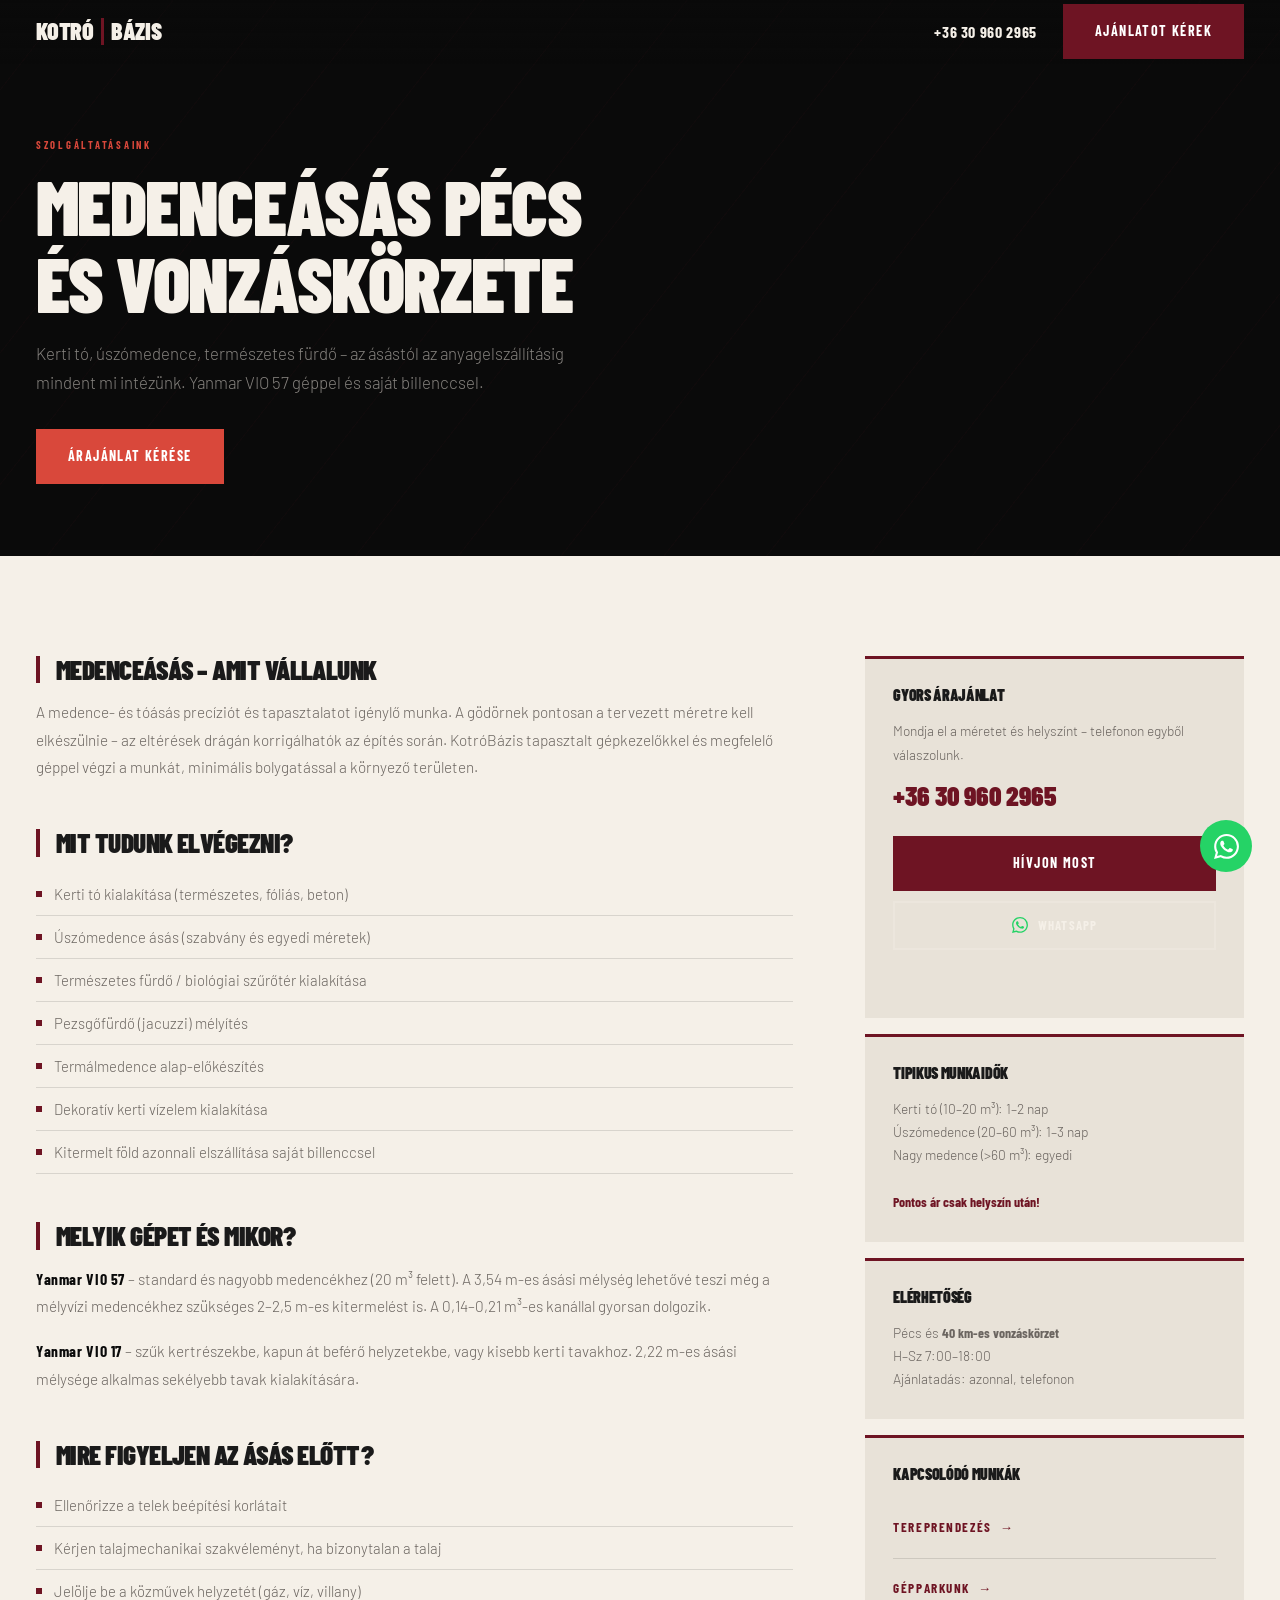
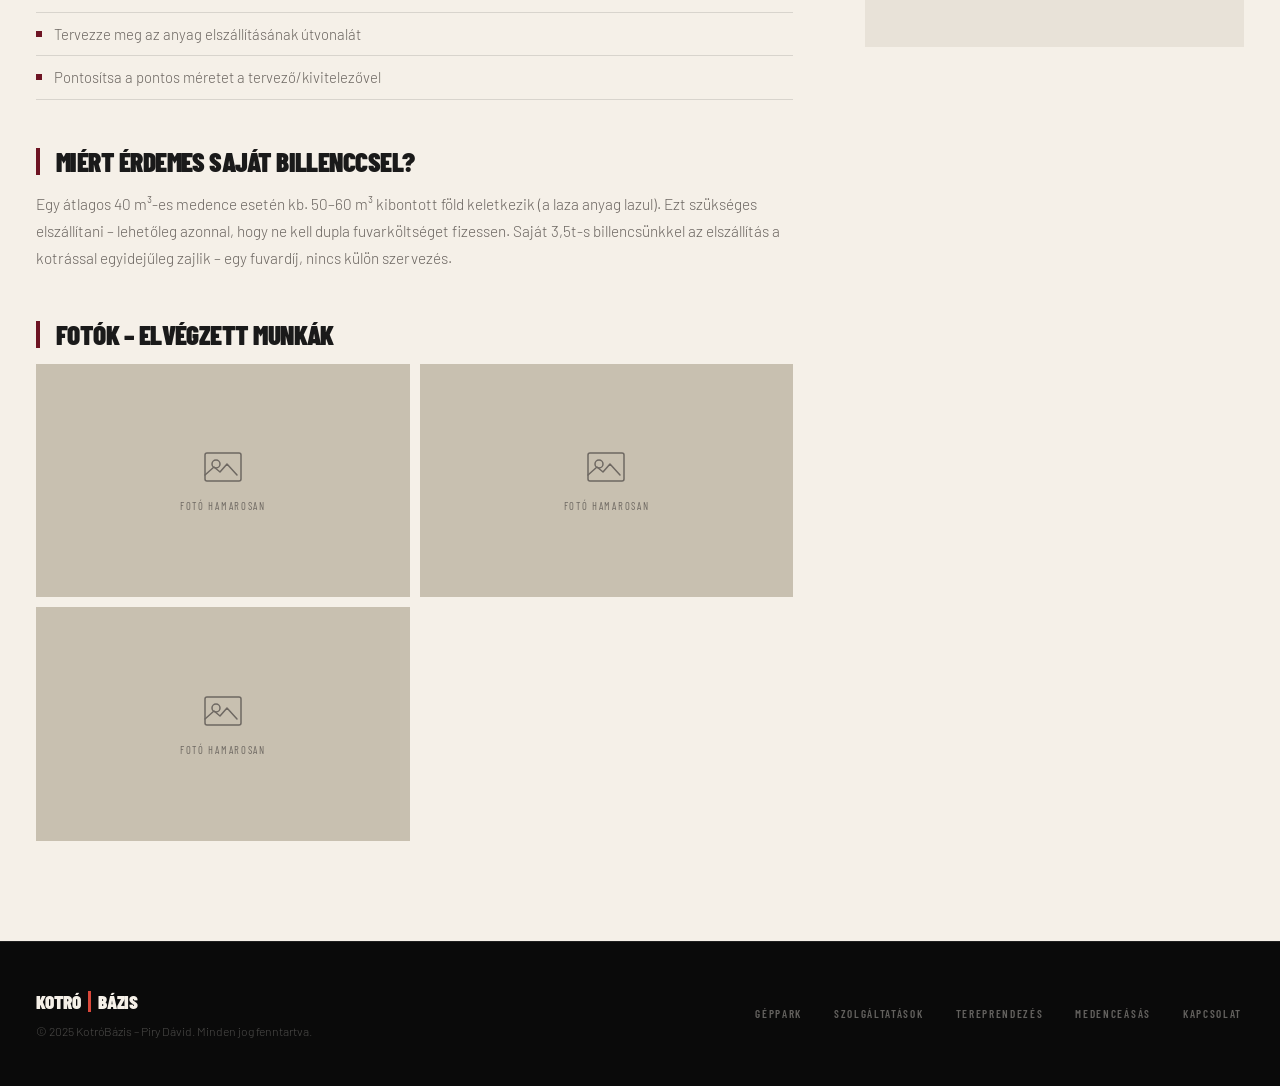
<file: medenceasas.html>
<!DOCTYPE html>
<html lang="hu">
<head>
  <meta charset="UTF-8">
  <meta name="viewport" content="width=device-width, initial-scale=1.0">
  <title>Medenceásás Pécs – KotróBázis | Kerti tó, úszómedence ásás</title>
  <meta name="description" content="Medenceásás Pécs és vonzáskörzetében – kerti tó, úszómedence, természetes fürdő ásása Yanmar VIO 57 géppel, saját billenccsel. Hívjon: +36 30 960 2965">
  <meta property="og:title" content="Medenceásás Pécs – KotróBázis">
  <meta property="og:description" content="Megbízható medenceásás Pécs és vonzáskörzetében. Kerti tó, úszómedence, saját billenccsel.">
  <link rel="canonical" href="https://www.kotrobazis.hu/medenceasas">
  <meta property="og:type" content="website">
  <meta property="og:locale" content="hu_HU">
  <meta property="og:site_name" content="KotróBázis">
  <meta property="og:url" content="https://www.kotrobazis.hu/medenceasas">
  <meta property="og:image" content="https://www.kotrobazis.hu/img/og-image.png">
  <meta property="og:image:width" content="1200">
  <meta property="og:image:height" content="630">
  <meta name="twitter:card" content="summary_large_image">
  <script type="application/ld+json">
  {
    "@context": "https://schema.org",
    "@graph": [
      {
        "@type": "Service",
        "@id": "https://www.kotrobazis.hu/medenceasas#service",
        "name": "Medencegödör ásása",
        "description": "Medencegödör kiásása, pontos geometriával, földelszállítással, Pécs és vonzáskörzete területén.",
        "serviceType": "Medencegödör ásása",
        "url": "https://www.kotrobazis.hu/medenceasas",
        "provider": { "@id": "https://www.kotrobazis.hu/#business" },
        "areaServed": [
          { "@type": "City", "name": "Pécs" },
          { "@type": "City", "name": "Kozármisleny" },
          { "@type": "City", "name": "Pécsvárad" },
          { "@type": "City", "name": "Komló" }
        ]
      },
      {
        "@type": "BreadcrumbList",
        "itemListElement": [
          { "@type": "ListItem", "position": 1, "name": "Főoldal", "item": "https://www.kotrobazis.hu/" },
          { "@type": "ListItem", "position": 2, "name": "Medenceásás", "item": "https://www.kotrobazis.hu/medenceasas" }
        ]
      }
    ]
  }
  </script>
  <link rel="stylesheet" href="css/style.css">
</head>
<body>

<!-- ══ FLOATING WHATSAPP ══════════════════════ -->
<a href="https://wa.me/36309602965" class="wa-float" target="_blank" rel="noopener" aria-label="WhatsApp üzenet">
  <svg viewBox="0 0 24 24" xmlns="http://www.w3.org/2000/svg">
    <path d="M17.472 14.382c-.297-.149-1.758-.867-2.03-.967-.273-.099-.471-.148-.67.15-.197.297-.767.966-.94 1.164-.173.199-.347.223-.644.075-.297-.15-1.255-.463-2.39-1.475-.883-.788-1.48-1.761-1.653-2.059-.173-.297-.018-.458.13-.606.134-.133.298-.347.446-.52.149-.174.198-.298.298-.497.099-.198.05-.371-.025-.52-.075-.149-.669-1.612-.916-2.207-.242-.579-.487-.5-.669-.51-.173-.008-.371-.01-.57-.01-.198 0-.52.074-.792.372-.272.297-1.04 1.016-1.04 2.479 0 1.462 1.065 2.875 1.213 3.074.149.198 2.096 3.2 5.077 4.487.709.306 1.262.489 1.694.625.712.227 1.36.195 1.871.118.571-.085 1.758-.719 2.006-1.413.248-.694.248-1.289.173-1.413-.074-.124-.272-.198-.57-.347m-5.421 7.403h-.004a9.87 9.87 0 01-5.031-1.378l-.361-.214-3.741.982.998-3.648-.235-.374a9.86 9.86 0 01-1.51-5.26c.001-5.45 4.436-9.884 9.888-9.884 2.64 0 5.122 1.03 6.988 2.898a9.825 9.825 0 012.893 6.994c-.003 5.45-4.437 9.884-9.885 9.884m8.413-18.297A11.815 11.815 0 0012.05 0C5.495 0 .16 5.335.157 11.892c0 2.096.547 4.142 1.588 5.945L.057 24l6.305-1.654a11.882 11.882 0 005.683 1.448h.005c6.554 0 11.89-5.335 11.893-11.893a11.821 11.821 0 00-3.48-8.413z" fill="#fff"/>
  </svg>
</a>

<!-- ══ NAV ════════════════════════════════════ -->
<nav class="nav scrolled" role="navigation" aria-label="Fő navigáció">
  <div class="container nav__inner">
    <a href="/" class="nav__logo" aria-label="KotróBázis főoldal">KOTRÓ<span class="sep"></span>BÁZIS</a>
    <div class="nav__right">
      <a href="tel:+36309602965" class="nav__phone">+36 30 960 2965</a>
      <a href="/#kapcsolat" class="btn btn--solid">Ajánlatot kérek</a>
      <button class="nav__burger" aria-label="Menü megnyitása" aria-expanded="false">
        <span></span><span></span><span></span>
      </button>
    </div>
  </div>
</nav>

<!-- Mobile drawer -->
<div class="nav__drawer" role="menu" aria-label="Mobil navigáció">
  <a href="/#gepek" role="menuitem">Gépparkunk</a>
  <a href="/#szolgaltatasok" role="menuitem">Szolgáltatások</a>
  <a href="/#referenciak" role="menuitem">Referenciák</a>
  <a href="/#kapcsolat" role="menuitem">Kapcsolat</a>
  <a href="tel:+36309602965" class="btn btn--solid" style="margin-top:20px;justify-content:center;">+36 30 960 2965</a>
</div>

<!-- ══ PAGE HERO ══════════════════════════════ -->
<header class="page-hero">
  <div class="container">
    <span class="label">Szolgáltatásaink</span>
    <h1>Medenceásás Pécs<br>és vonzáskörzete</h1>
    <p>Kerti tó, úszómedence, természetes fürdő – az ásástól az anyagelszállításig mindent mi intézünk. Yanmar VIO 57 géppel és saját billenccsel.</p>
    <a href="/#kapcsolat" class="btn btn--solid">Árajánlat kérése</a>
  </div>
</header>

<!-- ══ CONTENT ════════════════════════════════ -->
<section class="svc-page">
  <div class="svc-content">
    <div class="container">
      <div class="svc-grid-2">

        <article class="svc-article">

          <h2>Medenceásás – amit vállalunk</h2>
          <p>A medence- és tóásás precíziót és tapasztalatot igénylő munka. A gödörnek pontosan a tervezett méretre kell elkészülnie – az eltérések drágán korrigálhatók az építés során. KotróBázis tapasztalt gépkezelőkkel és megfelelő géppel végzi a munkát, minimális bolygatással a környező területen.</p>

          <h2>Mit tudunk elvégezni?</h2>
          <ul>
            <li>Kerti tó kialakítása (természetes, fóliás, beton)</li>
            <li>Úszómedence ásás (szabvány és egyedi méretek)</li>
            <li>Természetes fürdő / biológiai szűrőtér kialakítása</li>
            <li>Pezsgőfürdő (jacuzzi) mélyítés</li>
            <li>Termálmedence alap-előkészítés</li>
            <li>Dekoratív kerti vízelem kialakítása</li>
            <li>Kitermelt föld azonnali elszállítása saját billenccsel</li>
          </ul>

          <h2>Melyik gépet és mikor?</h2>
          <p><strong style="font-family:var(--font-d);letter-spacing:.04em;color:var(--black)">Yanmar VIO 57</strong> – standard és nagyobb medencékhez (20 m³ felett). A 3,54 m-es ásási mélység lehetővé teszi még a mélyvízi medencékhez szükséges 2–2,5 m-es kitermelést is. A 0,14–0,21 m³-es kanállal gyorsan dolgozik.</p>
          <p><strong style="font-family:var(--font-d);letter-spacing:.04em;color:var(--black)">Yanmar VIO 17</strong> – szűk kertrészekbe, kapun át beférő helyzetekbe, vagy kisebb kerti tavakhoz. 2,22 m-es ásási mélysége alkalmas sekélyebb tavak kialakítására.</p>

          <h2>Mire figyeljen az ásás előtt?</h2>
          <ul>
            <li>Ellenőrizze a telek beépítési korlátait</li>
            <li>Kérjen talajmechanikai szakvéleményt, ha bizonytalan a talaj</li>
            <li>Jelölje be a közművek helyzetét (gáz, víz, villany)</li>
            <li>Tervezze meg az anyag elszállításának útvonalát</li>
            <li>Pontosítsa a pontos méretet a tervező/kivitelezővel</li>
          </ul>

          <h2>Miért érdemes saját billenccsel?</h2>
          <p>Egy átlagos 40 m³-es medence esetén kb. 50–60 m³ kibontott föld keletkezik (a laza anyag lazul). Ezt szükséges elszállítani – lehetőleg azonnal, hogy ne kell dupla fuvarköltséget fizessen. Saját 3,5t-s billencsünkkel az elszállítás a kotrással egyidejűleg zajlik – egy fuvardíj, nincs külön szervezés.</p>

          <h2>Fotók – elvégzett munkák</h2>
          <div class="photo-grid">
            <div class="photo-ph">
              <svg width="40" height="40" viewBox="0 0 40 40" fill="none" stroke="currentColor" stroke-width="1.5" stroke-linecap="round" stroke-linejoin="round">
                <rect x="2" y="6" width="36" height="28" rx="2"/>
                <circle cx="13" cy="17" r="4"/>
                <path d="M2 28l9-8 6 5 7-8 10 11"/>
              </svg>
              <span>Fotó hamarosan</span>
            </div>
            <div class="photo-ph">
              <svg width="40" height="40" viewBox="0 0 40 40" fill="none" stroke="currentColor" stroke-width="1.5" stroke-linecap="round" stroke-linejoin="round">
                <rect x="2" y="6" width="36" height="28" rx="2"/>
                <circle cx="13" cy="17" r="4"/>
                <path d="M2 28l9-8 6 5 7-8 10 11"/>
              </svg>
              <span>Fotó hamarosan</span>
            </div>
            <div class="photo-ph">
              <svg width="40" height="40" viewBox="0 0 40 40" fill="none" stroke="currentColor" stroke-width="1.5" stroke-linecap="round" stroke-linejoin="round">
                <rect x="2" y="6" width="36" height="28" rx="2"/>
                <circle cx="13" cy="17" r="4"/>
                <path d="M2 28l9-8 6 5 7-8 10 11"/>
              </svg>
              <span>Fotó hamarosan</span>
            </div>
          </div>

        </article>

        <!-- Sidebar -->
        <aside class="svc-sidebar">

          <div class="sidebar-box">
            <h3>Gyors árajánlat</h3>
            <p>Mondja el a méretet és helyszínt – telefonon egyből válaszolunk.</p>
            <a href="tel:+36309602965" class="sidebar-phone">+36 30 960 2965</a>
            <a href="tel:+36309602965" class="btn btn--solid" style="width:100%;justify-content:center;margin-bottom:10px;">Hívjon most</a>
            <a href="https://wa.me/36309602965" class="contact__wa" style="width:100%;justify-content:center;" target="_blank" rel="noopener">
              <svg width="16" height="16" viewBox="0 0 24 24" fill="currentColor">
                <path d="M17.472 14.382c-.297-.149-1.758-.867-2.03-.967-.273-.099-.471-.148-.67.15-.197.297-.767.966-.94 1.164-.173.199-.347.223-.644.075-.297-.15-1.255-.463-2.39-1.475-.883-.788-1.48-1.761-1.653-2.059-.173-.297-.018-.458.13-.606.134-.133.298-.347.446-.52.149-.174.198-.298.298-.497.099-.198.05-.371-.025-.52-.075-.149-.669-1.612-.916-2.207-.242-.579-.487-.5-.669-.51-.173-.008-.371-.01-.57-.01-.198 0-.52.074-.792.372-.272.297-1.04 1.016-1.04 2.479 0 1.462 1.065 2.875 1.213 3.074.149.198 2.096 3.2 5.077 4.487.709.306 1.262.489 1.694.625.712.227 1.36.195 1.871.118.571-.085 1.758-.719 2.006-1.413.248-.694.248-1.289.173-1.413-.074-.124-.272-.198-.57-.347m-5.421 7.403h-.004a9.87 9.87 0 01-5.031-1.378l-.361-.214-3.741.982.998-3.648-.235-.374a9.86 9.86 0 01-1.51-5.26c.001-5.45 4.436-9.884 9.888-9.884 2.64 0 5.122 1.03 6.988 2.898a9.825 9.825 0 012.893 6.994c-.003 5.45-4.437 9.884-9.885 9.884m8.413-18.297A11.815 11.815 0 0012.05 0C5.495 0 .16 5.335.157 11.892c0 2.096.547 4.142 1.588 5.945L.057 24l6.305-1.654a11.882 11.882 0 005.683 1.448h.005c6.554 0 11.89-5.335 11.893-11.893a11.821 11.821 0 00-3.48-8.413z"/>
              </svg>
              WhatsApp
            </a>
          </div>

          <div class="sidebar-box">
            <h3>Tipikus munkaidők</h3>
            <p>Kerti tó (10–20 m³): 1–2 nap<br>
            Úszómedence (20–60 m³): 1–3 nap<br>
            Nagy medence (&gt;60 m³): egyedi<br><br>
            <strong style="color:var(--orange);font-family:var(--font-d)">Pontos ár csak helyszín után!</strong></p>
          </div>

          <div class="sidebar-box">
            <h3>Elérhetőség</h3>
            <p>Pécs és <strong style="font-family:var(--font-d)">40 km-es vonzáskörzet</strong><br>
            H–Sz 7:00–18:00<br>Ajánlatadás: azonnal, telefonon</p>
          </div>

          <div class="sidebar-box">
            <h3>Kapcsolódó munkák</h3>
            <ul style="list-style:none;padding:0">
              <li style="padding:8px 0;border-bottom:1px solid var(--border-ow)">
                <a href="/tereprendezes" class="btn btn--link" style="font-size:.82rem">Tereprendezés <span class="arr">→</span></a>
              </li>
              <li style="padding:8px 0">
                <a href="/gepek" class="btn btn--link" style="font-size:.82rem">Gépparkunk <span class="arr">→</span></a>
              </li>
            </ul>
          </div>

        </aside>

      </div>
    </div>
  </div>
</section>

<!-- ══ FOOTER ════════════════════════════════ -->
<footer class="footer">
  <div class="container footer__inner">
    <div>
      <div class="footer__logo">KOTRÓ<span class="sep"></span>BÁZIS</div>
      <p class="footer__copy">© 2025 KotróBázis – Piry Dávid. Minden jog fenntartva.</p>
    </div>
    <nav class="footer__links" aria-label="Gyorslinkek">
      <a href="/#gepek">Géppark</a>
      <a href="/#szolgaltatasok">Szolgáltatások</a>
      <a href="/tereprendezes">Tereprendezés</a>
      <a href="/medenceasas">Medenceásás</a>
      <a href="/#kapcsolat">Kapcsolat</a>
    </nav>
  </div>
</footer>

<script src="js/main.js"></script>

<!-- ══ MOBIL HÍVÓSÁV ═══════════════════════════ -->
<div class="callbar" role="group" aria-label="Gyors kapcsolatfelvétel">
  <a href="tel:+36309602965" class="callbar__btn callbar__btn--call">
    <svg viewBox="0 0 24 24" aria-hidden="true"><path d="M6.62 10.79a15.05 15.05 0 006.59 6.59l2.2-2.2a1 1 0 011.02-.24 11.36 11.36 0 003.57.57 1 1 0 011 1V20a1 1 0 01-1 1A17 17 0 013 4a1 1 0 011-1h3.5a1 1 0 011 1c0 1.25.2 2.45.57 3.57a1 1 0 01-.25 1.02l-2.2 2.2z"/></svg>
    Hívás
  </a>
  <a href="https://wa.me/36309602965?text=Hell%C3%B3%20D%C3%A1vid%2C%20f%C3%B6ldmunk%C3%A1t%20szeretn%C3%A9k%20k%C3%A9rni.%20" class="callbar__btn callbar__btn--wa" target="_blank" rel="noopener">
    <svg viewBox="0 0 24 24" aria-hidden="true"><path d="M12.05 21.78h-.01a9.87 9.87 0 01-5.03-1.38l-.36-.21-3.74.98.99-3.65-.23-.37a9.86 9.86 0 01-1.51-5.26C2.16 5.44 6.6 1 12.05 1a9.85 9.85 0 019.88 9.9c0 5.44-4.44 9.88-9.88 9.88m8.41-18.3A11.82 11.82 0 0012.05 0C5.5 0 .16 5.34.16 11.89c0 2.1.55 4.14 1.59 5.95L.06 24l6.3-1.65a11.88 11.88 0 005.69 1.45c6.55 0 11.89-5.34 11.89-11.89a11.82 11.82 0 00-3.48-8.42z"/></svg>
    WhatsApp
  </a>
</div>
</body>
</html>
</file>
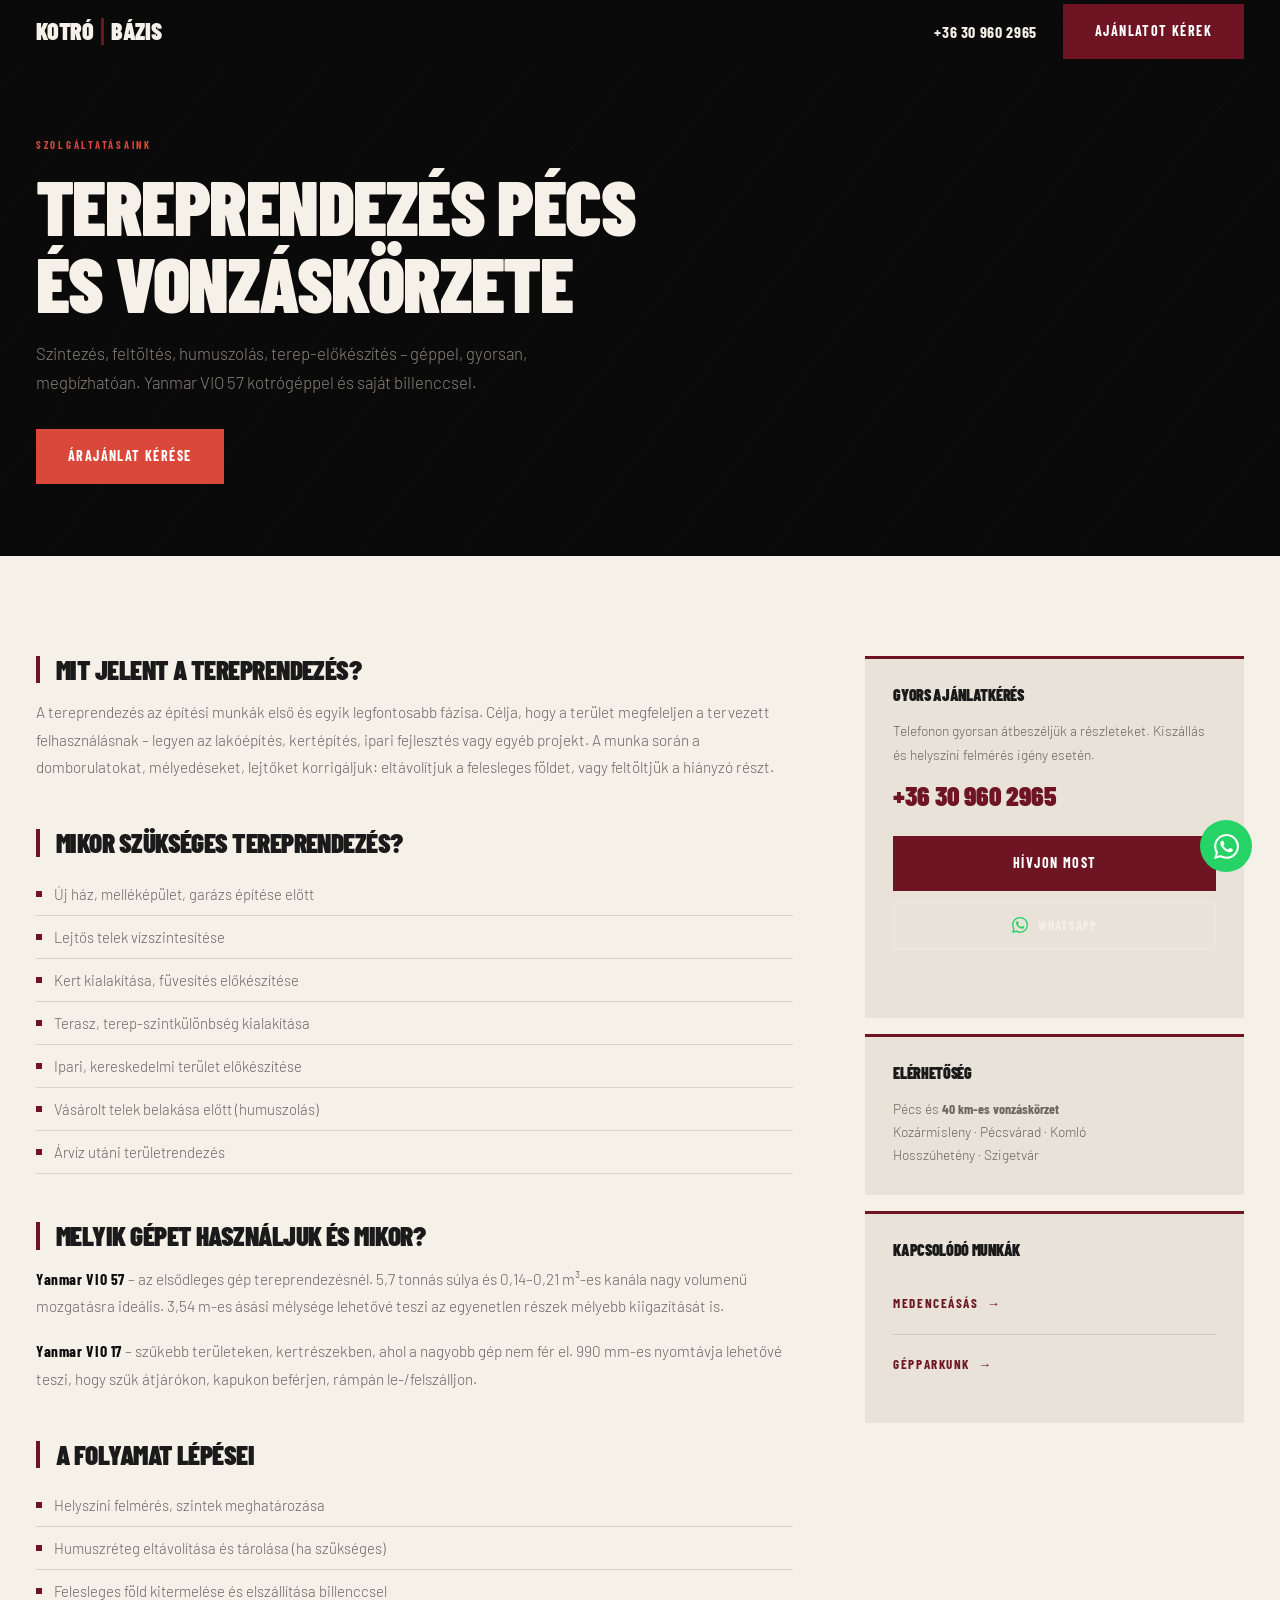
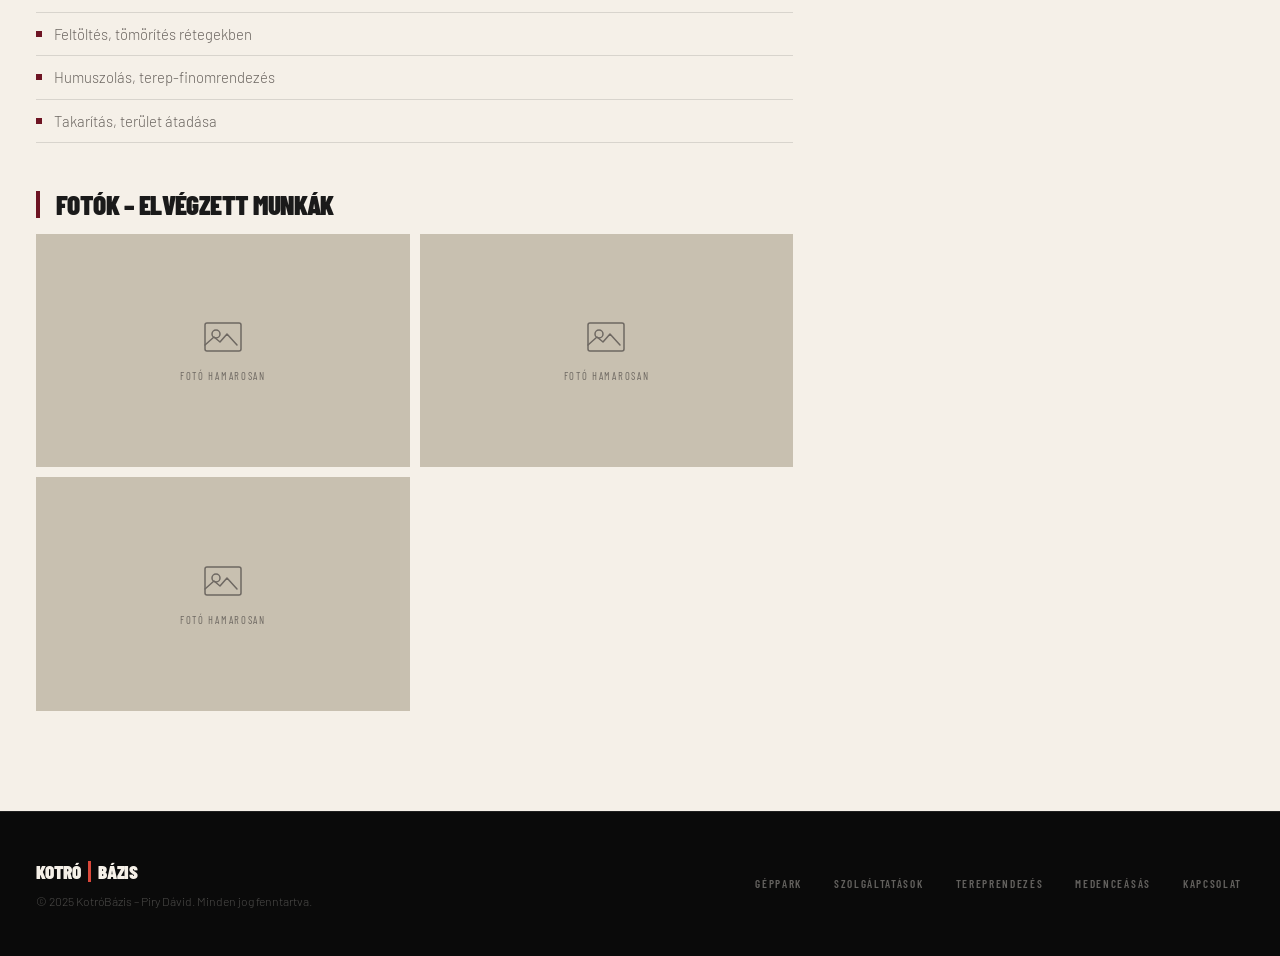
<file: tereprendezes.html>
<!DOCTYPE html>
<html lang="hu">
<head>
  <meta charset="UTF-8">
  <meta name="viewport" content="width=device-width, initial-scale=1.0">
  <title>Tereprendezés Pécs – KotróBázis | Szintezés, feltöltés, humuszolás</title>
  <meta name="description" content="Tereprendezés Pécs és vonzáskörzetében – szintezés, feltöltés, humuszolás Yanmar VIO 57 kotrógéppel és saját billenccsel. Hívjon: +36 30 960 2965">
  <meta property="og:title" content="Tereprendezés Pécs – KotróBázis">
  <meta property="og:description" content="Megbízható tereprendezés Pécs és vonzáskörzetében. Szintezés, feltöltés, saját billenccsel.">
  <link rel="canonical" href="https://www.kotrobazis.hu/tereprendezes">
  <meta property="og:type" content="website">
  <meta property="og:locale" content="hu_HU">
  <meta property="og:site_name" content="KotróBázis">
  <meta property="og:url" content="https://www.kotrobazis.hu/tereprendezes">
  <meta property="og:image" content="https://www.kotrobazis.hu/img/og-image.png">
  <meta property="og:image:width" content="1200">
  <meta property="og:image:height" content="630">
  <meta name="twitter:card" content="summary_large_image">
  <script type="application/ld+json">
  {
    "@context": "https://schema.org",
    "@graph": [
      {
        "@type": "Service",
        "@id": "https://www.kotrobazis.hu/tereprendezes#service",
        "name": "Tereprendezés és terepszintezés",
        "description": "Telek tereprendezése, szintezés, tuskózás, bontási törmelék elszállítása Pécs és vonzáskörzetében.",
        "serviceType": "Tereprendezés és terepszintezés",
        "url": "https://www.kotrobazis.hu/tereprendezes",
        "provider": { "@id": "https://www.kotrobazis.hu/#business" },
        "areaServed": [
          { "@type": "City", "name": "Pécs" },
          { "@type": "City", "name": "Kozármisleny" },
          { "@type": "City", "name": "Pécsvárad" },
          { "@type": "City", "name": "Komló" }
        ]
      },
      {
        "@type": "BreadcrumbList",
        "itemListElement": [
          { "@type": "ListItem", "position": 1, "name": "Főoldal", "item": "https://www.kotrobazis.hu/" },
          { "@type": "ListItem", "position": 2, "name": "Tereprendezés", "item": "https://www.kotrobazis.hu/tereprendezes" }
        ]
      }
    ]
  }
  </script>
  <link rel="stylesheet" href="css/style.css">
</head>
<body>

<!-- ══ FLOATING WHATSAPP ══════════════════════ -->
<a href="https://wa.me/36309602965" class="wa-float" target="_blank" rel="noopener" aria-label="WhatsApp üzenet">
  <svg viewBox="0 0 24 24" xmlns="http://www.w3.org/2000/svg">
    <path d="M17.472 14.382c-.297-.149-1.758-.867-2.03-.967-.273-.099-.471-.148-.67.15-.197.297-.767.966-.94 1.164-.173.199-.347.223-.644.075-.297-.15-1.255-.463-2.39-1.475-.883-.788-1.48-1.761-1.653-2.059-.173-.297-.018-.458.13-.606.134-.133.298-.347.446-.52.149-.174.198-.298.298-.497.099-.198.05-.371-.025-.52-.075-.149-.669-1.612-.916-2.207-.242-.579-.487-.5-.669-.51-.173-.008-.371-.01-.57-.01-.198 0-.52.074-.792.372-.272.297-1.04 1.016-1.04 2.479 0 1.462 1.065 2.875 1.213 3.074.149.198 2.096 3.2 5.077 4.487.709.306 1.262.489 1.694.625.712.227 1.36.195 1.871.118.571-.085 1.758-.719 2.006-1.413.248-.694.248-1.289.173-1.413-.074-.124-.272-.198-.57-.347m-5.421 7.403h-.004a9.87 9.87 0 01-5.031-1.378l-.361-.214-3.741.982.998-3.648-.235-.374a9.86 9.86 0 01-1.51-5.26c.001-5.45 4.436-9.884 9.888-9.884 2.64 0 5.122 1.03 6.988 2.898a9.825 9.825 0 012.893 6.994c-.003 5.45-4.437 9.884-9.885 9.884m8.413-18.297A11.815 11.815 0 0012.05 0C5.495 0 .16 5.335.157 11.892c0 2.096.547 4.142 1.588 5.945L.057 24l6.305-1.654a11.882 11.882 0 005.683 1.448h.005c6.554 0 11.89-5.335 11.893-11.893a11.821 11.821 0 00-3.48-8.413z" fill="#fff"/>
  </svg>
</a>

<!-- ══ NAV ════════════════════════════════════ -->
<nav class="nav scrolled" role="navigation" aria-label="Fő navigáció">
  <div class="container nav__inner">
    <a href="/" class="nav__logo" aria-label="KotróBázis főoldal">KOTRÓ<span class="sep"></span>BÁZIS</a>
    <div class="nav__right">
      <a href="tel:+36309602965" class="nav__phone">+36 30 960 2965</a>
      <a href="/#kapcsolat" class="btn btn--solid">Ajánlatot kérek</a>
      <button class="nav__burger" aria-label="Menü megnyitása" aria-expanded="false">
        <span></span><span></span><span></span>
      </button>
    </div>
  </div>
</nav>

<!-- Mobile drawer -->
<div class="nav__drawer" role="menu" aria-label="Mobil navigáció">
  <a href="/#gepek" role="menuitem">Gépparkunk</a>
  <a href="/#szolgaltatasok" role="menuitem">Szolgáltatások</a>
  <a href="/#referenciak" role="menuitem">Referenciák</a>
  <a href="/#kapcsolat" role="menuitem">Kapcsolat</a>
  <a href="tel:+36309602965" class="btn btn--solid" style="margin-top:20px;justify-content:center;">+36 30 960 2965</a>
</div>

<!-- ══ PAGE HERO ══════════════════════════════ -->
<header class="page-hero">
  <div class="container">
    <span class="label">Szolgáltatásaink</span>
    <h1>Tereprendezés Pécs<br>és vonzáskörzete</h1>
    <p>Szintezés, feltöltés, humuszolás, terep-előkészítés – géppel, gyorsan, megbízhatóan. Yanmar VIO 57 kotrógéppel és saját billenccsel.</p>
    <a href="/#kapcsolat" class="btn btn--solid">Árajánlat kérése</a>
  </div>
</header>

<!-- ══ CONTENT ════════════════════════════════ -->
<section class="svc-page">
  <div class="svc-content">
    <div class="container">
      <div class="svc-grid-2">

        <!-- Fő cikk -->
        <article class="svc-article">

          <h2>Mit jelent a tereprendezés?</h2>
          <p>A tereprendezés az építési munkák első és egyik legfontosabb fázisa. Célja, hogy a terület megfeleljen a tervezett felhasználásnak – legyen az lakóépítés, kertépítés, ipari fejlesztés vagy egyéb projekt. A munka során a domborulatokat, mélyedéseket, lejtőket korrigáljuk: eltávolítjuk a felesleges földet, vagy feltöltjük a hiányzó részt.</p>

          <h2>Mikor szükséges tereprendezés?</h2>
          <ul>
            <li>Új ház, melléképület, garázs építése előtt</li>
            <li>Lejtős telek vízszintesítése</li>
            <li>Kert kialakítása, füvesítés előkészítése</li>
            <li>Terasz, terep-szintkülönbség kialakítása</li>
            <li>Ipari, kereskedelmi terület előkészítése</li>
            <li>Vásárolt telek belakása előtt (humuszolás)</li>
            <li>Árvíz utáni területrendezés</li>
          </ul>

          <h2>Melyik gépet használjuk és mikor?</h2>
          <p><strong style="font-family:var(--font-d);letter-spacing:.04em;color:var(--black)">Yanmar VIO 57</strong> – az elsődleges gép tereprendezésnél. 5,7 tonnás súlya és 0,14–0,21 m³-es kanála nagy volumenű mozgatásra ideális. 3,54 m-es ásási mélysége lehetővé teszi az egyenetlen részek mélyebb kiigazítását is.</p>
          <p><strong style="font-family:var(--font-d);letter-spacing:.04em;color:var(--black)">Yanmar VIO 17</strong> – szűkebb területeken, kertrészekben, ahol a nagyobb gép nem fér el. 990 mm-es nyomtávja lehetővé teszi, hogy szűk átjárókon, kapukon beférjen, rámpán le-/felszálljon.</p>

          <h2>A folyamat lépései</h2>
          <ul>
            <li>Helyszíni felmérés, szintek meghatározása</li>
            <li>Humuszréteg eltávolítása és tárolása (ha szükséges)</li>
            <li>Felesleges föld kitermelése és elszállítása billenccsel</li>
            <li>Feltöltés, tömörítés rétegekben</li>
            <li>Humuszolás, terep-finomrendezés</li>
            <li>Takarítás, terület átadása</li>
          </ul>

          <h2>Fotók – elvégzett munkák</h2>
          <div class="photo-grid">
            <div class="photo-ph">
              <svg width="40" height="40" viewBox="0 0 40 40" fill="none" stroke="currentColor" stroke-width="1.5" stroke-linecap="round" stroke-linejoin="round">
                <rect x="2" y="6" width="36" height="28" rx="2"/>
                <circle cx="13" cy="17" r="4"/>
                <path d="M2 28l9-8 6 5 7-8 10 11"/>
              </svg>
              <span>Fotó hamarosan</span>
            </div>
            <div class="photo-ph">
              <svg width="40" height="40" viewBox="0 0 40 40" fill="none" stroke="currentColor" stroke-width="1.5" stroke-linecap="round" stroke-linejoin="round">
                <rect x="2" y="6" width="36" height="28" rx="2"/>
                <circle cx="13" cy="17" r="4"/>
                <path d="M2 28l9-8 6 5 7-8 10 11"/>
              </svg>
              <span>Fotó hamarosan</span>
            </div>
            <div class="photo-ph">
              <svg width="40" height="40" viewBox="0 0 40 40" fill="none" stroke="currentColor" stroke-width="1.5" stroke-linecap="round" stroke-linejoin="round">
                <rect x="2" y="6" width="36" height="28" rx="2"/>
                <circle cx="13" cy="17" r="4"/>
                <path d="M2 28l9-8 6 5 7-8 10 11"/>
              </svg>
              <span>Fotó hamarosan</span>
            </div>
          </div>

        </article>

        <!-- Sidebar -->
        <aside class="svc-sidebar">

          <div class="sidebar-box">
            <h3>Gyors ajánlatkérés</h3>
            <p>Telefonon gyorsan átbeszéljük a részleteket. Kiszállás és helyszíni felmérés igény esetén.</p>
            <a href="tel:+36309602965" class="sidebar-phone">+36 30 960 2965</a>
            <a href="tel:+36309602965" class="btn btn--solid" style="width:100%;justify-content:center;margin-bottom:10px;">Hívjon most</a>
            <a href="https://wa.me/36309602965" class="contact__wa" style="width:100%;justify-content:center;" target="_blank" rel="noopener">
              <svg width="16" height="16" viewBox="0 0 24 24" fill="currentColor">
                <path d="M17.472 14.382c-.297-.149-1.758-.867-2.03-.967-.273-.099-.471-.148-.67.15-.197.297-.767.966-.94 1.164-.173.199-.347.223-.644.075-.297-.15-1.255-.463-2.39-1.475-.883-.788-1.48-1.761-1.653-2.059-.173-.297-.018-.458.13-.606.134-.133.298-.347.446-.52.149-.174.198-.298.298-.497.099-.198.05-.371-.025-.52-.075-.149-.669-1.612-.916-2.207-.242-.579-.487-.5-.669-.51-.173-.008-.371-.01-.57-.01-.198 0-.52.074-.792.372-.272.297-1.04 1.016-1.04 2.479 0 1.462 1.065 2.875 1.213 3.074.149.198 2.096 3.2 5.077 4.487.709.306 1.262.489 1.694.625.712.227 1.36.195 1.871.118.571-.085 1.758-.719 2.006-1.413.248-.694.248-1.289.173-1.413-.074-.124-.272-.198-.57-.347m-5.421 7.403h-.004a9.87 9.87 0 01-5.031-1.378l-.361-.214-3.741.982.998-3.648-.235-.374a9.86 9.86 0 01-1.51-5.26c.001-5.45 4.436-9.884 9.888-9.884 2.64 0 5.122 1.03 6.988 2.898a9.825 9.825 0 012.893 6.994c-.003 5.45-4.437 9.884-9.885 9.884m8.413-18.297A11.815 11.815 0 0012.05 0C5.495 0 .16 5.335.157 11.892c0 2.096.547 4.142 1.588 5.945L.057 24l6.305-1.654a11.882 11.882 0 005.683 1.448h.005c6.554 0 11.89-5.335 11.893-11.893a11.821 11.821 0 00-3.48-8.413z"/>
              </svg>
              WhatsApp
            </a>
          </div>

          <div class="sidebar-box">
            <h3>Elérhetőség</h3>
            <p>Pécs és <strong style="font-family:var(--font-d)">40 km-es vonzáskörzet</strong><br>
            Kozármisleny · Pécsvárad · Komló<br>
            Hosszúhetény · Szigetvár</p>
          </div>

          <div class="sidebar-box">
            <h3>Kapcsolódó munkák</h3>
            <ul style="list-style:none;padding:0">
              <li style="padding:8px 0;border-bottom:1px solid var(--border-ow)">
                <a href="/medenceasas" class="btn btn--link" style="font-size:.82rem">Medenceásás <span class="arr">→</span></a>
              </li>
              <li style="padding:8px 0">
                <a href="/gepek" class="btn btn--link" style="font-size:.82rem">Gépparkunk <span class="arr">→</span></a>
              </li>
            </ul>
          </div>

        </aside>

      </div>
    </div>
  </div>
</section>

<!-- ══ FOOTER ════════════════════════════════ -->
<footer class="footer">
  <div class="container footer__inner">
    <div>
      <div class="footer__logo">KOTRÓ<span class="sep"></span>BÁZIS</div>
      <p class="footer__copy">© 2025 KotróBázis – Piry Dávid. Minden jog fenntartva.</p>
    </div>
    <nav class="footer__links" aria-label="Gyorslinkek">
      <a href="/#gepek">Géppark</a>
      <a href="/#szolgaltatasok">Szolgáltatások</a>
      <a href="/tereprendezes">Tereprendezés</a>
      <a href="/medenceasas">Medenceásás</a>
      <a href="/#kapcsolat">Kapcsolat</a>
    </nav>
  </div>
</footer>

<script src="js/main.js"></script>

<!-- ══ MOBIL HÍVÓSÁV ═══════════════════════════ -->
<div class="callbar" role="group" aria-label="Gyors kapcsolatfelvétel">
  <a href="tel:+36309602965" class="callbar__btn callbar__btn--call">
    <svg viewBox="0 0 24 24" aria-hidden="true"><path d="M6.62 10.79a15.05 15.05 0 006.59 6.59l2.2-2.2a1 1 0 011.02-.24 11.36 11.36 0 003.57.57 1 1 0 011 1V20a1 1 0 01-1 1A17 17 0 013 4a1 1 0 011-1h3.5a1 1 0 011 1c0 1.25.2 2.45.57 3.57a1 1 0 01-.25 1.02l-2.2 2.2z"/></svg>
    Hívás
  </a>
  <a href="https://wa.me/36309602965?text=Hell%C3%B3%20D%C3%A1vid%2C%20f%C3%B6ldmunk%C3%A1t%20szeretn%C3%A9k%20k%C3%A9rni.%20" class="callbar__btn callbar__btn--wa" target="_blank" rel="noopener">
    <svg viewBox="0 0 24 24" aria-hidden="true"><path d="M12.05 21.78h-.01a9.87 9.87 0 01-5.03-1.38l-.36-.21-3.74.98.99-3.65-.23-.37a9.86 9.86 0 01-1.51-5.26C2.16 5.44 6.6 1 12.05 1a9.85 9.85 0 019.88 9.9c0 5.44-4.44 9.88-9.88 9.88m8.41-18.3A11.82 11.82 0 0012.05 0C5.5 0 .16 5.34.16 11.89c0 2.1.55 4.14 1.59 5.95L.06 24l6.3-1.65a11.88 11.88 0 005.69 1.45c6.55 0 11.89-5.34 11.89-11.89a11.82 11.82 0 00-3.48-8.42z"/></svg>
    WhatsApp
  </a>
</div>
</body>
</html>
</file>
<file: css/style.css>
/* ═══════════════════════════════════════════
   KotróBázis – style.css
   Industrial catalog × European motorsport
   Off-white · Black · Oxver accent only
═══════════════════════════════════════════ */

@import url('https://fonts.googleapis.com/css2?family=Barlow+Condensed:wght@300;400;600;700;900&family=Barlow:wght@300;400;500;600&display=swap');

/* ── Variables ─────────────────────────── */
:root {
  --ow:          #F5F0E8;   /* off-white – primary bg */
  --black:       #0A0A0A;
  --orange:      #6E1423;   /* Oxver - vilagos alapra, 10.36:1 */
  --orange-dk:   #520F1A;   /* hover / aktiv */
  --orange-lt:   #D9483B;   /* teglavoros - fekete szekciokra, 4.66:1 */
  --grey-lt:     #E8E2D8;   /* section variant */
  --grey-ph:     #C8C0B0;   /* photo placeholder */
  --grey-txt:    #6E6862;   /* muted on off-white - 4.85:1 */
  --grey-txt-lt: #635D57;   /* muted on grey-lt   - 5.04:1 */
  --text:        #1A1A1A;
  --text-muted:  #6B6560;
  --border-ow:   rgba(10, 10, 10, 0.12);
  --border-bk:   rgba(255, 255, 255, 0.09);
  --font-d:      'Barlow Condensed', sans-serif;
  --font-b:      'Barlow', sans-serif;
  --t:           0.24s ease;
  --ts:          0.38s ease;
  --nav-h:       64px;
  --max-w:       1360px;
}

/* ── Reset ─────────────────────────────── */
*, *::before, *::after { box-sizing: border-box; margin: 0; padding: 0; }
html { scroll-behavior: smooth; }
body {
  font-family: var(--font-b);
  font-weight: 400;
  background: var(--ow);
  color: var(--text);
  line-height: 1.62;
  -webkit-font-smoothing: antialiased;
  overflow-x: hidden;
}
h1, h2, h3, h4 {
  font-family: var(--font-d);
  font-weight: 900;
  text-transform: uppercase;
  line-height: 1;
  letter-spacing: -0.02em;
}
a { color: inherit; text-decoration: none; }
img { display: block; max-width: 100%; }
button { cursor: pointer; font-family: var(--font-b); border: none; background: none; }
input, select, textarea { font-family: var(--font-b); }
ul { list-style: none; }

/* ── Container ─────────────────────────── */
.container {
  max-width: var(--max-w);
  margin: 0 auto;
  padding: 0 36px;
}

/* ── Eyebrow label ─────────────────────── */
.label {
  font-family: var(--font-d);
  font-weight: 700;
  font-size: 0.66rem;
  letter-spacing: 0.26em;
  text-transform: uppercase;
  color: var(--orange);
  display: block;
}

/* ── Buttons – three distinct types ────── */
.btn {
  display: inline-flex;
  align-items: center;
  gap: 10px;
  font-family: var(--font-d);
  font-weight: 700;
  font-size: 0.88rem;
  letter-spacing: 0.1em;
  text-transform: uppercase;
  padding: 14px 30px;
  cursor: pointer;
  transition: background var(--t), color var(--t),
              border-color var(--t), transform var(--t);
}
/* Solid – primary CTA */
.btn--solid {
  background: var(--orange);
  color: #fff;
  border: 2px solid var(--orange);
}
.btn--solid:hover {
  background: var(--orange-dk);
  border-color: var(--orange-dk);
  transform: translateY(-1px);
}
/* Border-only – secondary */
.btn--border {
  background: transparent;
  border: 2px solid var(--black);
  color: var(--black);
}
.btn--border:hover {
  background: var(--black);
  color: var(--ow);
}
.btn--border-white {
  background: transparent;
  border: 2px solid var(--ow);
  color: var(--ow);
}
.btn--border-white:hover {
  background: var(--ow);
  color: var(--black);
}
/* Link-style – tertiary */
.btn--link {
  padding: 0;
  color: var(--orange);
  font-size: 0.8rem;
  letter-spacing: 0.12em;
  border: none;
  background: none;
  gap: 8px;
}
.btn--link .arr { transition: transform var(--t); }
.btn--link:hover .arr { transform: translateX(5px); }

/* ═══════════════════════════════════════════
   NAV
   Transparent → #0A0A0A at 40px scroll
═══════════════════════════════════════════ */
.nav {
  position: fixed;
  top: 0; left: 0; right: 0;
  z-index: 1000;
  height: var(--nav-h);
  /* subtle top-fade so logo reads over photo */
  background: linear-gradient(to bottom, rgba(10,10,10,0.42) 0%, transparent 100%);
  border-bottom: 1px solid transparent;
  transition: background var(--t), border-color var(--t);
}
.nav.scrolled {
  background: var(--black);
  border-color: var(--border-bk);
}
.nav__inner {
  height: 100%;
  display: flex;
  align-items: center;
  justify-content: space-between;
  gap: 24px;
}
/* Logo */
.nav__logo {
  font-family: var(--font-d);
  font-weight: 900;
  font-size: 1.5rem;
  letter-spacing: -0.01em;
  text-transform: uppercase;
  color: var(--ow);
  display: flex;
  align-items: center;
  flex-shrink: 0;
}
.nav__logo .sep {
  display: inline-block;
  width: 3px;
  height: 1.1em;
  background: var(--orange);
  margin: 0 7px;
  vertical-align: middle;
  flex-shrink: 0;
}
/* Desktop phone */
.nav__phone {
  font-family: var(--font-d);
  font-weight: 700;
  font-size: 1rem;
  letter-spacing: 0.04em;
  color: var(--ow);
  transition: color var(--t);
  display: none;
}
.nav__phone:hover { color: var(--orange); }
.nav__right { display: flex; align-items: center; gap: 20px; }

/* Hamburger */
.nav__burger {
  display: none;
  flex-direction: column;
  gap: 5px;
  padding: 4px;
  cursor: pointer;
}
.nav__burger span {
  display: block;
  width: 24px; height: 2px;
  background: var(--ow);
  transition: var(--t);
}
.nav__burger.open span:nth-child(1) { transform: rotate(45deg) translate(5px, 5px); }
.nav__burger.open span:nth-child(2) { opacity: 0; }
.nav__burger.open span:nth-child(3) { transform: rotate(-45deg) translate(5px, -5px); }

/* Mobile drawer */
.nav__drawer {
  display: none;
  position: fixed;
  top: var(--nav-h); left: 0; right: 0;
  background: var(--black);
  padding: 24px 36px 36px;
  flex-direction: column;
  gap: 0;
  z-index: 999;
  border-top: 1px solid var(--border-bk);
}
.nav__drawer.open { display: flex; }
.nav__drawer a {
  font-family: var(--font-d);
  font-weight: 700;
  font-size: 1.3rem;
  letter-spacing: 0.05em;
  text-transform: uppercase;
  color: rgba(245,240,232,0.65);
  padding: 14px 0;
  border-bottom: 1px solid var(--border-bk);
  transition: color var(--t);
}
.nav__drawer a:last-of-type { border-bottom: none; }
.nav__drawer a:hover { color: var(--ow); }
.nav__drawer a.active { color: var(--orange); }

/* ═══════════════════════════════════════════
   HERO – SPLIT 60 / 40
═══════════════════════════════════════════ */
.hero {
  height: 100vh;
  height: 100svh;
  display: grid;
  grid-template-columns: 60fr 40fr;
  padding-top: var(--nav-h);
}

/* Left: photo */
.hero__photo {
  position: relative;
  overflow: hidden;
  background: var(--grey-ph);
}
.hero__photo::after {
  content: '';
  position: absolute;
  bottom: 0; left: 0; right: 0;
  height: 42%;
  background: linear-gradient(to top, rgba(10,10,10,0.72) 0%, transparent 100%);
  pointer-events: none;
}
.hero__photo-ph {
  width: 100%; height: 100%;
  display: flex;
  flex-direction: column;
  align-items: center;
  justify-content: center;
  gap: 14px;
  color: var(--grey-txt);
  font-family: var(--font-d);
  font-size: 0.7rem;
  letter-spacing: 0.2em;
  text-transform: uppercase;
}

/* Right: off-white info panel */
.hero__panel {
  background: var(--ow);
  display: flex;
  flex-direction: column;
  justify-content: center;
  padding: 56px 52px;
  border-left: 4px solid var(--orange);
  position: relative;
}
.hero__panel-label {
  font-family: var(--font-d);
  font-weight: 700;
  font-size: 0.7rem;
  letter-spacing: 0.3em;
  text-transform: uppercase;
  color: var(--orange);
  margin-bottom: 18px;
}
.hero__panel-title {
  font-family: var(--font-d);
  font-weight: 900;
  font-size: clamp(64px, 8vw, 120px);
  text-transform: uppercase;
  letter-spacing: -0.03em;
  line-height: 0.88;
  color: var(--black);
  margin-bottom: 32px;
}
.hero__panel-phone {
  font-family: var(--font-d);
  font-weight: 900;
  font-size: clamp(30px, 3.5vw, 48px);
  letter-spacing: -0.01em;
  color: var(--black);
  display: block;
  margin-bottom: 30px;
  line-height: 1;
  transition: color var(--t);
}
.hero__panel-phone:hover { color: var(--orange); }

/* ═══════════════════════════════════════════
   TICKER – marquee
═══════════════════════════════════════════ */
.ticker {
  background: var(--black);
  overflow: hidden;
  padding: 13px 0;
  white-space: nowrap;
  user-select: none;
  border-top: 1px solid rgba(110,20,35,0.32);
  border-bottom: 1px solid rgba(110,20,35,0.32);
}
.ticker__track {
  display: inline-flex;
  animation: marquee 22s linear infinite;
}
.ticker__item {
  font-family: var(--font-d);
  font-weight: 700;
  font-size: 0.82rem;
  letter-spacing: 0.22em;
  text-transform: uppercase;
  color: var(--ow);
  padding: 0 40px;
  display: inline-flex;
  align-items: center;
  gap: 0;
}
.ticker__item::after {
  content: '';
  display: inline-block;
  width: 4px; height: 4px;
  background: var(--orange);
  border-radius: 50%;
  margin-left: 40px;
  flex-shrink: 0;
}
@keyframes marquee {
  from { transform: translateX(0); }
  to   { transform: translateX(-50%); }
}

/* ═══════════════════════════════════════════
   MACHINES – alternating split rows
═══════════════════════════════════════════ */
.machines {
  background: var(--ow);
}
.machines__intro {
  padding: 100px 0 52px;
  border-bottom: 2px solid var(--black);
}
.machines__intro .label { margin-bottom: 14px; }
.machines__intro h2 { font-size: clamp(2.2rem, 4.5vw, 3.8rem); }

.machine-row {
  display: grid;
  grid-template-columns: 1fr 1fr;
  min-height: 540px;
  border-bottom: 2px solid var(--black);
}
.machine-row__photo {
  background: var(--grey-ph);
  position: relative;
  overflow: hidden;
}
.machine-row__photo-ph {
  width: 100%; height: 100%;
  min-height: 480px;
  display: flex;
  flex-direction: column;
  align-items: center;
  justify-content: center;
  gap: 14px;
  color: var(--grey-txt);
  font-family: var(--font-d);
  font-size: 0.7rem;
  letter-spacing: 0.2em;
  text-transform: uppercase;
}
.machine-row__photo-ph svg { opacity: 0.55; }
/* Photo hover overlay */
.machine-row__photo::before {
  content: '';
  position: absolute;
  inset: 0;
  background: var(--black);
  opacity: 0;
  transition: opacity 0.3s ease;
  z-index: 1;
  pointer-events: none;
}
.machine-row__photo:hover::before { opacity: 0.18; }

.machine-row__info {
  padding: 64px 52px;
  display: flex;
  flex-direction: column;
  justify-content: center;
  border-left: 2px solid var(--black);
}
/* Reverse: photo right, info left */
.machine-row--rev .machine-row__photo {
  order: 2;
  border-left: 2px solid var(--black);
}
.machine-row--rev .machine-row__info {
  order: 1;
  border-left: none;
}

.machine-row__badge {
  display: inline-block;
  background: var(--orange);
  color: #fff;
  font-family: var(--font-d);
  font-weight: 700;
  font-size: 0.58rem;
  letter-spacing: 0.2em;
  text-transform: uppercase;
  padding: 4px 10px;
  margin-bottom: 16px;
}
.machine-row__name {
  font-size: clamp(2.4rem, 4vw, 4.5rem);
  color: var(--black);
  margin-bottom: 6px;
}
.machine-row__cat {
  font-family: var(--font-d);
  font-weight: 600;
  font-size: 0.75rem;
  letter-spacing: 0.18em;
  text-transform: uppercase;
  color: var(--grey-txt);
  margin-bottom: 28px;
}
.machine-row__when {
  font-size: 1rem;
  color: var(--text-muted);
  font-weight: 300;
  line-height: 1.72;
  margin-bottom: 32px;
  padding-left: 18px;
  border-left: 3px solid var(--orange);
}
.machine-row__specs {
  display: flex;
  flex-wrap: wrap;
  gap: 16px 28px;
  margin-bottom: 36px;
}
.spec-inline strong {
  font-family: var(--font-d);
  font-weight: 900;
  font-size: 1.1rem;
  letter-spacing: -0.01em;
  display: block;
  color: var(--black);
  line-height: 1.1;
}
.spec-inline span {
  font-size: 0.7rem;
  font-weight: 300;
  text-transform: uppercase;
  letter-spacing: 0.1em;
  color: var(--grey-txt);
}

/* ═══════════════════════════════════════════
   SERVICES – two distinct blocks
═══════════════════════════════════════════ */

/* Block A – VIO 57 – black background */
.svc-a {
  background: var(--black);
  color: var(--ow);
  padding: 100px 0;
  position: relative;
  overflow: hidden;
}
.svc-a__ghost {
  position: absolute;
  top: -26px; right: 0;
  font-family: var(--font-d);
  font-weight: 900;
  font-size: clamp(4.5rem, 12vw, 10.5rem);
  text-transform: uppercase;
  letter-spacing: -0.04em;
  color: rgba(255,255,255,0.04);
  line-height: 1;
  pointer-events: none;
  user-select: none;
  white-space: nowrap;
}
.svc-a__header {
  margin-bottom: 52px;
  position: relative;
}
.svc-a__label { margin-bottom: 12px; }
.svc-a__title { font-size: clamp(2rem, 4vw, 3.2rem); }

/* Block B – VIO 17 – grey-light background */
.svc-b {
  background: var(--grey-lt);
  color: var(--black);
  padding: 80px 0;
  position: relative;
  overflow: hidden;
}
.svc-b__ghost {
  position: absolute;
  top: -26px; right: 0;
  font-family: var(--font-d);
  font-weight: 900;
  font-size: clamp(4.5rem, 12vw, 10.5rem);
  text-transform: uppercase;
  letter-spacing: -0.04em;
  color: rgba(10,10,10,0.05);
  line-height: 1;
  pointer-events: none;
  user-select: none;
  white-space: nowrap;
}
.svc-b__header {
  margin-bottom: 48px;
  position: relative;
}
.svc-b__label { margin-bottom: 12px; }
.svc-b__title { font-size: clamp(2rem, 4vw, 3.2rem); }

/* Shared service grid */
.svc-grid {
  display: grid;
  grid-template-columns: repeat(auto-fit, minmax(220px, 1fr));
  gap: 2px;
}
.svc-card {
  padding: 36px 30px;
  position: relative;
  transition: background var(--t);
}
.svc-a .svc-card { background: rgba(255,255,255,0.03); }
.svc-a .svc-card:hover { background: rgba(255,255,255,0.06); }
.svc-b .svc-card { background: rgba(10,10,10,0.04); }
.svc-b .svc-card:hover { background: rgba(10,10,10,0.08); }
.svc-card::before {
  content: '';
  position: absolute;
  top: 0; left: 0;
  height: 3px; width: 0;
  background: var(--orange);
  transition: width var(--ts);
}
.svc-card:hover::before { width: 100%; }

.svc-card__icon {
  width: 30px; height: 30px;
  color: var(--orange);
  margin-bottom: 18px;
}
.svc-card__title { font-size: 1.2rem; margin-bottom: 9px; }
.svc-card__desc {
  font-size: 0.84rem;
  font-weight: 300;
  line-height: 1.65;
  opacity: 0.58;
}

/* ═══════════════════════════════════════════
   REFERENCES – CSS masonry
═══════════════════════════════════════════ */
.refs {
  background: var(--ow);
  padding: 100px 0;
}
.refs__head {
  display: flex;
  justify-content: space-between;
  align-items: flex-end;
  margin-bottom: 44px;
  flex-wrap: wrap;
  gap: 20px;
  border-bottom: 2px solid var(--black);
  padding-bottom: 24px;
}
.refs__head-left .label { margin-bottom: 10px; }
.refs__head-left h2 { font-size: clamp(2rem, 4vw, 3rem); }
.refs__masonry {
  columns: 3;
  column-gap: 10px;
}
.ref-item {
  break-inside: avoid;
  margin-bottom: 10px;
  position: relative;
  overflow: hidden;
  cursor: pointer;
  background: var(--grey-ph);
  display: block;
}
.ref-item--tall { aspect-ratio: 3 / 4; }
.ref-item--sq   { aspect-ratio: 4 / 3; }
.ref-item--wide { aspect-ratio: 16 / 9; }
.ref-item__ph {
  width: 100%; height: 100%;
  min-height: 180px;
  display: flex;
  flex-direction: column;
  align-items: center;
  justify-content: center;
  gap: 10px;
  color: var(--grey-txt);
  font-family: var(--font-d);
  font-size: 0.66rem;
  letter-spacing: 0.16em;
  text-transform: uppercase;
}
.ref-item img {
  position: absolute;
  inset: 0;
  width: 100%; height: 100%;
  object-fit: cover;
}
/* Hover overlay */
.ref-item__over {
  position: absolute;
  inset: 0;
  background: var(--black);
  opacity: 0;
  display: flex;
  flex-direction: column;
  justify-content: flex-end;
  padding: 22px;
  transition: opacity 0.3s ease;
}
.ref-item:hover .ref-item__over { opacity: 0.85; }
.ref-item__txt {
  transform: translateY(10px);
  opacity: 0;
  transition: transform 0.3s ease, opacity 0.3s ease;
}
.ref-item:hover .ref-item__txt {
  transform: translateY(0);
  opacity: 1;
}
.ref-item__cat {
  font-family: var(--font-d);
  font-weight: 700;
  font-size: 0.6rem;
  letter-spacing: 0.24em;
  text-transform: uppercase;
  color: var(--orange);
  margin-bottom: 5px;
}
.ref-item__name {
  font-family: var(--font-d);
  font-weight: 900;
  font-size: 1.05rem;
  text-transform: uppercase;
  color: var(--ow);
  line-height: 1.1;
}
.ref-item__loc {
  font-size: 0.76rem;
  color: rgba(245,240,232,0.5);
  font-weight: 300;
  margin-top: 4px;
}
.refs__empty {
  column-span: all;
  padding: 64px 0 8px;
  text-align: center;
  color: var(--grey-txt);
  font-weight: 300;
  display: flex;
  flex-direction: column;
  align-items: center;
  gap: 14px;
}
.refs__empty p { max-width: 46ch; font-size: 0.95rem; line-height: 1.7; }
.refs__empty p strong {
  display: block;
  font-family: var(--font-d);
  font-weight: 900;
  font-size: 1.5rem;
  text-transform: uppercase;
  letter-spacing: -0.01em;
  color: var(--black);
  margin-bottom: 2px;
}
.refs__empty .btn { margin-top: 10px; }

/* ═══════════════════════════════════════════
   TRUST BAR – 4 stats
═══════════════════════════════════════════ */
.trust {
  background: var(--grey-lt);
  border-top: 2px solid var(--black);
  border-bottom: 2px solid var(--black);
  padding: 72px 0;
}
.trust__grid {
  display: grid;
  grid-template-columns: repeat(4, 1fr);
}
.trust__item {
  padding: 0 40px 0 0;
  margin-right: 40px;
  border-right: 1px solid var(--border-ow);
  display: grid;
  grid-template-rows: 1fr auto;
}
.trust__item:last-child {
  padding-right: 0;
  margin-right: 0;
  border-right: none;
}
.trust__num {
  font-family: var(--font-d);
  font-weight: 900;
  font-size: clamp(3rem, 5vw, 4rem);
  letter-spacing: -0.03em;
  color: var(--black);
  line-height: 1;
  margin-bottom: 10px;
  display: block;
  align-self: end;
}
.trust__label {
  font-family: var(--font-d);
  font-weight: 600;
  font-size: 0.72rem;
  letter-spacing: 0.24em;
  text-transform: uppercase;
  color: var(--grey-txt);
}

/* ═══════════════════════════════════════════
   CONTACT – fullwidth black
═══════════════════════════════════════════ */
.contact {
  background: var(--black);
  color: var(--ow);
  padding: 120px 0;
}
.contact__inner {
  display: grid;
  grid-template-columns: 1fr 2fr;
  gap: 80px;
  align-items: start;
}
.contact__info .label { margin-bottom: 20px; }
.contact__title {
  font-size: clamp(2.4rem, 4vw, 4rem);
  margin-bottom: 40px;
  line-height: 0.95;
}
.contact__phone {
  font-family: var(--font-d);
  font-weight: 900;
  font-size: clamp(1.9rem, 3vw, 2.8rem);
  letter-spacing: -0.01em;
  color: var(--ow);
  display: block;
  margin-bottom: 16px;
  line-height: 1;
  transition: color var(--t);
}
.contact__phone:hover { color: var(--orange); }
.contact__wa {
  display: inline-flex;
  align-items: center;
  gap: 10px;
  background: transparent;
  border: 2px solid rgba(245,240,232,0.28);
  color: var(--ow);
  font-family: var(--font-d);
  font-weight: 700;
  font-size: 0.8rem;
  letter-spacing: 0.1em;
  text-transform: uppercase;
  padding: 12px 22px;
  margin-bottom: 40px;
  transition: background var(--t);
}
.contact__wa:hover { border-color: var(--orange); background: rgba(245,240,232,0.06); }
.contact__wa svg { fill: #25D366; }
.contact__meta {
  font-size: 0.84rem;
  color: rgba(245,240,232,0.38);
  font-weight: 300;
  line-height: 2.1;
}
.contact__meta strong {
  color: rgba(245,240,232,0.7);
  font-weight: 500;
}

/* Form */
.contact__form {
  display: flex;
  flex-direction: column;
  gap: 14px;
}
.contact__row {
  display: grid;
  grid-template-columns: 1fr 1fr;
  gap: 14px;
}
.form-group { display: flex; flex-direction: column; gap: 8px; }
.form-label {
  font-family: var(--font-d);
  font-weight: 600;
  font-size: 0.64rem;
  letter-spacing: 0.22em;
  text-transform: uppercase;
  color: rgba(245,240,232,0.38);
}
.form-ctrl {
  background: rgba(245,240,232,0.06);
  border: 1px solid rgba(245,240,232,0.14);
  color: var(--ow);
  padding: 14px 18px;
  font-size: 0.95rem;
  outline: none;
  transition: border-color var(--t);
  border-radius: 0;
  width: 100%;
}
.form-ctrl:focus { border-color: var(--orange); }
select.form-ctrl { appearance: none; cursor: pointer; }
textarea.form-ctrl { resize: vertical; min-height: 100px; }
.btn-submit {
  align-self: flex-start;
  background: var(--orange);
  color: #fff;
  font-family: var(--font-d);
  font-weight: 700;
  font-size: 0.9rem;
  letter-spacing: 0.12em;
  text-transform: uppercase;
  padding: 17px 36px;
  border: none;
  cursor: pointer;
  transition: background var(--t), transform var(--t);
}
.btn-submit:hover { background: var(--orange-dk); transform: translateY(-1px); }

/* ═══════════════════════════════════════════
   FOOTER
═══════════════════════════════════════════ */
.footer {
  background: var(--black);
  border-top: 1px solid var(--border-bk);
  padding: 44px 0;
}
.footer__inner {
  display: flex;
  align-items: center;
  justify-content: space-between;
  flex-wrap: wrap;
  gap: 24px;
}
.footer__logo {
  font-family: var(--font-d);
  font-weight: 900;
  font-size: 1.2rem;
  letter-spacing: -0.01em;
  text-transform: uppercase;
  color: var(--ow);
  display: flex;
  align-items: center;
}
.footer__logo .sep {
  display: inline-block;
  width: 3px;
  height: 1.05em;
  background: var(--orange);
  margin: 0 7px;
  vertical-align: middle;
}
.footer__copy {
  font-size: 0.76rem;
  color: rgba(245,240,232,0.28);
  font-weight: 300;
  margin-top: 5px;
}
.footer__links {
  display: flex;
  gap: 28px;
  flex-wrap: wrap;
}
.footer__links a {
  font-family: var(--font-d);
  font-weight: 600;
  font-size: 0.7rem;
  letter-spacing: 0.15em;
  text-transform: uppercase;
  color: rgba(245,240,232,0.38);
  transition: color var(--t);
}
.footer__links a:hover { color: var(--orange); }

/* ═══════════════════════════════════════════
   FLOATING WHATSAPP
═══════════════════════════════════════════ */
.wa-float {
  position: fixed;
  bottom: 28px; right: 28px;
  z-index: 998;
  width: 52px; height: 52px;
  background: #25D366;
  border-radius: 50%;
  display: flex;
  align-items: center;
  justify-content: center;
  transition: transform var(--t);
  animation: waPulse 3.2s ease-in-out infinite;
}
.wa-float:hover { transform: scale(1.1); animation: none; }
.wa-float svg { width: 25px; height: 25px; fill: #fff; }
@keyframes waPulse {
  0%, 100% { box-shadow: 0 3px 14px rgba(37,211,102,0.38); }
  50%       { box-shadow: 0 3px 22px rgba(37,211,102,0.62); }
}

/* ═══════════════════════════════════════════
   SCROLL REVEAL – only opacity + translateY
═══════════════════════════════════════════ */
.reveal {
  opacity: 0;
  transform: translateY(16px);
  transition: opacity 0.52s ease, transform 0.52s ease;
}
.reveal.visible { opacity: 1; transform: translateY(0); }
.d1 { transition-delay: 0.08s; }
.d2 { transition-delay: 0.16s; }
.d3 { transition-delay: 0.24s; }
.d4 { transition-delay: 0.32s; }

/* ═══════════════════════════════════════════
   PAGE HERO – inner pages (black bg)
═══════════════════════════════════════════ */
.page-hero {
  background: var(--black);
  color: var(--ow);
  padding: calc(var(--nav-h) + 72px) 0 72px;
  position: relative;
  overflow: hidden;
}
.page-hero::before {
  content: '';
  position: absolute;
  inset: 0;
  background: repeating-linear-gradient(
    -52deg, transparent 0, transparent 80px,
    rgba(110,20,35,0.05) 80px, rgba(110,20,35,0.05) 81px
  );
  pointer-events: none;
}
.page-hero .container { position: relative; z-index: 2; }
.page-hero .label { margin-bottom: 14px; }
.page-hero h1 {
  font-size: clamp(2.8rem, 6vw, 5.5rem);
  margin-bottom: 18px;
}
.page-hero p {
  color: rgba(245,240,232,0.52);
  font-weight: 300;
  max-width: 560px;
  font-size: 1.05rem;
  line-height: 1.75;
  margin-bottom: 32px;
}

/* ═══════════════════════════════════════════
   SERVICE PAGES
═══════════════════════════════════════════ */
.svc-page { background: var(--ow); }
.svc-content { padding: 100px 0; }
.svc-grid-2 { display: grid; grid-template-columns: 2fr 1fr; gap: 72px; }
.svc-article h2 {
  font-size: 1.7rem;
  margin: 48px 0 16px;
  border-left: 4px solid var(--orange);
  padding-left: 16px;
}
.svc-article h2:first-child { margin-top: 0; }
.svc-article p {
  color: var(--text-muted);
  font-weight: 300;
  line-height: 1.78;
  margin-bottom: 18px;
  font-size: 0.96rem;
}
.svc-article ul { margin-bottom: 24px; }
.svc-article ul li {
  padding: 9px 0;
  border-bottom: 1px solid var(--border-ow);
  font-weight: 300;
  color: var(--text-muted);
  font-size: 0.93rem;
  display: flex;
  align-items: center;
  gap: 12px;
}
.svc-article ul li::before {
  content: '';
  display: inline-block;
  width: 6px; height: 6px;
  background: var(--orange);
  flex-shrink: 0;
}
.svc-sidebar { position: sticky; top: calc(var(--nav-h) + 24px); }
.sidebar-box {
  background: var(--grey-lt);
  border-top: 3px solid var(--orange);
  padding: 28px;
  margin-bottom: 16px;
}
.sidebar-box h3 { font-size: 1rem; margin-bottom: 16px; }
.sidebar-box p {
  font-size: 0.86rem;
  color: var(--text-muted);
  font-weight: 300;
  line-height: 1.7;
}
.sidebar-phone {
  font-family: var(--font-d);
  font-weight: 900;
  font-size: 1.7rem;
  color: var(--orange);
  display: block;
  margin: 8px 0 18px;
  line-height: 1;
}
.photo-ph {
  aspect-ratio: 16 / 10;
  background: var(--grey-ph);
  display: flex;
  flex-direction: column;
  align-items: center;
  justify-content: center;
  gap: 10px;
  color: var(--grey-txt);
  font-family: var(--font-d);
  font-size: 0.66rem;
  letter-spacing: 0.16em;
  text-transform: uppercase;
}
.photo-grid {
  display: grid;
  grid-template-columns: repeat(auto-fit, minmax(260px, 1fr));
  gap: 10px;
  margin-top: 16px;
}


/* ═══════════════════════════════════════════
   ADMIN PANEL  (unchanged)
═══════════════════════════════════════════ */
.adm-body { background: #0E0E0E; color: #F0EDE8; min-height: 100vh; font-family: var(--font-b); }
.adm-login { min-height: 100vh; display: flex; align-items: center; justify-content: center; padding: 24px; }
.adm-login__box { background: #161616; border: 1px solid rgba(255,255,255,0.07); padding: 48px; width: 100%; max-width: 400px; }
.adm-login__logo { font-family: var(--font-d); font-weight: 900; font-size: 1.5rem; letter-spacing: 0.08em; text-transform: uppercase; text-align: center; margin-bottom: 8px; }
.adm-login__logo .sep { color: var(--orange); }
.adm-login__sub { font-size: 0.8rem; color: #555; text-align: center; margin-bottom: 36px; font-weight: 300; }
.adm-login__err { background: rgba(224,82,82,0.12); border: 1px solid rgba(224,82,82,0.3); color: #E05252; font-size: 0.82rem; padding: 10px 14px; margin-bottom: 16px; display: none; }
.adm-nav { position: sticky; top: 0; z-index: 100; height: 62px; background: #161616; border-bottom: 1px solid rgba(255,255,255,0.07); display: flex; align-items: center; justify-content: space-between; padding: 0 32px; }
.adm-nav__logo { font-family: var(--font-d); font-weight: 900; font-size: 1.1rem; letter-spacing: 0.08em; text-transform: uppercase; }
.adm-nav__logo .sep { color: var(--orange); }
.adm-nav__badge { font-family: var(--font-d); font-size: 0.65rem; letter-spacing: 0.2em; text-transform: uppercase; color: var(--orange); background: rgba(217,72,59,0.14); padding: 3px 10px; border: 1px solid rgba(217,72,59,0.3); }
.adm-nav__right { display: flex; align-items: center; gap: 16px; }
.btn-logout { background: none; border: 1px solid rgba(255,255,255,0.07); color: #999; font-family: var(--font-d); font-weight: 600; font-size: 0.72rem; letter-spacing: 0.12em; text-transform: uppercase; padding: 8px 16px; cursor: pointer; transition: border-color 0.22s ease, color 0.22s ease; }
.btn-logout:hover { border-color: var(--orange); color: var(--orange); }
.adm-main { padding: 36px 32px; max-width: 1160px; margin: 0 auto; }
.adm-tabs { display: flex; border-bottom: 2px solid rgba(255,255,255,0.07); margin-bottom: 40px; }
.adm-tab { font-family: var(--font-d); font-weight: 700; font-size: 0.88rem; letter-spacing: 0.12em; text-transform: uppercase; color: #555; padding: 13px 28px; background: none; border: none; border-bottom: 2px solid transparent; margin-bottom: -2px; cursor: pointer; transition: color 0.22s ease, border-color 0.22s ease; }
.adm-tab.active { color: var(--orange); border-color: var(--orange); }
.adm-tab-pane { display: none; }
.adm-tab-pane.active { display: block; }
.adm-sec-head { display: flex; align-items: center; justify-content: space-between; margin-bottom: 28px; flex-wrap: wrap; gap: 16px; }
.adm-sec-head h2 { font-size: 1.4rem; }
.btn-adm { background: var(--orange); color: #000; font-family: var(--font-d); font-weight: 700; font-size: 0.78rem; letter-spacing: 0.1em; text-transform: uppercase; padding: 11px 22px; border: none; cursor: pointer; transition: background 0.22s ease; }
.btn-adm:hover { background: var(--orange-dk); }
.btn-adm-sec { background: none; border: 1px solid rgba(255,255,255,0.07); color: #999; font-family: var(--font-d); font-weight: 600; font-size: 0.75rem; letter-spacing: 0.1em; text-transform: uppercase; padding: 9px 18px; cursor: pointer; transition: border-color 0.22s ease, color 0.22s ease; }
.btn-adm-sec:hover { border-color: var(--orange); color: var(--orange); }
.btn-del { background: none; border: 1px solid rgba(224,82,82,0.28); color: #E05252; font-family: var(--font-d); font-weight: 600; font-size: 0.68rem; letter-spacing: 0.1em; text-transform: uppercase; padding: 7px 12px; cursor: pointer; }
.btn-del:hover { background: rgba(224,82,82,0.1); }
.btn-edit { background: none; border: 1px solid rgba(255,255,255,0.07); color: #999; font-family: var(--font-d); font-weight: 600; font-size: 0.68rem; letter-spacing: 0.1em; text-transform: uppercase; padding: 7px 12px; cursor: pointer; transition: border-color 0.22s ease, color 0.22s ease; }
.btn-edit:hover { border-color: var(--orange); color: var(--orange); }
.adm-list { display: flex; flex-direction: column; gap: 10px; }
.adm-item { background: #161616; border: 1px solid rgba(255,255,255,0.07); padding: 18px 22px; display: flex; align-items: center; gap: 16px; flex-wrap: wrap; }
.adm-item__thumb { width: 60px; height: 45px; background: #2A2A2A; flex-shrink: 0; overflow: hidden; display: flex; align-items: center; justify-content: center; }
.adm-item__thumb img { width: 100%; height: 100%; object-fit: cover; }
.adm-item__info { flex: 1; min-width: 0; }
.adm-item__name { font-family: var(--font-d); font-weight: 700; font-size: 1rem; white-space: nowrap; overflow: hidden; text-overflow: ellipsis; }
.adm-item__meta { font-size: 0.78rem; color: #555; font-weight: 300; margin-top: 3px; }
.adm-item__actions { display: flex; gap: 8px; flex-shrink: 0; }
.adm-modal { display: none; position: fixed; inset: 0; background: rgba(0,0,0,0.88); z-index: 2000; align-items: center; justify-content: center; padding: 24px; }
.adm-modal.open { display: flex; }
.adm-modal__box { background: #161616; border: 1px solid rgba(255,255,255,0.07); padding: 40px; width: 100%; max-width: 600px; max-height: 90vh; overflow-y: auto; }
.adm-modal__head { display: flex; align-items: center; justify-content: space-between; margin-bottom: 32px; }
.adm-modal__head h3 { font-size: 1.25rem; }
.btn-x { background: none; border: none; color: #555; font-size: 1.4rem; line-height: 1; cursor: pointer; }
.btn-x:hover { color: #F0EDE8; }
.export-bar { display: flex; align-items: center; gap: 12px; margin-top: 28px; padding-top: 24px; border-top: 1px solid rgba(255,255,255,0.07); flex-wrap: wrap; }
.export-bar__lbl { font-family: var(--font-d); font-size: 0.68rem; letter-spacing: 0.18em; text-transform: uppercase; color: #555; }
.adm-toast { position: fixed; bottom: 32px; left: 50%; transform: translateX(-50%) translateY(100px); background: #1F1F1F; border: 1px solid rgba(255,255,255,0.07); border-left: 3px solid var(--orange); padding: 14px 24px; font-family: var(--font-d); font-size: 0.88rem; letter-spacing: 0.08em; z-index: 3000; transition: transform 0.3s ease, opacity 0.3s ease; opacity: 0; white-space: nowrap; }
.adm-toast.show { transform: translateX(-50%) translateY(0); opacity: 1; }
/* admin form reuse */
.adm-body .form-group { margin-bottom: 22px; }
.adm-body .form-label { font-family: var(--font-d); font-weight: 600; font-size: 0.72rem; letter-spacing: 0.18em; text-transform: uppercase; color: #999; margin-bottom: 8px; display: block; }
.adm-body .form-ctrl { background: #1F1F1F; border: 1px solid rgba(255,255,255,0.07); color: #F0EDE8; padding: 13px 16px; font-size: 0.95rem; outline: none; transition: border-color 0.22s ease; width: 100%; border-radius: 0; }
.adm-body .form-ctrl:focus { border-color: var(--orange); }

/* ═══════════════════════════════════════════
   RESPONSIVE
═══════════════════════════════════════════ */
@media (min-width: 1024px) {
  .nav__phone { display: block; }
}
@media (max-width: 1023px) {
  .hero { grid-template-columns: 1fr; height: auto; min-height: 100svh; }
  .hero__photo { min-height: 52vw; }
  .hero__panel { border-left: none; border-top: 4px solid var(--orange); padding: 48px 36px; }
  .machine-row { grid-template-columns: 1fr; min-height: auto; }
  .machine-row__photo-ph { min-height: 54vw; }
  .machine-row__info { border-left: none; border-top: 2px solid var(--black); padding: 48px 36px; }
  .machine-row--rev .machine-row__photo { order: 1; border-left: none; border-top: 2px solid var(--black); }
  .machine-row--rev .machine-row__info { order: 2; }
  .trust__grid { grid-template-columns: 1fr 1fr; gap: 32px 0; }
  .trust__item { border-right: none; margin-right: 0; padding-right: 0; border-bottom: 1px solid var(--border-ow); padding-bottom: 28px; margin-bottom: 0; }
  .trust__item:nth-child(2n+1) { border-right: 1px solid var(--border-ow); padding-right: 32px; margin-right: 32px; }
  .trust__item:nth-child(3), .trust__item:last-child { border-bottom: none; padding-bottom: 0; }
  .contact__inner { grid-template-columns: 1fr; gap: 52px; }
  .refs__masonry { columns: 2; }
  .svc-grid-2 { grid-template-columns: 1fr; }
  .svc-sidebar { position: static; }
}
@media (max-width: 767px) {
  .container { padding: 0 20px; }
  .nav__burger { display: flex; }
  .hero__photo { min-height: 64vw; }
  .hero__panel { padding: 36px 20px; }
  .hero__panel-title { font-size: clamp(52px, 18vw, 88px); }
  .machine-row__info { padding: 36px 20px; }
  .svc-a { padding: 72px 0; }
  .svc-b { padding: 60px 0; }
  .refs__masonry { columns: 1; }
  .trust__grid { grid-template-columns: 1fr 1fr; gap: 28px 24px; }
  .trust__item { border-right: none !important; margin-right: 0 !important; padding-right: 0 !important; border-bottom: 1px solid var(--border-ow) !important; padding-bottom: 24px !important; }
  .trust__item:nth-child(3), .trust__item:last-child { border-bottom: none !important; padding-bottom: 0 !important; }
  .contact { padding: 72px 0; }
  .contact__row { grid-template-columns: 1fr; }
  .footer__inner { flex-direction: column; align-items: flex-start; }
  .wa-float { bottom: 16px; right: 16px; width: 46px; height: 46px; }
  .adm-main { padding: 24px 16px; }
  .adm-nav { padding: 0 16px; }
  .adm-modal__box { padding: 28px 20px; }
}
@media (max-width: 480px) {
  .hero__panel-title { font-size: clamp(48px, 20vw, 80px); }
  .machines__intro { padding: 64px 0 40px; }
}


@media (prefers-reduced-motion: reduce) {
  .ticker__track { animation: none; white-space: normal; padding: 0.5rem 2rem; }
}

/* ═══════════════════════════════════════════
   AKCENTUS SÖTÉT SZEKCIÓKON
   Az oxvér (#6E1423) fekete alapon 1,69:1 — olvashatatlan.
   Itt a token téglavörösre vált, így minden meglévő
   var(--orange) hivatkozás magától jó értéket kap.
   #D9483B a #0A0A0A alapon = 4,66:1 (WCAG AA)
═══════════════════════════════════════════ */
.nav.scrolled,
.nav__drawer,
.ticker,
.svc-a,
.ref-item__over,
.contact,
.footer,
.page-hero,
.gpk-cta,
.adm-body {
  --orange:    #D9483B;
  --orange-dk: #E2564A;
}

/* ═══════════════════════════════════════════
   DIZÁJN-AUDIT JAVÍTÁSOK — 2026-09
   Mért hibákra: tap-target <44px, kontraszt,
   mobil hívósáv, fókuszgyűrű, szövegméret.
═══════════════════════════════════════════ */

/* — Halvány szöveg a világosszürke szekciókban (5,04:1) — */
.trust,
.svc-b,
.cmp-section { --grey-txt: var(--grey-txt-lt); }

/* — Tap-targetek: mind ≥44px — */
.nav__phone {
  display: inline-flex; align-items: center;
  min-height: 44px; padding: 0 6px;
}
.nav__burger { width: 44px; height: 44px; }
.hero__panel-phone,
.contact__phone {
  min-height: 44px;
  display: flex; align-items: center;
}
.btn--link {
  display: inline-flex; align-items: center;
  min-height: 44px;
}
.footer__links a {
  display: inline-flex; align-items: center;
  min-height: 44px; padding: 0 2px;
}
.sidebar-phone {
  display: inline-flex; align-items: center;
  min-height: 44px;
}
.nav__logo { min-height: 44px; display: inline-flex; align-items: center; }

/* — Látható fókuszgyűrű mindenhol — */
a:focus-visible,
button:focus-visible,
input:focus-visible,
select:focus-visible,
textarea:focus-visible {
  outline: 3px solid var(--orange);
  outline-offset: 3px;
  border-radius: 1px;
}
.svc-a a:focus-visible, .contact a:focus-visible, .footer a:focus-visible,
.nav.scrolled a:focus-visible, .callbar a:focus-visible {
  outline-color: var(--orange-lt);
}

/* — Mobil hívósáv: a telefonszám sosem tűnik el — */
.callbar { display: none; }
@media (max-width: 820px) {
  .callbar {
    display: grid;
    grid-template-columns: 1fr 1fr;
    position: fixed; left: 0; right: 0; bottom: 0;
    z-index: 999;
    background: var(--black);
    border-top: 2px solid var(--orange-lt);
    padding-bottom: env(safe-area-inset-bottom, 0px);
  }
  .callbar__btn {
    display: flex; align-items: center; justify-content: center;
    gap: 9px; min-height: 56px;
    font-family: var(--font-d); font-weight: 900;
    font-size: 0.94rem; letter-spacing: 0.1em; text-transform: uppercase;
  }
  .callbar__btn--call { background: var(--orange-lt); color: var(--black); }
  .callbar__btn--wa   { color: var(--ow); }
  .callbar__btn svg { width: 20px; height: 20px; }
  .callbar__btn--call svg { fill: var(--black); }
  .callbar__btn--wa svg   { fill: #25D366; }

  /* a lebegő gomb feleslegessé válik és rátakart a fő CTA-ra */
  .wa-float { display: none; }
  body { padding-bottom: 56px; }

  /* a telefonszám a hívósávba költözött – a navban 3 sorba tört */
  .nav__phone { display: none; }
  .nav .btn--solid {
    white-space: nowrap;
    font-size: 0.72rem;
    padding: 11px 14px;
    min-height: 44px;
    display: inline-flex; align-items: center;
  }

  /* — Olvasható törzsszöveg telefonon — */
  .svc-card__desc,
  .machine-row__desc,
  .contact__meta,
  .refs__empty p,
  .form-ctrl,
  .sidebar-box p { font-size: 1rem; line-height: 1.6; }
  .machine-row__cat,
  .trust__label,
  .label { font-size: 0.76rem; }
}

/* — Fotó-helyőrző felirat a szürke placeholderen (4,6:1) — */
.hero__photo-ph,
.machine-row__photo-ph { color: #4C4741; }

/* — Maradék tap-targetek — */
.nav__burger {
  width: 44px; height: 44px;
  flex: 0 0 44px;          /* .nav__right flex-item volt: 32px-re zsugorodott */
  align-items: center; justify-content: center;
}
.form-ctrl, select.form-ctrl { min-height: 46px; }
#kalkulator select, #kalkulator input { min-height: 46px; }
</file>
